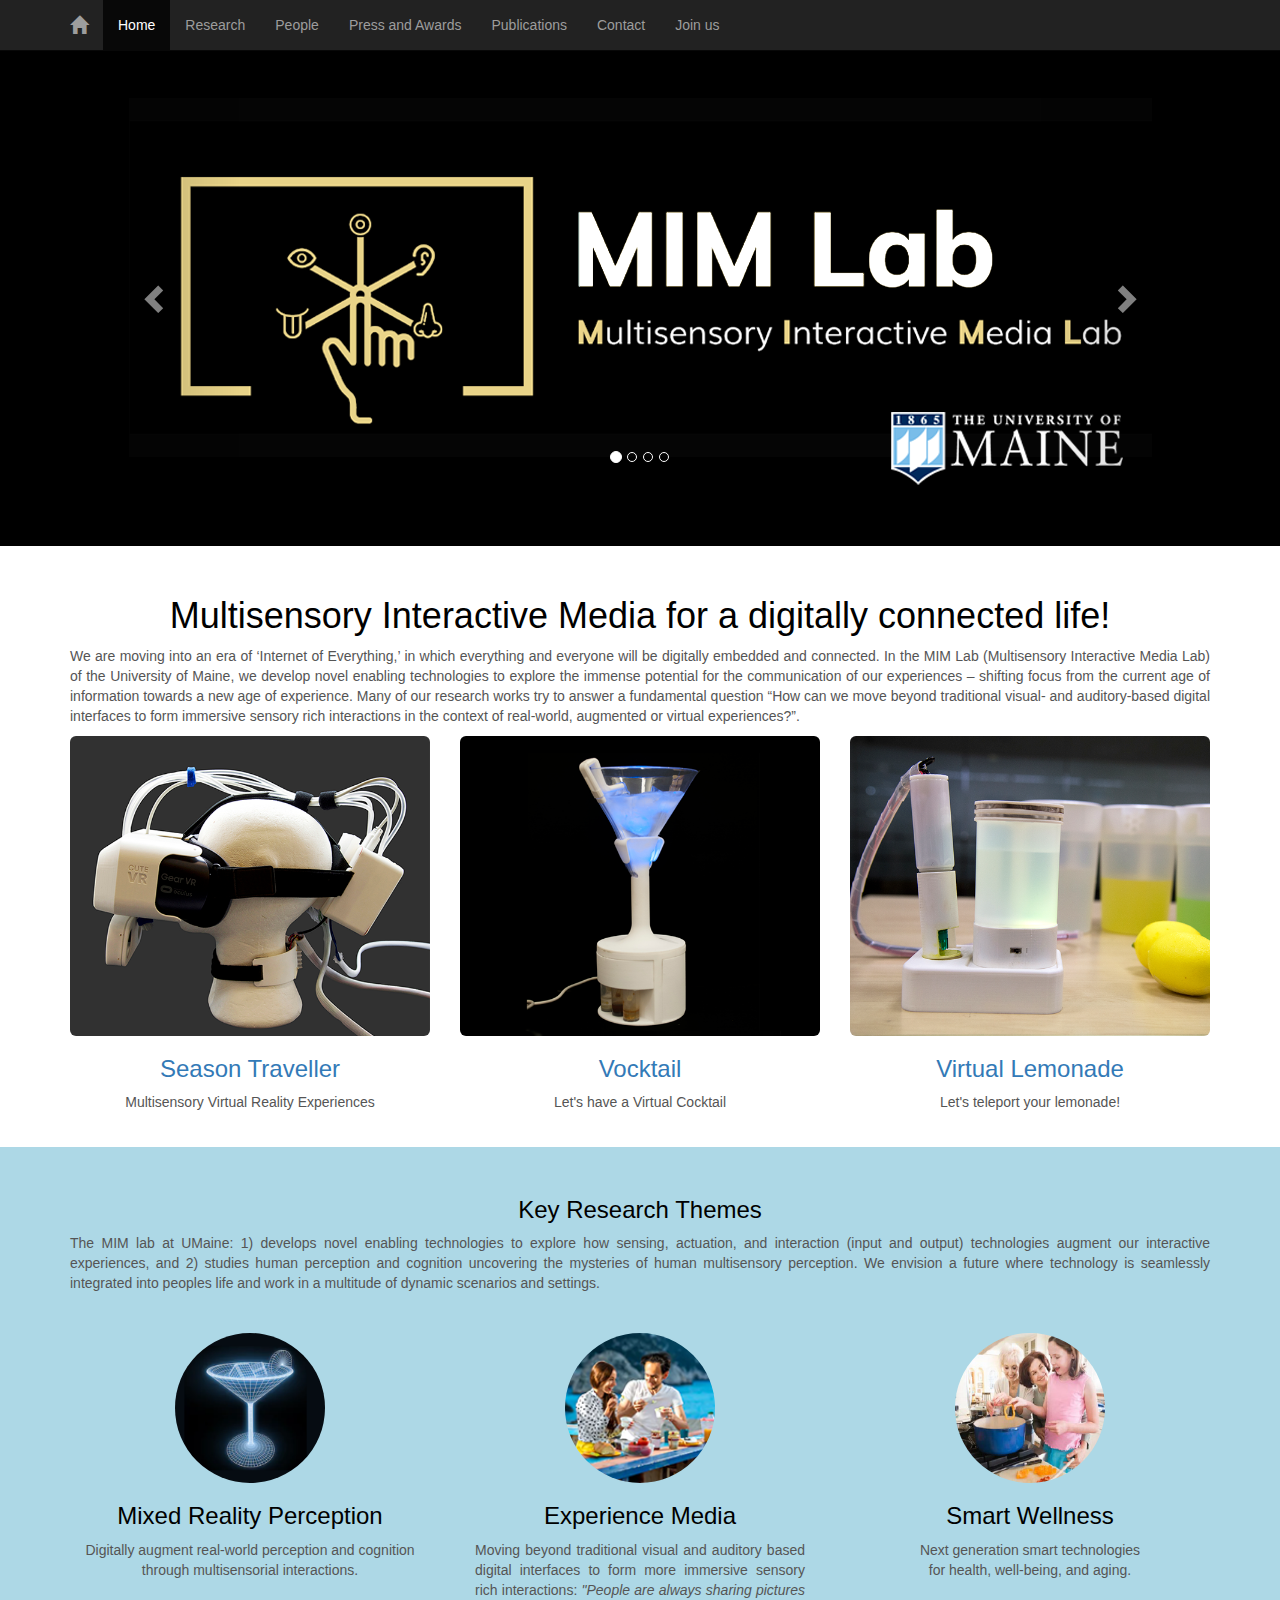
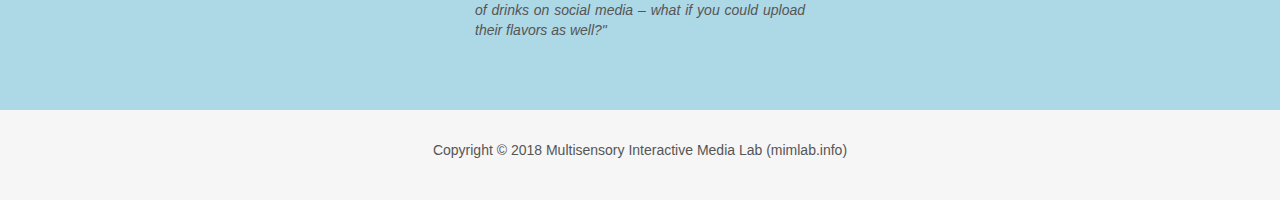
<file: index.html>
<!DOCTYPE html>

<html lang="en">
<head>
    <meta charset="utf-8">
    <meta http-equiv="X-UA-Compatible" content="IE=edge">
	<meta name="description" content="Multisensory Interactive Media Lab, School of Computing and Information Science, University of Maine">
  	<meta name="keywords" content="Multisensory,Interactive,Media,Computer,Electric,Thermal,Virtual Reality,Augmented Reality,Flavor,Taste,Human computer Interaction, HCI,VR,AR,nimesha,ranasinghe">
  	<meta name="author" content="Nimesha Ranasinghe">
    <meta name="viewport" content="width=device-width, initial-scale=1">
    <!-- The above 3 meta tags *must* come first in the head; any other head content must come *after* these tags -->

    <title>Multisensory Interactive Media Lab, University of Maine</title>
	<link rel="shortcut icon" type="image/x-icon" href="http://www.nimesha.info/mimlab/imgs/favicon.ico" />

    <!-- Bootstrap Core CSS -->
    <link href="css/bootstrap.min.css" rel="stylesheet">

    <!-- Custom CSS: You can use this stylesheet to override any Bootstrap styles and/or apply your own styles -->
    <link href="css/custom.css" rel="stylesheet">

    <!-- HTML5 Shim and Respond.js IE8 support of HTML5 elements and media queries -->
    <!-- WARNING: Respond.js doesn't work if you view the page via file:// -->
    <!--[if lt IE 9]>
        <script src="https://oss.maxcdn.com/libs/html5shiv/3.7.0/html5shiv.js"></script>
        <script src="https://oss.maxcdn.com/libs/respond.js/1.4.2/respond.min.js"></script>
    <![endif]-->
    
    <!-- Global site tag (gtag.js) - Google Analytics -->
    <script async src="https://www.googletagmanager.com/gtag/js?id=UA-132328666-1"></script>
    <script>
        window.dataLayer = window.dataLayer || [];
        function gtag(){dataLayer.push(arguments);}
        gtag('js', new Date());
        
        gtag('config', 'UA-132328666-1');
        </script>

</head>

<body>

    <!-- Navigation -->
    <nav class="navbar navbar-inverse navbar-fixed-top" role="navigation">
        <div class="container">
            <!-- Logo and responsive toggle -->
            <div class="navbar-header">
                <button type="button" class="navbar-toggle" data-toggle="collapse" data-target="#navbar">
                    <span class="sr-only">Toggle navigation</span>
                    <span class="icon-bar"></span>
                    <span class="icon-bar"></span>
                    <span class="icon-bar"></span>
                </button>
                <a class="navbar-brand" href="#">
                	<span class="glyphicon glyphicon-home"></span> 
                	
                </a>
            </div>
            <!-- Navbar links -->
            <div class="collapse navbar-collapse" id="navbar">
                <ul class="nav navbar-nav">
                    <li class="active">
                        <a href="#">Home</a>
                    </li>
                    <li>
                        <a target="_blank" rel="noopener noreferrer" href="https://scholar.google.com.sg/citations?user=WvHWUXoAAAAJ&hl=en">Research</a>
                    </li>
                    <li>
                        <a target="_blank" rel="noopener noreferrer" href="mim/nimesha/">People</a>
                    </li>
					<li>
                        <a href="#">Press and Awards</a>
                    </li>
					<li>
                        <a  target="_blank" rel="noopener noreferrer" href="https://scholar.google.com.sg/citations?user=WvHWUXoAAAAJ&hl=en">Publications</a>
                    </li>
					<li>
                        <a href="#">Contact</a>
                    </li>
					<li>
                        <a href="#">Join us</a>
                    </li>
					<!--<li class="dropdown">
						<a href="#" class="dropdown-toggle" data-toggle="dropdown" role="button" aria-haspopup="true" aria-expanded="false">Services <span class="caret"></span></a>
						<ul class="dropdown-menu" aria-labelledby="about-us">
							<li><a href="#">Engage</a></li>
							<li><a href="#">Pontificate</a></li>
							<li><a href="#">Synergize</a></li>
						</ul>
					</li>-->
                </ul>

				<!-- Search -->
            </div>
            <!-- /.navbar-collapse -->
        </div>
        <!-- /.container -->
    </nav>

	<div class="jumbotron feature">
		<div class="container">
		
		<div id="feature-carousel" class="carousel slide" data-ride="carousel">
			<ol class="carousel-indicators">
			  <li data-target="#feature-carousel" data-slide-to="0" class="active"></li>
			  <li data-target="#feature-carousel" data-slide-to="1"></li>
			  <li data-target="#feature-carousel" data-slide-to="2"></li>
			  <li data-target="#feature-carousel" data-slide-to="3"></li>
			</ol>
			<div class="carousel-inner" role="listbox">
				<div class="item active">
					<a href="#">
                    	<img class="img-responsive" src="imgs/lab-mim.png" alt="">
                	</a>
                	
				</div>
				<div class="item">
					<a href="#">
                    	<img class="img-responsive" src="imgs/lab-areas.png" alt="">
                	</a>
                	<!--<div class="carousel-caption">
						<h3>Efficiently Unleash</h3>
						<p>Dramatically maintain clicks-and-mortar solutions without functional solutions.</p>
					</div>-->
				</div>
				<div class="item">
					<a href="#">
                    	<img class="img-responsive" src="imgs/lab-keys.png" alt="">
                	</a>
				</div>	
				<div class="item">
					<a href="#">
                    	<img class="img-responsive" src="imgs/lab-wordart.png" alt="">
                	</a>
				</div>
			</div>
			<a class="left carousel-control" href="#feature-carousel" role="button" data-slide="prev">
			  <span class="glyphicon glyphicon-chevron-left" aria-hidden="true"></span>
			  <span class="sr-only">Previous</span>
			</a>
			<a class="right carousel-control" href="#feature-carousel" role="button" data-slide="next">
			  <span class="glyphicon glyphicon-chevron-right" aria-hidden="true"></span>
			  <span class="sr-only">Next</span>
			</a>
		  </div>

		</div>
	</div>



    <!-- Content -->
    <div class="container">

        <!-- Page Intro -->
        <div class="row page-intro">
            <div class="col-lg-12">
                <h1>Multisensory Interactive Media for a digitally connected life!                    
                </h1>
                <p align="justify">We are moving into an era of ‘Internet of Everything,’ in which everything and everyone will be digitally embedded and connected. In the MIM Lab (Multisensory Interactive Media Lab) of the University of Maine, we develop novel enabling technologies to explore the immense potential for the communication of our experiences – shifting focus from the current age of information towards a new age of experience. Many of our research works try to answer a fundamental question “How can we move beyond traditional visual- and auditory-based digital interfaces to form immersive sensory rich interactions in the context of real-world, augmented or virtual experiences?”. </p>
            </div>
        </div>
        <!-- /.row -->

        <!-- Feature Row -->
        <div class="row">
            <article class="col-md-4 article-intro">
                <div class="projectcontainer">
                  <img class="img-responsive img-rounded image" src="imgs/projects/SeasonTraveller.png" alt="">
					<div class="middle">
					<div class="text-title"><b>Season Traveller</b></div>
					<div class="text"><a href="https://www.youtube.com/watch?v=nx0lmx-Dkts" target="_blank">Video</a></div><div class="text"><a href="https://dl.acm.org/citation.cfm?id=3174151" target="_blank">Paper</a>
				  	</div></div>
				</div>
				<h3><a href="#">Season Traveller</a></h3>
                <p>Multisensory Virtual Reality Experiences</p>
            </article>
				
            <article class="col-md-4 article-intro">
				<div class="projectcontainer">
                  <img class="img-responsive img-rounded image" src="imgs/projects/vocktail.png" alt="">
					<div class="middle">
					<div class="text-title"><b>Vocktail</b></div>
					<div class="text"><a href="https://www.youtube.com/watch?v=RQI6UDP1kOQ&t=4s" target="_blank">Video</a></div><div class="text"><a href="https://dl.acm.org/citation.cfm?id=3123440" target="_blank">Paper</a>
				  	</div></div>
				</div>
                <h3><a href="#">Vocktail</a></h3>
                <p>Let's have a Virtual Cocktail</p>
            </article>

            <article class="col-md-4 article-intro">
				<div class="projectcontainer">
                  <img class="img-responsive img-rounded image" src="imgs/projects/vlemonade.png" alt="">
					<div class="middle">
					<div class="text-title"><b>Virtual Lemonade</b></div>
					<div class="text"><a href="https://www.youtube.com/watch?v=w8gTsGr2JpA" target="_blank">Video</a></div><div class="text"><a href="https://dl.acm.org/citation.cfm?id=3024977" target="_blank">Paper</a>
				  	</div></div>
				</div>
                <h3><a href="#">Virtual Lemonade</a></h3>
                <p>Let's teleport your lemonade!</p>
            </article>
			
        </div>
        <!-- /.row -->

    </div>
    <!-- /.container -->
	
	<footer>
		<div class="footer-blurb">
			<div class="container">
				<h3>Key Research Themes</h3>
				<p align="justify">The MIM lab at UMaine: 1) develops novel enabling technologies to explore how sensing, actuation, and interaction (input and output) technologies augment our interactive experiences, and 2) studies human perception and cognition uncovering the mysteries of human multisensory perception. We envision a future where technology is seamlessly integrated into peoples life and work in a multitude of dynamic scenarios and settings.</p>
				<div class="row">
					<div class="col-sm-4 footer-blurb-item">
						<img class="img-circle" src="imgs/theme-mixedreality.png" alt="" width="150" height="150">
						<h3>Mixed Reality Perception</h3>
						<p>Digitally augment real-world perception and cognition through multisensorial interactions.</p>
						<!--<p><a class="btn btn-default" href="#">more</a></p>-->
					</div>
					<div class="col-sm-4 footer-blurb-item">
						<img class="img-circle" src="imgs/theme-experience.png" alt="" width="150" height="150">
						<h3>Experience Media</h3>
						<p align="justify">Moving beyond traditional visual and auditory based digital interfaces to form more immersive sensory rich interactions: <I>"People are always sharing pictures of drinks on social media – what if you could upload their flavors as well?"</I></p>
						<!--<p><a class="btn btn-default" href="#">more</a></p>-->
					</div>
					<div class="col-sm-4 footer-blurb-item">
						<img class="img-circle" src="imgs/theme-aging.png" alt="" width="150" height="150">
						<h3>Smart Wellness</h3>
						<p>Next generation smart technologies <br>for health, well-being, and aging.</p>
						<!--<p><a class="btn btn-default" href="#">more</a></p>-->
					</div>

				</div>
				<!-- /.row -->	
			</div>
        </div>
        
        <div class="small-print">
        	<div class="container">
        		<!--<p><a href="#">Terms &amp; Conditions</a> | <a href="#">Privacy Policy</a> | <a href="#">Contact</a></p>-->
        		<p>Copyright &copy; 2018 Multisensory Interactive Media Lab (mimlab.info)</p>
        	</div>
        </div>
	</footer>

	
    <!-- jQuery -->
    <script src="js/jquery-1.11.3.min.js"></script>

    <!-- Bootstrap Core JavaScript -->
    <script src="js/bootstrap.min.js"></script>
	
	<!-- IE10 viewport bug workaround -->
	<script src="js/ie10-viewport-bug-workaround.js"></script>
	
	<!-- Placeholder Images -->
	<script src="js/holder.min.js"></script>
	
</body>

</html>
</file>
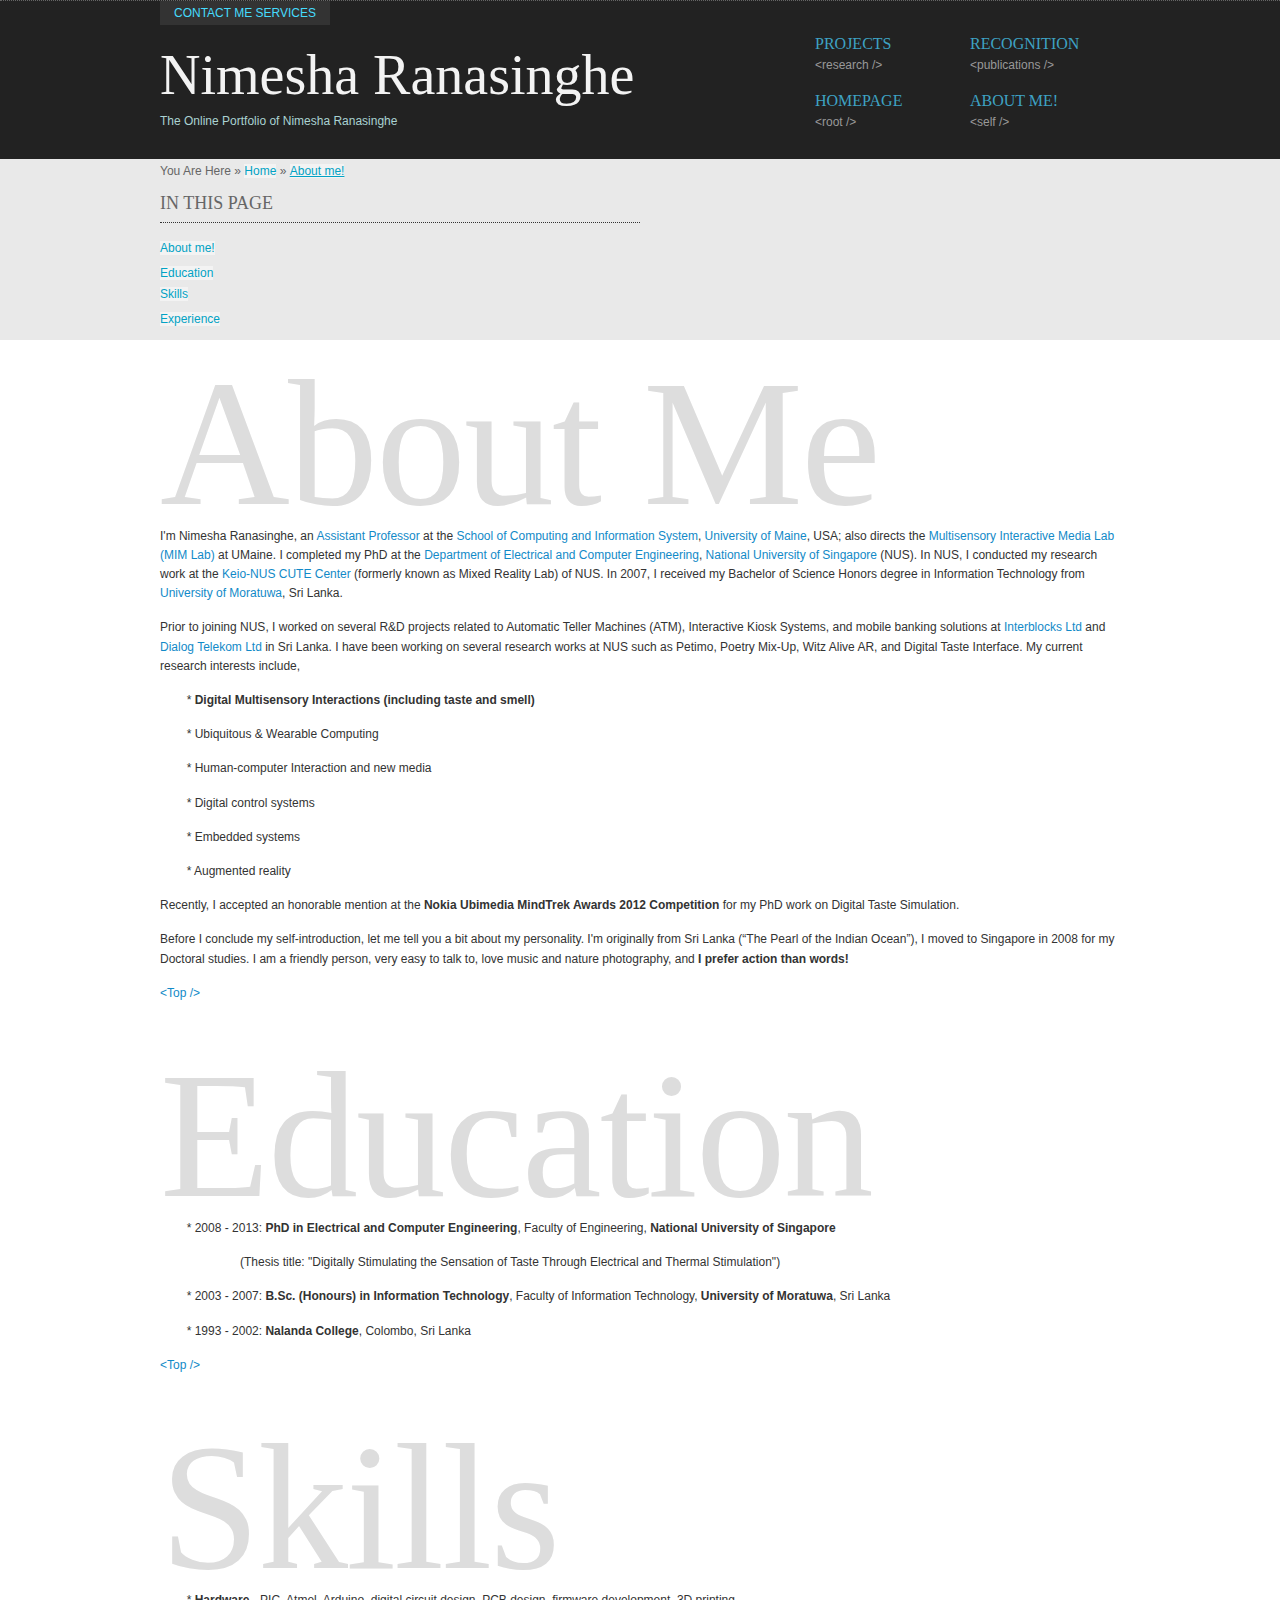
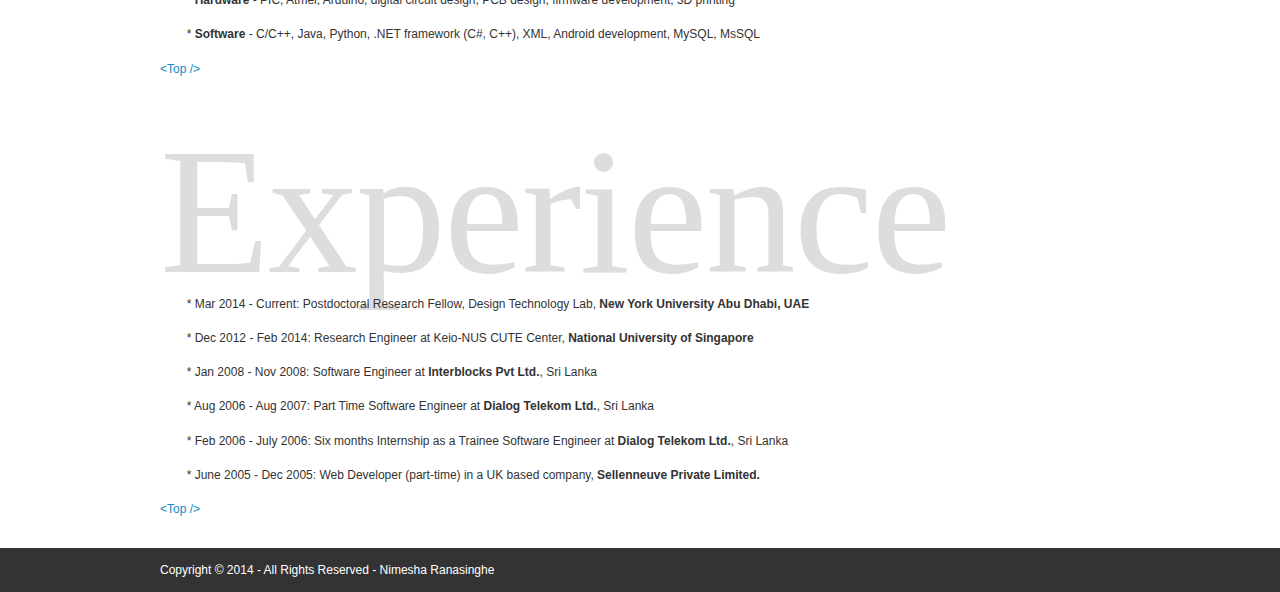
<file: nimesha/about.html>
<!DOCTYPE html PUBLIC "-//W3C//DTD XHTML 1.0 Transitional//EN" "http://www.w3.org/TR/xhtml1/DTD/xhtml1-transitional.dtd">
<html xmlns="http://www.w3.org/1999/xhtml" xml:lang="EN" lang="EN" dir="ltr">
<head profile="http://gmpg.org/xfn/11">
<link rel="shortcut icon" type="image/x-icon" href="/favicon.ico">
<title>Portfolio of Nimesha Ranasinghe</title>
<META NAME="Description" CONTENT="This is the online portfolio of Nimesha Ranasinghe (The person who develops the Digital Taste Interface)">

<script type="text/javascript">

  var _gaq = _gaq || [];
  _gaq.push(['_setAccount', 'UA-38306237-1']);
  _gaq.push(['_trackPageview']);

  (function() {
    var ga = document.createElement('script'); ga.type = 'text/javascript'; ga.async = true;
    ga.src = ('https:' == document.location.protocol ? 'https://ssl' : 'http://www') + '.google-analytics.com/ga.js';
    var s = document.getElementsByTagName('script')[0]; s.parentNode.insertBefore(ga, s);
  })();

</script>

<meta http-equiv="Content-Type" content="text/html; charset=iso-8859-1" />
<meta http-equiv="imagetoolbar" content="no" />
<link rel="stylesheet" href="styles/layout.css" type="text/css" />
<script type="text/javascript" src="scripts/mootools.js"></script>
</head>
<body id="top">
<div class="wrapper col1">
  <div class="accordion">
    <div id="socialise">
      <ul>
      	<li><a href="mailto:nimesha82@gmail.com" target="_blank"><img src="images/email.jpg" alt="" /><span>E-mail</span></a></li>
        <li><a href="http://www.linkedin.com/in/nimesha" target="_blank"><img src="images/linkedin.gif" alt="" /><span>Linked In</span></a></li>
        <li><a href="https://www.facebook.com/rannimesha" target="_blank"><img src="images/facebook.gif" alt="" /><span>Facebook</span></a></li>
        <li class="last"><a href="https://twitter.com/rannimesha" target="_blank"><img src="images/twitter.gif" alt="" /><span>Twitter</span></a></li>
        <li><a href="http://www.youtube.com/user/nimesha82/videos?flow=grid&view=0" target="_blank"><img src="images/youtube.png" alt="" /><span>YouTube</span></a></li>
      </ul>
      <br class="clear" />
    </div>
  </div>
</div>
<!-- ####################################################################################################### -->
<div class="wrapper col2">
  <div id="header">
    <p class="toggler"><a href="#socialise">Contact Me Services</a></p>
    <div id="logo">
      <h1><a href="index.html">Nimesha&nbsp;Ranasinghe</a></h1>
      <p>The&nbsp;Online&nbsp;Portfolio&nbsp;of&nbsp;Nimesha&nbsp;Ranasinghe</p>
    </div>
    <div id="topnav">
      <ul>
        <li><a href="projects.html">Projects</a><span>&lt;research /&gt;</span></li>
        <li class="last"><a href="publications.html">Recognition</a><span>&lt;publications /&gt;</span></li>
        <li><a href="index.html">Homepage</a><span>&lt;root /&gt;</span></li>
        <li class="last"><a href="about.html">About me!</a><span>&lt;self /&gt;</span></li>
      </ul>
    </div>
    <br class="clear" />
  </div>
</div>
<!-- ####################################################################################################### -->
<div class="wrapper col3">
<div id="breadcrumb">
    <ul>
      <li class="first">You Are Here</li>
      <li>&#187;</li>
      <li><a href="index.html">Home</a></li>
      <li>&#187;</li>
      <li class="current"><a href="about.html">About me!</a></li>
    </ul>
  </div>
  
  <div id="intro">
    <div class="box1">
      <h2>IN THIS PAGE</h2>
      
      <ul>
        <li><a href="#aboutme">About me!</a></li>
        <li class="last"><a href="#education">Education</a></li>
        <li class="active"><a href="#skills">Skills</a></li>
        <li class="last"><a href="#industry">Experience</a></li>
      </ul>
    
    </div>
    <div class="box">
      <div class="imgholder"></div>
    </div>
    
    <br class="clear" /> 
  </div>
</div>
<!-- ####################################################################################################### -->
<div class="wrapper col4">
  <div class="overview">
    <a id="aboutme"></a><h1 id="title">About Me</h1>
        <p>I'm Nimesha Ranasinghe, an <a href="https://umaine.edu/scis/faculty-and-staff/nimesha-ranasinghe/" target="_blank">Assistant Professor</a> at the <a href="https://umaine.edu/scis/" target="_blank">School of Computing and Information System</a>, <a href="https://umaine.edu/" target="_blank">University of Maine</a>, USA; also directs the <a href="http://www.mimlab.info/" target="_blank">Multisensory Interactive Media Lab (MIM Lab)</a> at UMaine. I completed my PhD at the <a href="http://www.ece.nus.edu.sg/" target="_blank">Department of Electrical and Computer Engineering</a>, <a href="http://www.nus.edu.sg/" target="_blank">National University of Singapore</a> (NUS). In NUS, I conducted my research work at the <a href="http://cutecenter.nus.edu.sg/" target="_blank">Keio-NUS CUTE Center</a> (formerly known as Mixed Reality Lab) of NUS. In 2007, I received my Bachelor of Science Honors degree in Information Technology from <a href="http://www.mrt.ac.lk/web/" target="_blank">University of Moratuwa</a>, Sri Lanka.</p>
        
        <p>Prior to joining NUS, I worked on several R&D projects related to Automatic Teller Machines (ATM), Interactive Kiosk Systems, and mobile banking solutions at <a href="http://www.interblocks.com/" target="_blank">Interblocks Ltd</a> and <a href="http://www.dialog.lk/" target="_blank">Dialog Telekom Ltd</a> in Sri Lanka. I have been working on several research works at NUS such as Petimo, Poetry Mix-Up, Witz Alive AR, and Digital Taste Interface. My current research interests include,</p>
        
        <p>&nbsp;&nbsp;&nbsp;&nbsp;&nbsp;&nbsp;&nbsp;&nbsp;* <b>Digital Multisensory Interactions (including taste and smell)</b></p>
        <p>&nbsp;&nbsp;&nbsp;&nbsp;&nbsp;&nbsp;&nbsp;&nbsp;* Ubiquitous & Wearable Computing</p>
        <p>&nbsp;&nbsp;&nbsp;&nbsp;&nbsp;&nbsp;&nbsp;&nbsp;* Human-computer Interaction and new media</p>
        <p>&nbsp;&nbsp;&nbsp;&nbsp;&nbsp;&nbsp;&nbsp;&nbsp;* Digital control systems</p>
        <p>&nbsp;&nbsp;&nbsp;&nbsp;&nbsp;&nbsp;&nbsp;&nbsp;* Embedded systems</p>
        <p>&nbsp;&nbsp;&nbsp;&nbsp;&nbsp;&nbsp;&nbsp;&nbsp;* Augmented reality</p>
        
        <p>Recently, I accepted an honorable mention at the <b>Nokia Ubimedia MindTrek Awards 2012 Competition</b> for my PhD work on Digital Taste Simulation. </p>
        
        <p>Before I conclude my self-introduction, let me tell you a bit about my personality. I'm originally from Sri Lanka (�The Pearl of the Indian Ocean�), I moved to Singapore in 2008 for my Doctoral studies. I am a friendly person, very easy to talk to, love music and nature photography, and <b>I prefer action than words!</b> 
        </p>
        <p><a href="#top">&lt;Top /&gt;</a></p>
        <br class="clear" />
        
    <a id="education"></a><h1 id="title">Education</h1>
    <p>&nbsp;&nbsp;&nbsp;&nbsp;&nbsp;&nbsp;&nbsp;&nbsp;* 2008 - 2013: <b>PhD in Electrical and Computer Engineering</b>, Faculty of Engineering, <b>National University of Singapore</b></p> 
    <p>&nbsp;&nbsp;&nbsp;&nbsp;&nbsp;&nbsp;&nbsp;&nbsp;&nbsp;&nbsp;&nbsp;&nbsp;&nbsp;&nbsp;&nbsp;&nbsp;&nbsp;&nbsp;&nbsp;&nbsp;&nbsp;&nbsp;&nbsp;&nbsp;(Thesis title: "Digitally Stimulating the Sensation of Taste Through Electrical and Thermal Stimulation")</p>
    <p>&nbsp;&nbsp;&nbsp;&nbsp;&nbsp;&nbsp;&nbsp;&nbsp;* 2003 - 2007: <b>B.Sc. (Honours) in Information Technology</b>, Faculty of Information Technology, <b>University of Moratuwa</b>, Sri Lanka</p>
	<p>&nbsp;&nbsp;&nbsp;&nbsp;&nbsp;&nbsp;&nbsp;&nbsp;* 1993 - 2002: <b>Nalanda College</b>, Colombo, Sri Lanka</p>
    <p><a href="#top">&lt;Top /&gt;</a></p>
    <br class="clear" />
    
    <a id="skills"></a><h1 id="title">Skills</h1>
    <p>&nbsp;&nbsp;&nbsp;&nbsp;&nbsp;&nbsp;&nbsp;&nbsp;* <b>Hardware</b> - PIC, Atmel, Arduino, digital circuit design, PCB design, firmware development, 3D printing</p>
    <p>&nbsp;&nbsp;&nbsp;&nbsp;&nbsp;&nbsp;&nbsp;&nbsp;* <b>Software</b> - C/C++, Java, Python, .NET framework (C#, C++), XML, Android development, MySQL, MsSQL</p>
    <p><a href="#top">&lt;Top /&gt;</a></p>
    <br class="clear" />
    
    <a id="industry"></a><h1 id="title">Experience</h1>
    <p>&nbsp;&nbsp;&nbsp;&nbsp;&nbsp;&nbsp;&nbsp;&nbsp;* Mar 2014 - Current: Postdoctoral Research Fellow, Design Technology Lab, <b>New York University Abu Dhabi, UAE</b></p>
    <p>&nbsp;&nbsp;&nbsp;&nbsp;&nbsp;&nbsp;&nbsp;&nbsp;* Dec 2012 - Feb 2014: Research Engineer at Keio-NUS CUTE Center, <b>National University of Singapore</b></p>
    <p>&nbsp;&nbsp;&nbsp;&nbsp;&nbsp;&nbsp;&nbsp;&nbsp;* Jan 2008 - Nov 2008: Software Engineer at <b>Interblocks Pvt Ltd.</b>, Sri Lanka</p>
    <p>&nbsp;&nbsp;&nbsp;&nbsp;&nbsp;&nbsp;&nbsp;&nbsp;* Aug 2006 - Aug 2007: Part Time Software Engineer at <b>Dialog Telekom Ltd.</b>, Sri Lanka</p>
    <p>&nbsp;&nbsp;&nbsp;&nbsp;&nbsp;&nbsp;&nbsp;&nbsp;* Feb 2006 - July 2006: Six months Internship as a Trainee Software Engineer at <b>Dialog Telekom Ltd.</b>, Sri Lanka</p>
    <p>&nbsp;&nbsp;&nbsp;&nbsp;&nbsp;&nbsp;&nbsp;&nbsp;* June 2005 - Dec 2005: Web Developer (part-time) in a UK based company, <b>Sellenneuve Private Limited.</b></p>
    <p><a href="#top">&lt;Top /&gt;</a></p>
    <br class="clear" />
  </div>
</div>
<!-- ####################################################################################################### -->
<!-- <div class="wrapper col5">
  <div id="footer">
    <div class="box1">
      <h2>A Little Something About Myself !</h2>
      <img class="imgl" src="images/demo/imgl.gif" alt="" />
      <p>Morbitincidunt maurisque eros molest nunc anteget sed vel lacus mus semper. Anterdumnullam interdum eros dui urna consequam ac nisl nullam ligula vestassa. Condimentumfelis et amet tellent quisquet a leo lacus nec augue</p>
      <p>Portortornec condimenterdum eget consectetuer condis consequam pretium pellus sed mauris.</p>
    </div>
    <div class="box contactdetails">
      <h2>My Contact Details !</h2>
      <ul>
        <li>Company Name</li>
        <li>Street Name &amp; Number</li>
        <li>Town</li>
        <li>Postcode/Zip</li>
        <li>Tel: xxxxx xxxxxxxxxx</li>
        <li>Fax: xxxxx xxxxxxxxxx</li>
        <li>Email: info@domain.com</li>
        <li class="last">LinkedIn: <a href="#">Company Profile</a></li>
      </ul>
    </div>
    <div class="box flickrbox">
      <h2>Latest Flickr Images !</h2>
      <div class="wrap">
        <div class="fix"></div>
        <div class="flickr_badge_image" id="flickr_badge_image1"><a href="#"><img src="images/demo/80x80.gif" alt="" /></a></div>
        <div class="flickr_badge_image" id="flickr_badge_image2"><a href="#"><img src="images/demo/80x80.gif" alt="" /></a></div>
        <div class="flickr_badge_image" id="flickr_badge_image3"><a href="#"><img src="images/demo/80x80.gif" alt="" /></a></div>
        <div class="flickr_badge_image" id="flickr_badge_image4"><a href="#"><img src="images/demo/80x80.gif" alt="" /></a></div>
        <div class="flickr_badge_image" id="flickr_badge_image5"><a href="#"><img src="images/demo/80x80.gif" alt="" /></a></div>
        <div class="flickr_badge_image" id="flickr_badge_image6"><a href="#"><img src="images/demo/80x80.gif" alt="" /></a></div>
        <div class="fix"></div>
      </div>
    </div>
    <br class="clear" />
  </div>
</div> -->
<!-- ####################################################################################################### -->
<div class="wrapper col6">
  <div id="copyright">
    <p class="fl_left">Copyright &copy; 2014 - All Rights Reserved - <a href="http://www.nimesha.info">Nimesha Ranasinghe</a></p>
    <!-- <p class="fl_right">Template by <a href="http://www.os-templates.com/" title="Free Website Templates">OS Templates</a></p> -->
    <br class="clear" />
  </div>
</div>
<!-- ####################################################################################################### -->
<script type="text/javascript" src="scripts/toggle.js"></script>
</body>
</html>
</file>
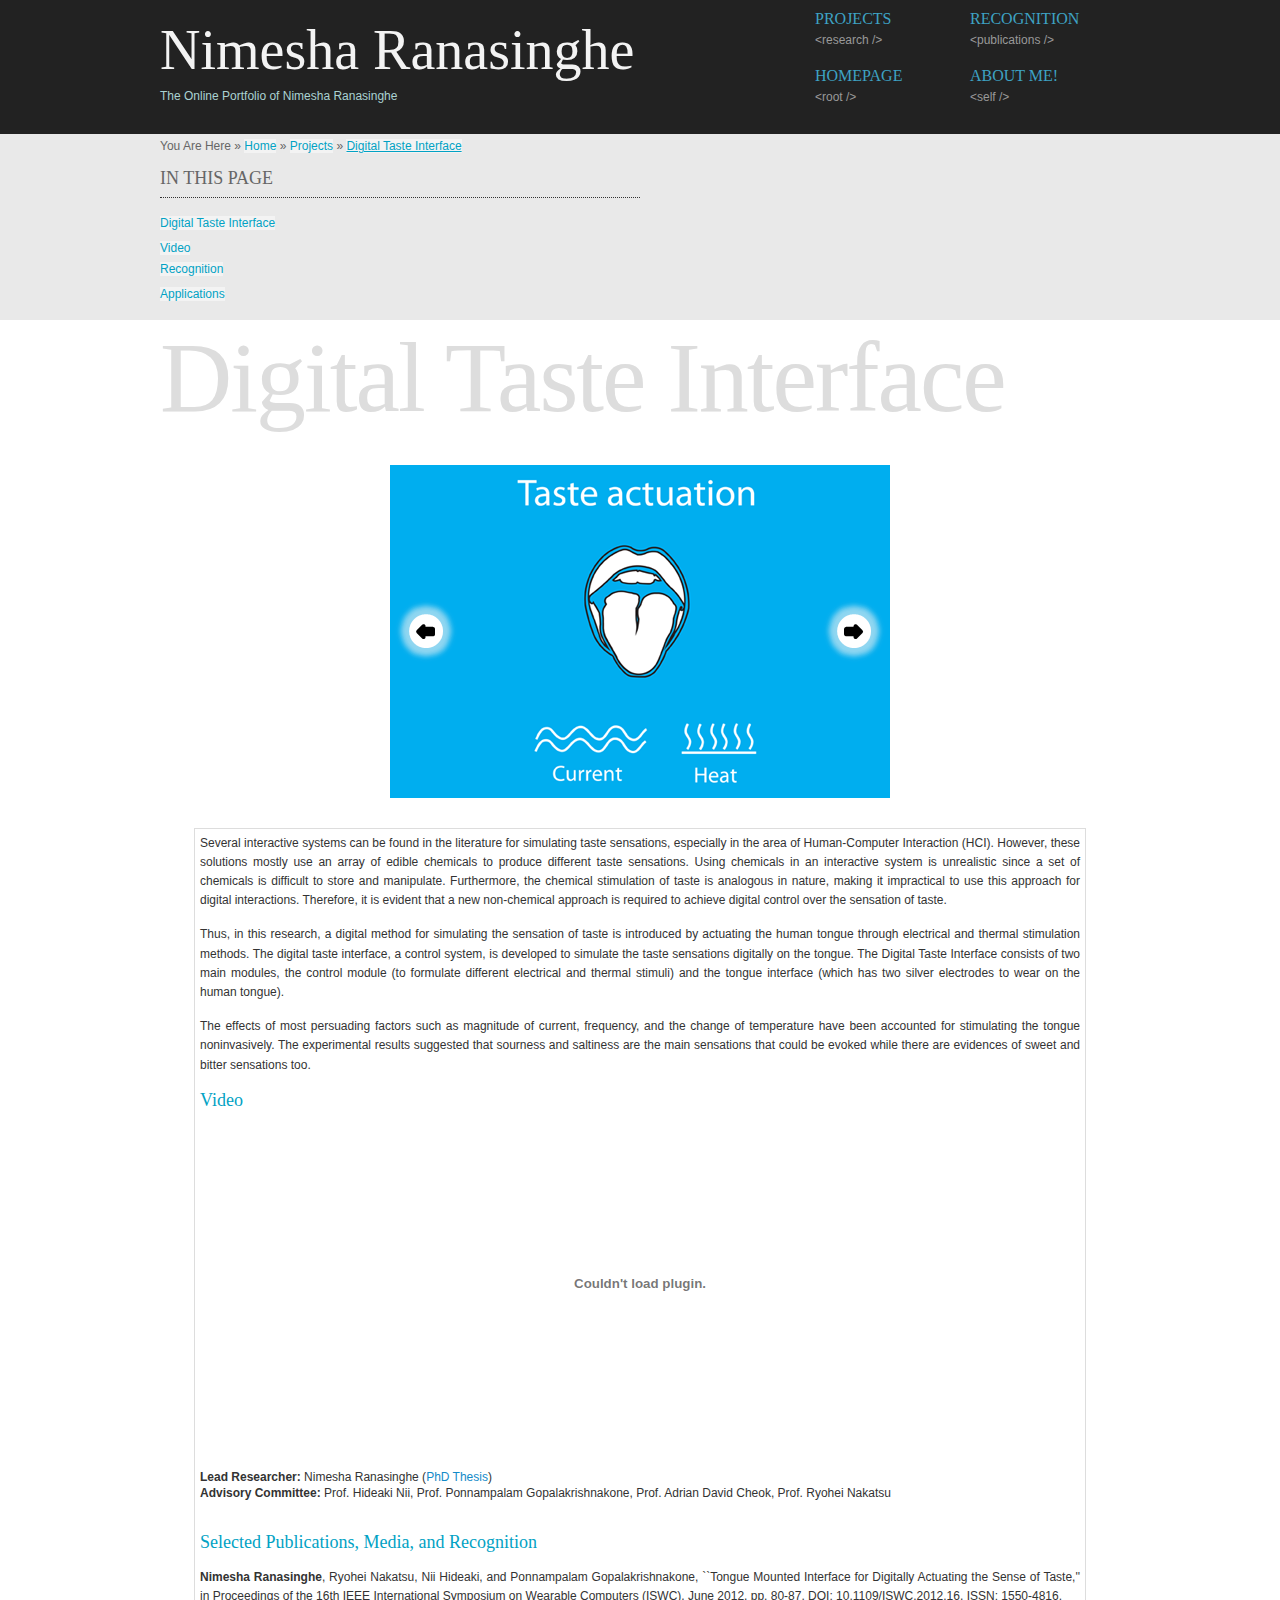
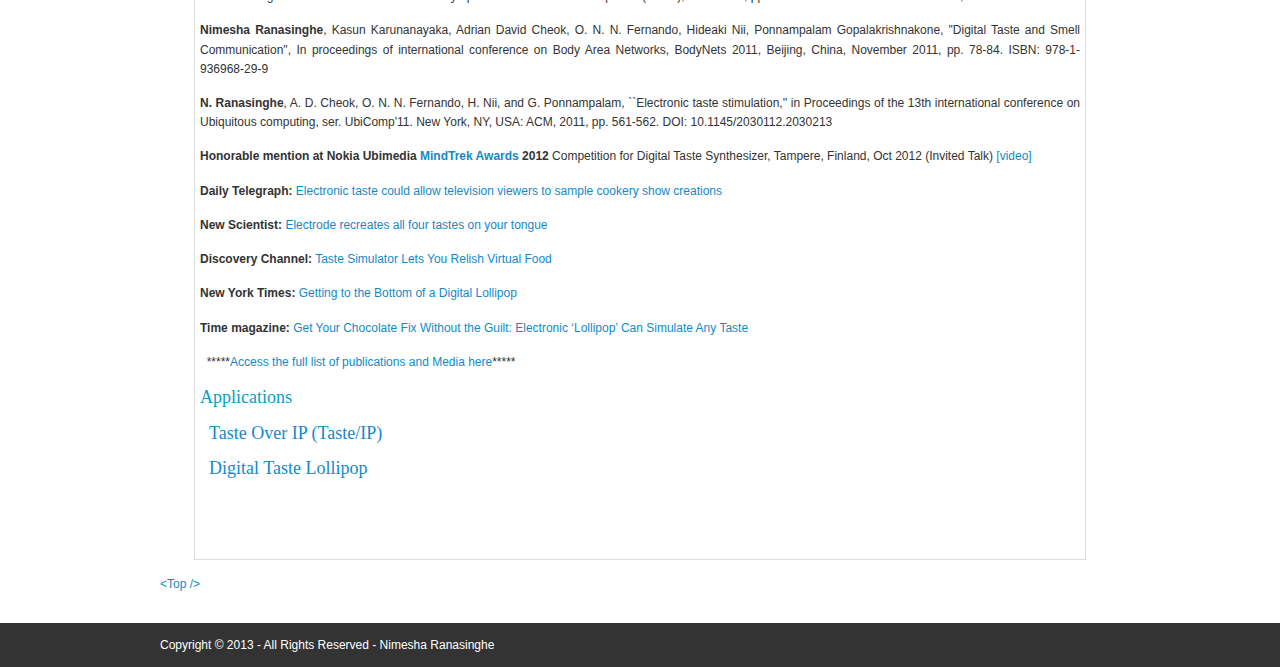
<file: nimesha/digitaltaste.html>
<!DOCTYPE html PUBLIC "-//W3C//DTD XHTML 1.0 Transitional//EN" "http://www.w3.org/TR/xhtml1/DTD/xhtml1-transitional.dtd">
<html xmlns="http://www.w3.org/1999/xhtml" xml:lang="EN" lang="EN" dir="ltr">
<head profile="http://gmpg.org/xfn/11">
<link rel="shortcut icon" type="image/x-icon" href="/favicon.ico">
<title>Portfolio of Nimesha Ranasinghe</title>
<META NAME="Description" CONTENT="Nimesha has been conducting research on digitally simulating the sensation of taste during his PhD. He developed three prototype systems the Digital Taste Interface, the Digital Lollipop (electronic lollipop), and the Taste Over IP (Taste/IP)">

<script type="text/javascript">

  var _gaq = _gaq || [];
  _gaq.push(['_setAccount', 'UA-38306237-1']);
  _gaq.push(['_trackPageview']);

  (function() {
    var ga = document.createElement('script'); ga.type = 'text/javascript'; ga.async = true;
    ga.src = ('https:' == document.location.protocol ? 'https://ssl' : 'http://www') + '.google-analytics.com/ga.js';
    var s = document.getElementsByTagName('script')[0]; s.parentNode.insertBefore(ga, s);
  })();

</script>

<meta http-equiv="Content-Type" content="text/html; charset=iso-8859-1" />
<meta http-equiv="imagetoolbar" content="no" />
<link rel="stylesheet" href="styles/layout.css" type="text/css" />
<link rel="stylesheet" type="text/css" href="cssstyles.css" />


</head>
<body id="top">

<!-- ####################################################################################################### -->
<div class="wrapper col2">
  <div id="header">
    
    <div id="logo">
      <h1><a href="index.html">Nimesha&nbsp;Ranasinghe</a></h1>
      <p>The&nbsp;Online&nbsp;Portfolio&nbsp;of&nbsp;Nimesha&nbsp;Ranasinghe</p>
    </div>
    <div id="topnav">
      <ul>
        <li><a href="projects.html">Projects</a><span>&lt;research /&gt;</span></li>
        <li class="last"><a href="publications.html">Recognition</a><span>&lt;publications /&gt;</span></li>
        <li><a href="index.html">Homepage</a><span>&lt;root /&gt;</span></li>
        <li class="last"><a href="about.html">About me!</a><span>&lt;self /&gt;</span></li>
      </ul>
    </div>
    <br class="clear" />
  </div>
</div>
<!-- ####################################################################################################### -->
<div class="wrapper col3">
<div id="breadcrumb">
    <ul>
      <li class="first">You Are Here</li>
      <li>&#187;</li>
      <li><a href="index.html">Home</a></li>
      <li>&#187;</li>
      <li><a href="projects.html">Projects</a></li>
      <li>&#187;</li>
      <li class="current"><a href="digitaltaste.html">Digital Taste Interface</a></li>
    </ul>
  </div>
  
  <div id="intro">
    <div class="box1">
      <h2>IN THIS PAGE</h2>
      
      <ul>
        <li><a href="#dti">Digital Taste Interface</a></li>
        <li class="last"><a href="#video">Video</a></li>
        <li class="active"><a href="#rec">Recognition</a></li>
        <li class="active"><a href="#apps">Applications</a></li>
      </ul>
    
    </div>
    <div class="box">
      <div class="imgholder"></div>
    </div>
    
    <br class="clear" /> 
  </div>
</div>
<!-- ####################################################################################################### -->
<div class="wrapper col4">
  <div class="overviewR">
    <a id="dti"></a><h1 id="title">Digital Taste Interface</h1>
        
        <div id="container">
        <ul>
        <li><img src="images/projects/dti/taste0.png" width="500" height="333" /></li>
        <li><img src="images/projects/dti/taste1.jpg" width="500" height="333" /></li>
        <li><img src="images/projects/dti/taste2.jpg" width="500" height="333" /></li>
        <li><img src="images/projects/dti/taste3.jpg" width="500" height="333" /></li>
        <li><img src="images/projects/dti/taste4.jpg" width="500" height="333" /></li>
        <li><img src="images/projects/dti/taste5.png" width="500" height="333" /></li>
        <li><img src="images/projects/dti/taste6.png" width="500" height="333" /></li>
        </ul>
        <span class="button prevButton"></span>
        <span class="button nextButton"></span>
        </div>
            
        <div align="center">
        <div class="textbox1" align="justify">
        <p>Several interactive systems can be found in the literature for simulating taste sensations, especially in the area of Human-Computer Interaction (HCI). However, these solutions mostly use an array of edible chemicals to produce different taste sensations. Using chemicals in an interactive system is unrealistic since a set of chemicals is difficult to store and manipulate. Furthermore, the chemical stimulation of taste is analogous in nature, making it impractical to use this approach for digital interactions. Therefore, it is evident that a new non-chemical approach is required to achieve digital control over the sensation of taste.</p>

<p>Thus, in this research, a digital method for simulating the sensation of taste is introduced by actuating the human tongue through electrical and thermal stimulation methods. The digital taste interface, a control system, is developed to simulate the taste sensations digitally on the tongue. The Digital Taste Interface consists of two main modules, the control module (to formulate different electrical and thermal stimuli) and the tongue interface (which has two silver electrodes to wear on the human tongue). </p>

<p>The effects of most persuading factors such as magnitude of current, frequency, and the change of temperature have been accounted for stimulating the tongue noninvasively. The experimental results suggested that sourness and saltiness are the main sensations that could be evoked while there are evidences of sweet and bitter sensations too. 
</p>

<a id="video"></a><h2>Video</h2>
<p align="center">
<object width="560" height="315"><param name="movie" value="http://www.youtube.com/v/7HMDIIWgAhc?hl=en_US&amp;version=3"></param><param name="allowFullScreen" value="true"></param><param name="allowscriptaccess" value="always"></param><embed src="http://www.youtube.com/v/7HMDIIWgAhc?hl=en_US&amp;version=3" type="application/x-shockwave-flash" width="560" height="315" allowscriptaccess="always" allowfullscreen="true"></embed></object>
</p>

<br class="clear" />
<b>Lead Researcher:</b> Nimesha Ranasinghe (<a href="http://scholarbank.nus.edu.sg/handle/10635/37546">PhD Thesis</a>)
<p><b>Advisory Committee:</b> Prof. Hideaki Nii, Prof. Ponnampalam Gopalakrishnakone, Prof. Adrian David Cheok, Prof. Ryohei Nakatsu
</p>

<br class="clear" />
<a id="rec"></a><h2>Selected Publications, Media, and Recognition</h2>

<p><b>Nimesha Ranasinghe</b>, Ryohei Nakatsu, Nii Hideaki, and Ponnampalam Gopalakrishnakone, ``Tongue Mounted Interface for Digitally Actuating the Sense of Taste,'' in Proceedings of the 16th IEEE International Symposium on Wearable Computers (ISWC), June 2012, pp. 80-87. DOI: 10.1109/ISWC.2012.16, ISSN: 1550-4816.</p>

<p><b>Nimesha Ranasinghe</b>, Kasun Karunanayaka, Adrian David Cheok, O. N. N. Fernando, Hideaki Nii, Ponnampalam Gopalakrishnakone, "Digital Taste and Smell Communication", In proceedings of international conference on Body Area Networks, BodyNets 2011, Beijing, China, November 2011, pp. 78-84. ISBN: 978-1-936968-29-9</p>

<p><b>N. Ranasinghe</b>, A. D. Cheok, O. N. N. Fernando, H. Nii, and G. Ponnampalam, ``Electronic taste stimulation,'' in Proceedings of the 13th international conference on Ubiquitous computing, ser. UbiComp'11. New York, NY, USA: ACM, 2011, pp. 561-562. DOI: 10.1145/2030112.2030213</p>

<p><b>Honorable mention at Nokia Ubimedia <a href="http://www.numa.fi/" target="_blank">MindTrek Awards</a> 2012</b> Competition for Digital Taste Synthesizer, Tampere, Finland, Oct 2012 (Invited Talk) <a href="http://youtu.be/CpQjwwWPgQI" target="_blank">[video]</a></p>

<p><b>Daily Telegraph:</b> <a href="http://www.telegraph.co.uk/science/science-news/10465142/Electronic-taste-could-allow-television-viewers-to-sample-cookery-show-creations.html">Electronic taste could allow television viewers to sample cookery show creations</a></p>

<p><b>New Scientist:</b> <a href="http://www.newscientist.com/article/mg22029444.500-electrode-recreates-all-four-tastes-on-your-tongue.html#.UpL-gWSSDt6">Electrode recreates all four tastes on your tongue</a></p>

<p><b>Discovery Channel:</b> <a href="http://news.discovery.com/tech/gear-and-gadgets/taste-simulator-lets-you-relish-virtual-food-131121.htm">Taste Simulator Lets You Relish Virtual Food</a></p>

<p><b>New York Times:</b> <a href="http://bits.blogs.nytimes.com/2013/11/22/getting-to-the-bottom-of-a-digital-lollipop/?_r=0">Getting to the Bottom of a Digital Lollipop</a></p>

<p><b>Time magazine:</b> <a href="http://newsfeed.time.com/2013/11/23/get-your-chocolate-fix-without-the-guilt-electronic-lollipop-can-simulate-any-taste/#ixzz2lzJJ1vkw">Get Your Chocolate Fix Without the Guilt: Electronic �Lollipop� Can Simulate Any Taste</a></p>

<p>&nbsp;&nbsp;*****<a href="publications.html">Access the full list of publications and Media here</a>*****</p>

<a id="apps"></a><h2>Applications</h2>
<a href="tasteip.html#toip" target="_blank"><h4 id="title1">&nbsp;&nbsp;Taste Over IP (Taste/IP)</h4></a>
<br class="clear" />
<a href="lollipop.html#dtl" target="_blank"><h4 id="title1">&nbsp;&nbsp;Digital Taste Lollipop</h4></a>

        </div>
        </div>
        
        
        <p><a href="#top">&lt;Top /&gt;</a></p>
        <br class="clear" />
        
    
  </div>
</div>
<!-- ####################################################################################################### -->
<!-- <div class="wrapper col5">
  <div id="footer">
    <div class="box1">
      <h2>A Little Something About Myself !</h2>
      <img class="imgl" src="images/demo/imgl.gif" alt="" />
      <p>Morbitincidunt maurisque eros molest nunc anteget sed vel lacus mus semper. Anterdumnullam interdum eros dui urna consequam ac nisl nullam ligula vestassa. Condimentumfelis et amet tellent quisquet a leo lacus nec augue</p>
      <p>Portortornec condimenterdum eget consectetuer condis consequam pretium pellus sed mauris.</p>
    </div>
    <div class="box contactdetails">
      <h2>My Contact Details !</h2>
      <ul>
        <li>Company Name</li>
        <li>Street Name &amp; Number</li>
        <li>Town</li>
        <li>Postcode/Zip</li>
        <li>Tel: xxxxx xxxxxxxxxx</li>
        <li>Fax: xxxxx xxxxxxxxxx</li>
        <li>Email: info@domain.com</li>
        <li class="last">LinkedIn: <a href="#">Company Profile</a></li>
      </ul>
    </div>
    <div class="box flickrbox">
      <h2>Latest Flickr Images !</h2>
      <div class="wrap">
        <div class="fix"></div>
        <div class="flickr_badge_image" id="flickr_badge_image1"><a href="#"><img src="images/demo/80x80.gif" alt="" /></a></div>
        <div class="flickr_badge_image" id="flickr_badge_image2"><a href="#"><img src="images/demo/80x80.gif" alt="" /></a></div>
        <div class="flickr_badge_image" id="flickr_badge_image3"><a href="#"><img src="images/demo/80x80.gif" alt="" /></a></div>
        <div class="flickr_badge_image" id="flickr_badge_image4"><a href="#"><img src="images/demo/80x80.gif" alt="" /></a></div>
        <div class="flickr_badge_image" id="flickr_badge_image5"><a href="#"><img src="images/demo/80x80.gif" alt="" /></a></div>
        <div class="flickr_badge_image" id="flickr_badge_image6"><a href="#"><img src="images/demo/80x80.gif" alt="" /></a></div>
        <div class="fix"></div>
      </div>
    </div>
    <br class="clear" />
  </div>
</div> -->
<!-- ####################################################################################################### -->
<div class="wrapper col6">
  <div id="copyright">
    <p class="fl_left">Copyright &copy; 2013 - All Rights Reserved - <a href="http://www.nimesha.info">Nimesha Ranasinghe</a></p>
    <!-- <p class="fl_right">Template by <a href="http://www.os-templates.com/" title="Free Website Templates">OS Templates</a></p> -->
    <br class="clear" />
  </div>
</div>
<!-- ####################################################################################################### -->

<script type="text/javascript" src="jquery-1.4.2.min.js"></script>
<script>
$(window).load(function(){
		var pages = $('#container li'), current=0;
		var currentPage,nextPage;
		var timeoutID;
		var buttonClicked=0;

		var handler1=function(){
			buttonClicked=1;
			$('#container .button').unbind('click');
			currentPage= pages.eq(current);
			if($(this).hasClass('prevButton'))
			{
				if (current <= 0)
					current=pages.length-1;
					else
					current=current-1;
			}
			else
			{

				if (current >= pages.length-1)
					current=0;
				else
					current=current+1;
			}
			nextPage = pages.eq(current);	
			currentPage.fadeTo('slow',0.3,function(){
				nextPage.fadeIn('slow',function(){
					nextPage.css("opacity",1);
					currentPage.hide();
					currentPage.css("opacity",1);
					$('#container .button').bind('click',handler1);
				});	
			});			
		}

		var handler2=function(){
			if (buttonClicked==0)
			{
			$('#container .button').unbind('click');
			currentPage= pages.eq(current);
			if (current >= pages.length-1)
				current=0;
			else
				current=current+1;
			nextPage = pages.eq(current);	
			currentPage.fadeTo('slow',0.3,function(){
				nextPage.fadeIn('slow',function(){
					nextPage.css("opacity",1);
					currentPage.hide();
					currentPage.css("opacity",1);
					$('#container .button').bind('click',handler1);				
				});	
			});
			timeoutID=setTimeout(function(){
				handler2();	
			}, 3000);
			}
		}

		$('#container .button').click(function(){
			clearTimeout(timeoutID);
			handler1();
		});

		timeoutID=setTimeout(function(){
			handler2();	
			}, 3000);
		
});

</script>

</body>
</html>
</file>
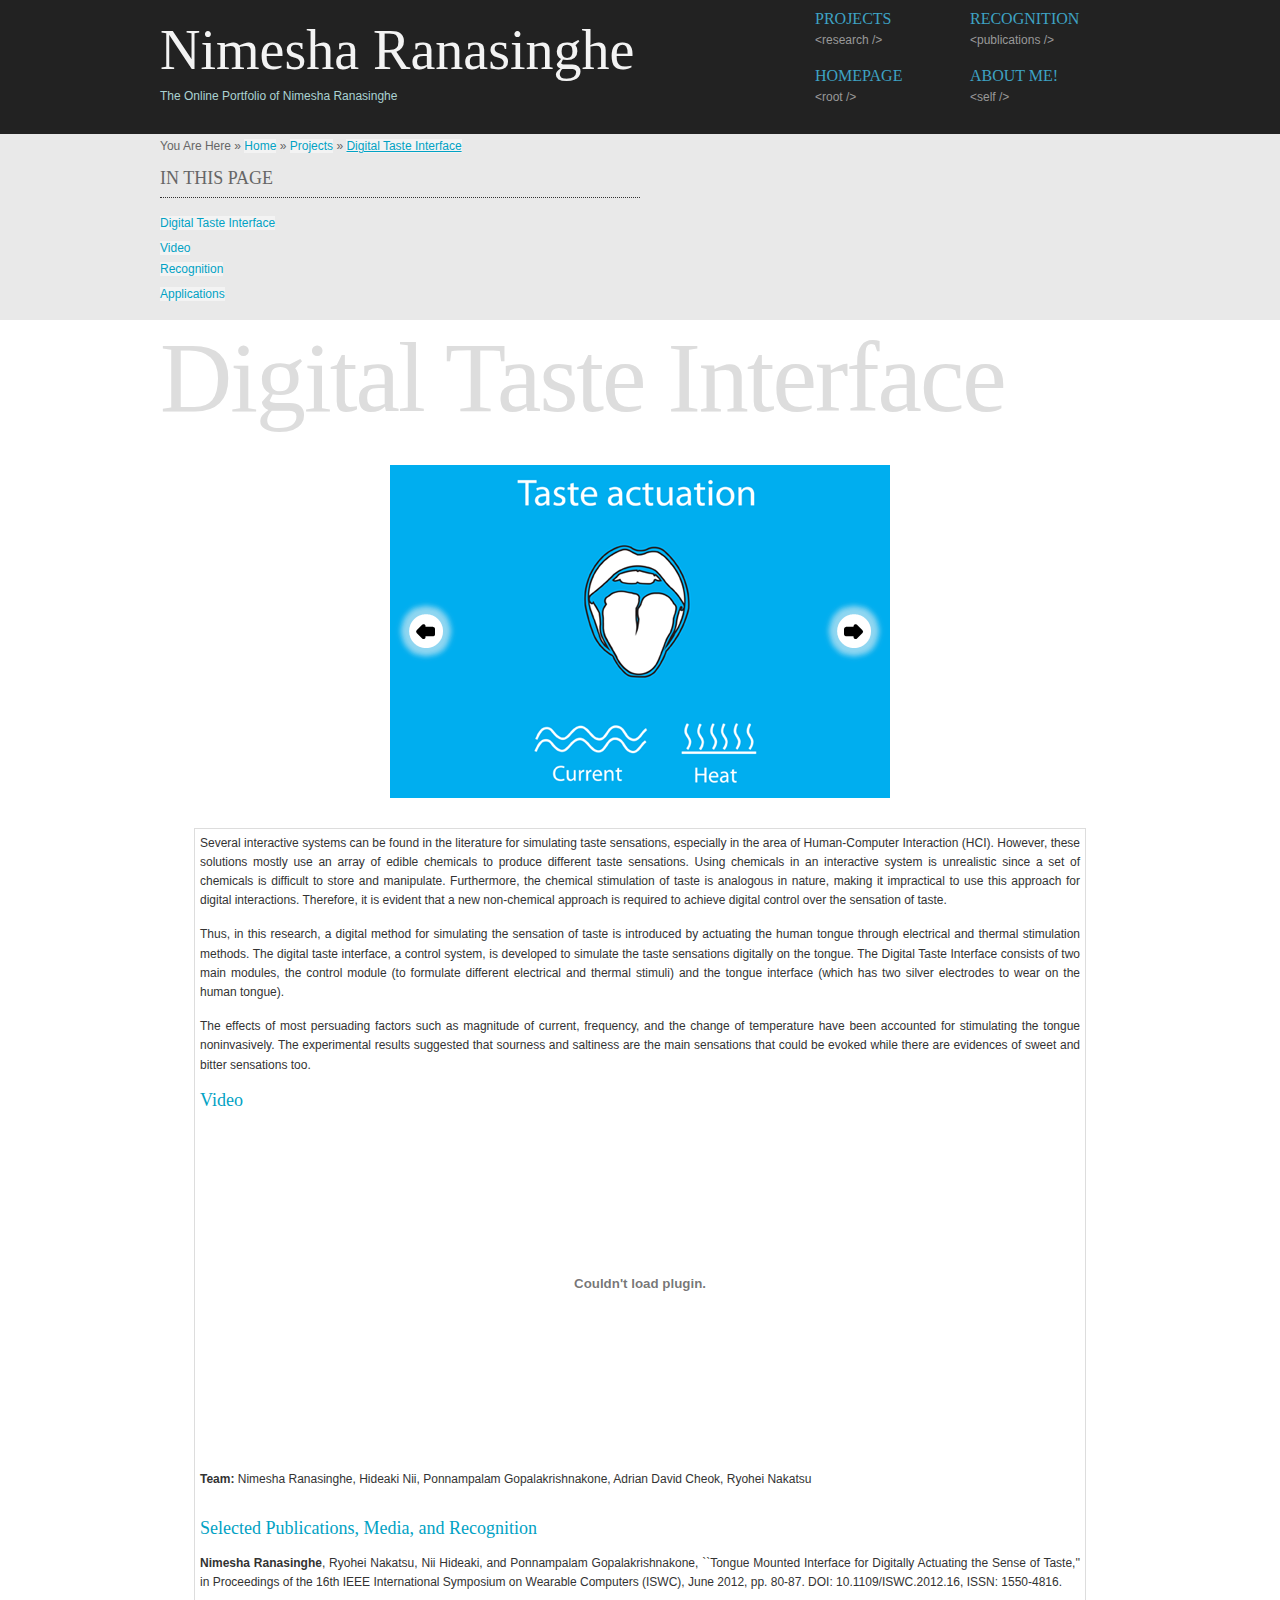
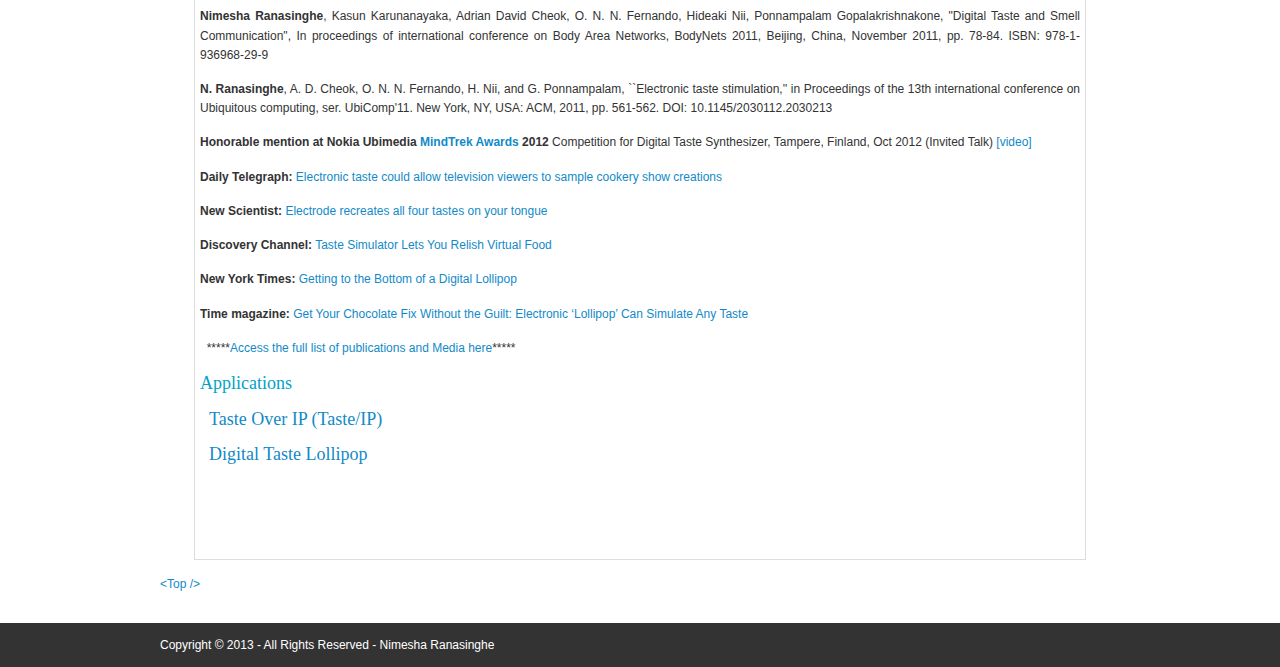
<file: nimesha/digitaltaste2.html>
<!DOCTYPE html PUBLIC "-//W3C//DTD XHTML 1.0 Transitional//EN" "http://www.w3.org/TR/xhtml1/DTD/xhtml1-transitional.dtd">
<html xmlns="http://www.w3.org/1999/xhtml" xml:lang="EN" lang="EN" dir="ltr">
<head profile="http://gmpg.org/xfn/11">
<link rel="shortcut icon" type="image/x-icon" href="/favicon.ico">
<title>Portfolio of Nimesha Ranasinghe</title>
<META NAME="Description" CONTENT="Nimesha has been conducting research on digitally simulating the sensation of taste during his PhD. He developed three prototype systems the Digital Taste Interface, the Digital Lollipop (electronic lollipop), and the Taste Over IP (Taste/IP)">

<script type="text/javascript">

  var _gaq = _gaq || [];
  _gaq.push(['_setAccount', 'UA-38306237-1']);
  _gaq.push(['_trackPageview']);

  (function() {
    var ga = document.createElement('script'); ga.type = 'text/javascript'; ga.async = true;
    ga.src = ('https:' == document.location.protocol ? 'https://ssl' : 'http://www') + '.google-analytics.com/ga.js';
    var s = document.getElementsByTagName('script')[0]; s.parentNode.insertBefore(ga, s);
  })();

</script>

<meta http-equiv="Content-Type" content="text/html; charset=iso-8859-1" />
<meta http-equiv="imagetoolbar" content="no" />
<link rel="stylesheet" href="styles/layout.css" type="text/css" />
<link rel="stylesheet" type="text/css" href="cssstyles.css" />


</head>
<body id="top">

<!-- ####################################################################################################### -->
<div class="wrapper col2">
  <div id="header">
    
    <div id="logo">
      <h1><a href="index.html">Nimesha&nbsp;Ranasinghe</a></h1>
      <p>The&nbsp;Online&nbsp;Portfolio&nbsp;of&nbsp;Nimesha&nbsp;Ranasinghe</p>
    </div>
    <div id="topnav">
      <ul>
        <li><a href="projects.html">Projects</a><span>&lt;research /&gt;</span></li>
        <li class="last"><a href="publications.html">Recognition</a><span>&lt;publications /&gt;</span></li>
        <li><a href="index.html">Homepage</a><span>&lt;root /&gt;</span></li>
        <li class="last"><a href="about.html">About me!</a><span>&lt;self /&gt;</span></li>
      </ul>
    </div>
    <br class="clear" />
  </div>
</div>
<!-- ####################################################################################################### -->
<div class="wrapper col3">
<div id="breadcrumb">
    <ul>
      <li class="first">You Are Here</li>
      <li>&#187;</li>
      <li><a href="index.html">Home</a></li>
      <li>&#187;</li>
      <li><a href="projects.html">Projects</a></li>
      <li>&#187;</li>
      <li class="current"><a href="digitaltaste.html">Digital Taste Interface</a></li>
    </ul>
  </div>
  
  <div id="intro">
    <div class="box1">
      <h2>IN THIS PAGE</h2>
      
      <ul>
        <li><a href="#dti">Digital Taste Interface</a></li>
        <li class="last"><a href="#video">Video</a></li>
        <li class="active"><a href="#rec">Recognition</a></li>
        <li class="active"><a href="#apps">Applications</a></li>
      </ul>
    
    </div>
    <div class="box">
      <div class="imgholder"></div>
    </div>
    
    <br class="clear" /> 
  </div>
</div>
<!-- ####################################################################################################### -->
<div class="wrapper col4">
  <div class="overviewR">
    <a id="dti"></a><h1 id="title">Digital Taste Interface</h1>
        
        <div id="container">
        <ul>
        <li><img src="images/projects/dti/taste0.png" width="500" height="333" /></li>
        <li><img src="images/projects/dti/taste1.jpg" width="500" height="333" /></li>
        <li><img src="images/projects/dti/taste2.jpg" width="500" height="333" /></li>
        <li><img src="images/projects/dti/taste3.jpg" width="500" height="333" /></li>
        <li><img src="images/projects/dti/taste4.jpg" width="500" height="333" /></li>
        <li><img src="images/projects/dti/taste5.png" width="500" height="333" /></li>
        <li><img src="images/projects/dti/taste6.png" width="500" height="333" /></li>
        </ul>
        <span class="button prevButton"></span>
        <span class="button nextButton"></span>
        </div>
            
        <div align="center">
        <div class="textbox1" align="justify">
        <p>Several interactive systems can be found in the literature for simulating taste sensations, especially in the area of Human-Computer Interaction (HCI). However, these solutions mostly use an array of edible chemicals to produce different taste sensations. Using chemicals in an interactive system is unrealistic since a set of chemicals is difficult to store and manipulate. Furthermore, the chemical stimulation of taste is analogous in nature, making it impractical to use this approach for digital interactions. Therefore, it is evident that a new non-chemical approach is required to achieve digital control over the sensation of taste.</p>

<p>Thus, in this research, a digital method for simulating the sensation of taste is introduced by actuating the human tongue through electrical and thermal stimulation methods. The digital taste interface, a control system, is developed to simulate the taste sensations digitally on the tongue. The Digital Taste Interface consists of two main modules, the control module (to formulate different electrical and thermal stimuli) and the tongue interface (which has two silver electrodes to wear on the human tongue). </p>

<p>The effects of most persuading factors such as magnitude of current, frequency, and the change of temperature have been accounted for stimulating the tongue noninvasively. The experimental results suggested that sourness and saltiness are the main sensations that could be evoked while there are evidences of sweet and bitter sensations too. 
</p>

<a id="video"></a><h2>Video</h2>
<p align="center">
<object width="560" height="315"><param name="movie" value="http://www.youtube.com/v/7HMDIIWgAhc?hl=en_US&amp;version=3"></param><param name="allowFullScreen" value="true"></param><param name="allowscriptaccess" value="always"></param><embed src="http://www.youtube.com/v/7HMDIIWgAhc?hl=en_US&amp;version=3" type="application/x-shockwave-flash" width="560" height="315" allowscriptaccess="always" allowfullscreen="true"></embed></object>
</p>

<br class="clear" />
<p><b>Team:</b> Nimesha Ranasinghe, Hideaki Nii, Ponnampalam Gopalakrishnakone, Adrian David Cheok, Ryohei Nakatsu
</p>

<br class="clear" />
<a id="rec"></a><h2>Selected Publications, Media, and Recognition</h2>

<p><b>Nimesha Ranasinghe</b>, Ryohei Nakatsu, Nii Hideaki, and Ponnampalam Gopalakrishnakone, ``Tongue Mounted Interface for Digitally Actuating the Sense of Taste,'' in Proceedings of the 16th IEEE International Symposium on Wearable Computers (ISWC), June 2012, pp. 80-87. DOI: 10.1109/ISWC.2012.16, ISSN: 1550-4816.</p>

<p><b>Nimesha Ranasinghe</b>, Kasun Karunanayaka, Adrian David Cheok, O. N. N. Fernando, Hideaki Nii, Ponnampalam Gopalakrishnakone, "Digital Taste and Smell Communication", In proceedings of international conference on Body Area Networks, BodyNets 2011, Beijing, China, November 2011, pp. 78-84. ISBN: 978-1-936968-29-9</p>

<p><b>N. Ranasinghe</b>, A. D. Cheok, O. N. N. Fernando, H. Nii, and G. Ponnampalam, ``Electronic taste stimulation,'' in Proceedings of the 13th international conference on Ubiquitous computing, ser. UbiComp'11. New York, NY, USA: ACM, 2011, pp. 561-562. DOI: 10.1145/2030112.2030213</p>

<p><b>Honorable mention at Nokia Ubimedia <a href="http://www.numa.fi/" target="_blank">MindTrek Awards</a> 2012</b> Competition for Digital Taste Synthesizer, Tampere, Finland, Oct 2012 (Invited Talk) <a href="http://youtu.be/CpQjwwWPgQI" target="_blank">[video]</a></p>

<p><b>Daily Telegraph:</b> <a href="http://www.telegraph.co.uk/science/science-news/10465142/Electronic-taste-could-allow-television-viewers-to-sample-cookery-show-creations.html">Electronic taste could allow television viewers to sample cookery show creations</a></p>

<p><b>New Scientist:</b> <a href="http://www.newscientist.com/article/mg22029444.500-electrode-recreates-all-four-tastes-on-your-tongue.html#.UpL-gWSSDt6">Electrode recreates all four tastes on your tongue</a></p>

<p><b>Discovery Channel:</b> <a href="http://news.discovery.com/tech/gear-and-gadgets/taste-simulator-lets-you-relish-virtual-food-131121.htm">Taste Simulator Lets You Relish Virtual Food</a></p>

<p><b>New York Times:</b> <a href="http://bits.blogs.nytimes.com/2013/11/22/getting-to-the-bottom-of-a-digital-lollipop/?_r=0">Getting to the Bottom of a Digital Lollipop</a></p>

<p><b>Time magazine:</b> <a href="http://newsfeed.time.com/2013/11/23/get-your-chocolate-fix-without-the-guilt-electronic-lollipop-can-simulate-any-taste/#ixzz2lzJJ1vkw">Get Your Chocolate Fix Without the Guilt: Electronic �Lollipop� Can Simulate Any Taste</a></p>

<p>&nbsp;&nbsp;*****<a href="publications.html">Access the full list of publications and Media here</a>*****</p>

<a id="apps"></a><h2>Applications</h2>
<a href="tasteip.html#toip" target="_blank"><h4 id="title1">&nbsp;&nbsp;Taste Over IP (Taste/IP)</h4></a>
<br class="clear" />
<a href="lollipop.html#dtl" target="_blank"><h4 id="title1">&nbsp;&nbsp;Digital Taste Lollipop</h4></a>

        </div>
        </div>
        
        
        <p><a href="#top">&lt;Top /&gt;</a></p>
        <br class="clear" />
        
    
  </div>
</div>
<!-- ####################################################################################################### -->
<!-- <div class="wrapper col5">
  <div id="footer">
    <div class="box1">
      <h2>A Little Something About Myself !</h2>
      <img class="imgl" src="images/demo/imgl.gif" alt="" />
      <p>Morbitincidunt maurisque eros molest nunc anteget sed vel lacus mus semper. Anterdumnullam interdum eros dui urna consequam ac nisl nullam ligula vestassa. Condimentumfelis et amet tellent quisquet a leo lacus nec augue</p>
      <p>Portortornec condimenterdum eget consectetuer condis consequam pretium pellus sed mauris.</p>
    </div>
    <div class="box contactdetails">
      <h2>My Contact Details !</h2>
      <ul>
        <li>Company Name</li>
        <li>Street Name &amp; Number</li>
        <li>Town</li>
        <li>Postcode/Zip</li>
        <li>Tel: xxxxx xxxxxxxxxx</li>
        <li>Fax: xxxxx xxxxxxxxxx</li>
        <li>Email: info@domain.com</li>
        <li class="last">LinkedIn: <a href="#">Company Profile</a></li>
      </ul>
    </div>
    <div class="box flickrbox">
      <h2>Latest Flickr Images !</h2>
      <div class="wrap">
        <div class="fix"></div>
        <div class="flickr_badge_image" id="flickr_badge_image1"><a href="#"><img src="images/demo/80x80.gif" alt="" /></a></div>
        <div class="flickr_badge_image" id="flickr_badge_image2"><a href="#"><img src="images/demo/80x80.gif" alt="" /></a></div>
        <div class="flickr_badge_image" id="flickr_badge_image3"><a href="#"><img src="images/demo/80x80.gif" alt="" /></a></div>
        <div class="flickr_badge_image" id="flickr_badge_image4"><a href="#"><img src="images/demo/80x80.gif" alt="" /></a></div>
        <div class="flickr_badge_image" id="flickr_badge_image5"><a href="#"><img src="images/demo/80x80.gif" alt="" /></a></div>
        <div class="flickr_badge_image" id="flickr_badge_image6"><a href="#"><img src="images/demo/80x80.gif" alt="" /></a></div>
        <div class="fix"></div>
      </div>
    </div>
    <br class="clear" />
  </div>
</div> -->
<!-- ####################################################################################################### -->
<div class="wrapper col6">
  <div id="copyright">
    <p class="fl_left">Copyright &copy; 2013 - All Rights Reserved - <a href="http://www.nimesha.info">Nimesha Ranasinghe</a></p>
    <!-- <p class="fl_right">Template by <a href="http://www.os-templates.com/" title="Free Website Templates">OS Templates</a></p> -->
    <br class="clear" />
  </div>
</div>
<!-- ####################################################################################################### -->

<script type="text/javascript" src="jquery-1.4.2.min.js"></script>
<script>
$(window).load(function(){
		var pages = $('#container li'), current=0;
		var currentPage,nextPage;
		var timeoutID;
		var buttonClicked=0;

		var handler1=function(){
			buttonClicked=1;
			$('#container .button').unbind('click');
			currentPage= pages.eq(current);
			if($(this).hasClass('prevButton'))
			{
				if (current <= 0)
					current=pages.length-1;
					else
					current=current-1;
			}
			else
			{

				if (current >= pages.length-1)
					current=0;
				else
					current=current+1;
			}
			nextPage = pages.eq(current);	
			currentPage.fadeTo('slow',0.3,function(){
				nextPage.fadeIn('slow',function(){
					nextPage.css("opacity",1);
					currentPage.hide();
					currentPage.css("opacity",1);
					$('#container .button').bind('click',handler1);
				});	
			});			
		}

		var handler2=function(){
			if (buttonClicked==0)
			{
			$('#container .button').unbind('click');
			currentPage= pages.eq(current);
			if (current >= pages.length-1)
				current=0;
			else
				current=current+1;
			nextPage = pages.eq(current);	
			currentPage.fadeTo('slow',0.3,function(){
				nextPage.fadeIn('slow',function(){
					nextPage.css("opacity",1);
					currentPage.hide();
					currentPage.css("opacity",1);
					$('#container .button').bind('click',handler1);				
				});	
			});
			timeoutID=setTimeout(function(){
				handler2();	
			}, 3000);
			}
		}

		$('#container .button').click(function(){
			clearTimeout(timeoutID);
			handler1();
		});

		timeoutID=setTimeout(function(){
			handler2();	
			}, 3000);
		
});

</script>

</body>
</html>
</file>
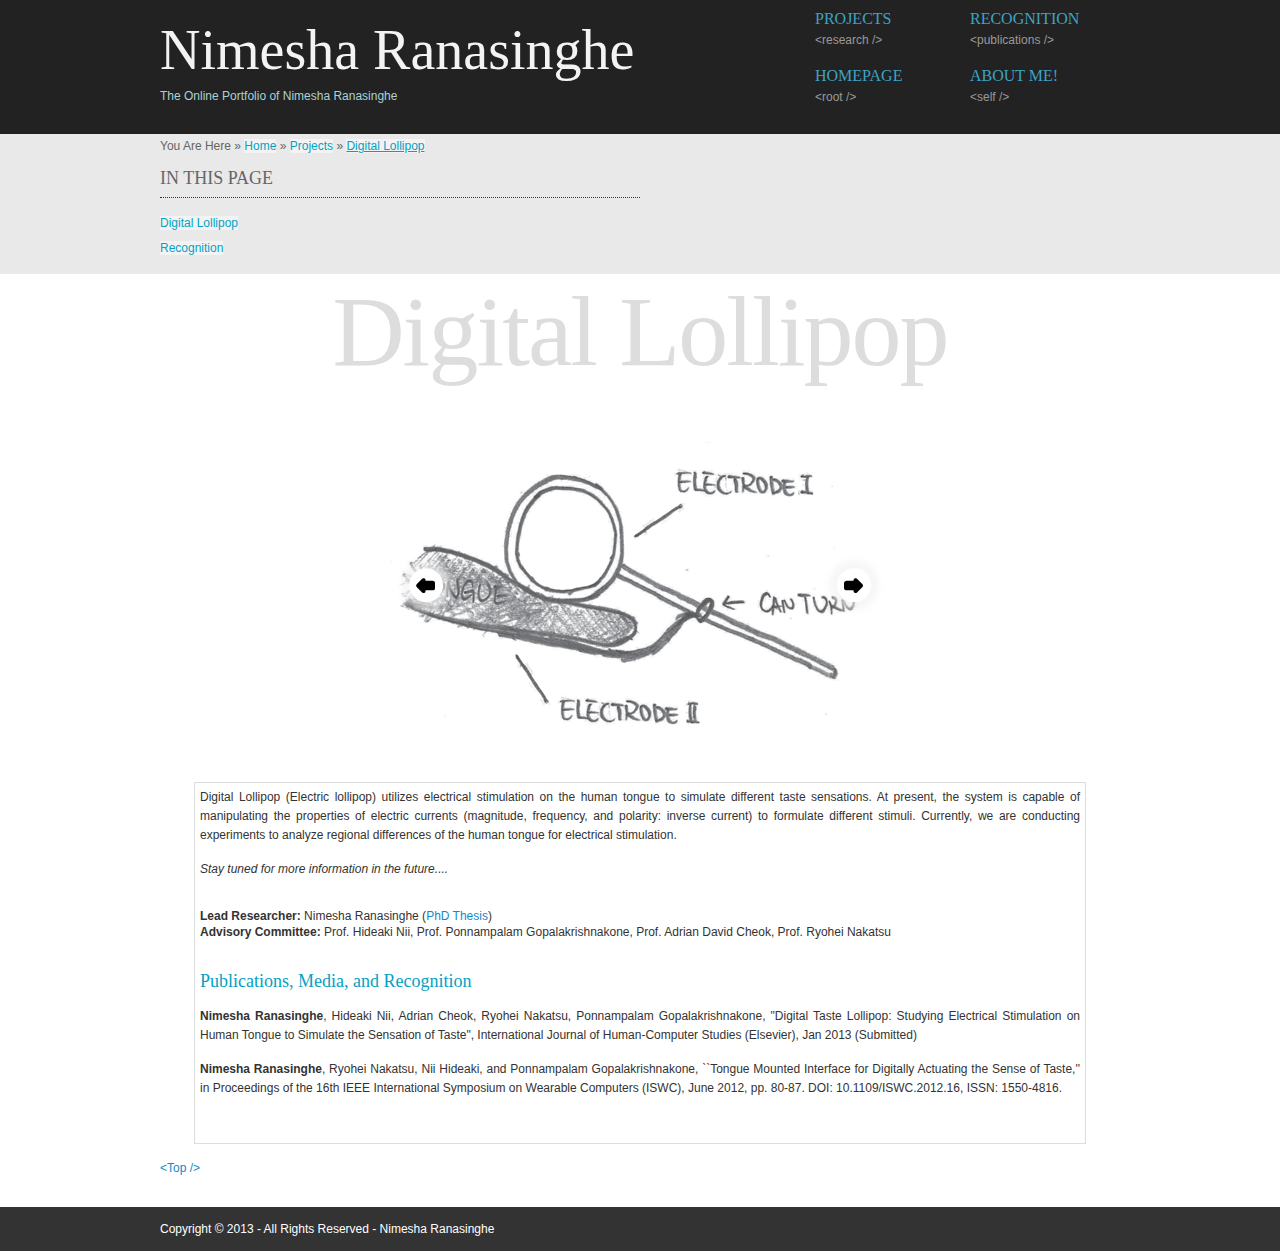
<file: nimesha/lollipop.html>
<!DOCTYPE html PUBLIC "-//W3C//DTD XHTML 1.0 Transitional//EN" "http://www.w3.org/TR/xhtml1/DTD/xhtml1-transitional.dtd">
<html xmlns="http://www.w3.org/1999/xhtml" xml:lang="EN" lang="EN" dir="ltr">
<head profile="http://gmpg.org/xfn/11">
<link rel="shortcut icon" type="image/x-icon" href="/favicon.ico">
<title>Portfolio of Nimesha Ranasinghe</title>
<META NAME="Description" CONTENT="Nimesha has been conducting research on digitally simulating the sensation of taste during his PhD. He developed three prototype systems the Digital Taste Interface, the Digital Lollipop (electronic lollipop), and the Taste Over IP (Taste/IP)">

<script type="text/javascript">

  var _gaq = _gaq || [];
  _gaq.push(['_setAccount', 'UA-38306237-1']);
  _gaq.push(['_trackPageview']);

  (function() {
    var ga = document.createElement('script'); ga.type = 'text/javascript'; ga.async = true;
    ga.src = ('https:' == document.location.protocol ? 'https://ssl' : 'http://www') + '.google-analytics.com/ga.js';
    var s = document.getElementsByTagName('script')[0]; s.parentNode.insertBefore(ga, s);
  })();

</script>

<meta http-equiv="Content-Type" content="text/html; charset=iso-8859-1" />
<meta http-equiv="imagetoolbar" content="no" />
<link rel="stylesheet" href="styles/layout.css" type="text/css" />
<link rel="stylesheet" type="text/css" href="cssstyles.css" />


</head>
<body id="top">

<!-- ####################################################################################################### -->
<div class="wrapper col2">
  <div id="header">
    
    <div id="logo">
      <h1><a href="index.html">Nimesha&nbsp;Ranasinghe</a></h1>
      <p>The&nbsp;Online&nbsp;Portfolio&nbsp;of&nbsp;Nimesha&nbsp;Ranasinghe</p>
    </div>
    <div id="topnav">
      <ul>
        <li><a href="projects.html">Projects</a><span>&lt;research /&gt;</span></li>
        <li class="last"><a href="publications.html">Recognition</a><span>&lt;publications /&gt;</span></li>
        <li><a href="index.html">Homepage</a><span>&lt;root /&gt;</span></li>
        <li class="last"><a href="about.html">About me!</a><span>&lt;self /&gt;</span></li>
      </ul>
    </div>
    <br class="clear" />
  </div>
</div>
<!-- ####################################################################################################### -->
<div class="wrapper col3">
<div id="breadcrumb">
    <ul>
      <li class="first">You Are Here</li>
      <li>&#187;</li>
      <li><a href="index.html">Home</a></li>
      <li>&#187;</li>
      <li><a href="projects.html">Projects</a></li>
      <li>&#187;</li>
      <li class="current"><a href="lollipop.html">Digital Lollipop</a></li>
    </ul>
  </div>
  
  <div id="intro">
    <div class="box1">
      <h2>IN THIS PAGE</h2>
      
      <ul>
        <li><a href="#dtl">Digital Lollipop</a></li>
        <li class="active"><a href="#rec">Recognition</a></li>
      </ul>
    
    </div>
    <div class="box">
      <div class="imgholder"></div>
    </div>
    
    <br class="clear" /> 
  </div>
</div>
<!-- ####################################################################################################### -->
<div class="wrapper col4">
  <div class="overviewR">
    <a id="dtl"></a><h1 id="title" align="center">Digital Lollipop</h1>
        
        <div id="container">
        <ul>
        <li><img src="images/projects/dtl/dtl1.png" width="500" height="333" /></li>
        <li><img src="images/projects/dtl/dtl2.png" width="500" height="333" /></li>
        <li><img src="images/projects/dtl/dtl3.png" width="500" height="333" /></li>
        </ul>
        <span class="button prevButton"></span>
        <span class="button nextButton"></span>
        </div>
            
        <div align="center">
        <div class="textbox1" align="justify" style="height:350px">
        <p>Digital Lollipop (Electric lollipop) utilizes electrical stimulation on the human tongue to simulate different taste sensations. At present, the system is capable of manipulating the properties of electric currents (magnitude, frequency, and polarity: inverse current) to formulate different stimuli. Currently, we are conducting experiments to analyze regional differences of the human tongue for electrical stimulation.  </p>

<p><i>Stay tuned for more information in the future....</p></i>

<br class="clear" />
<b>Lead Researcher:</b> Nimesha Ranasinghe (<a href="http://scholarbank.nus.edu.sg/handle/10635/37546">PhD Thesis</a>)
<p><b>Advisory Committee:</b> Prof. Hideaki Nii, Prof. Ponnampalam Gopalakrishnakone, Prof. Adrian David Cheok, Prof. Ryohei Nakatsu
</p>

<br class="clear" />
<a id="rec"></a><h2>Publications, Media, and Recognition</h2>

<p><b>Nimesha Ranasinghe</b>, Hideaki Nii, Adrian Cheok, Ryohei Nakatsu, Ponnampalam Gopalakrishnakone, "Digital Taste Lollipop: Studying Electrical Stimulation on Human Tongue to Simulate the Sensation of Taste", International Journal of Human-Computer Studies (Elsevier), Jan 2013 (Submitted) </p>

<p><b>Nimesha Ranasinghe</b>, Ryohei Nakatsu, Nii Hideaki, and Ponnampalam Gopalakrishnakone, ``Tongue Mounted Interface for Digitally Actuating the Sense of Taste,'' in Proceedings of the 16th IEEE International Symposium on Wearable Computers (ISWC), June 2012, pp. 80-87. DOI: 10.1109/ISWC.2012.16, ISSN: 1550-4816.</p>


        </div>
        </div>
        
        
        <p><a href="#top">&lt;Top /&gt;</a></p>
        <br class="clear" />
        
    
  </div>
</div>
<!-- ####################################################################################################### -->
<!-- <div class="wrapper col5">
  <div id="footer">
    <div class="box1">
      <h2>A Little Something About Myself !</h2>
      <img class="imgl" src="images/demo/imgl.gif" alt="" />
      <p>Morbitincidunt maurisque eros molest nunc anteget sed vel lacus mus semper. Anterdumnullam interdum eros dui urna consequam ac nisl nullam ligula vestassa. Condimentumfelis et amet tellent quisquet a leo lacus nec augue</p>
      <p>Portortornec condimenterdum eget consectetuer condis consequam pretium pellus sed mauris.</p>
    </div>
    <div class="box contactdetails">
      <h2>My Contact Details !</h2>
      <ul>
        <li>Company Name</li>
        <li>Street Name &amp; Number</li>
        <li>Town</li>
        <li>Postcode/Zip</li>
        <li>Tel: xxxxx xxxxxxxxxx</li>
        <li>Fax: xxxxx xxxxxxxxxx</li>
        <li>Email: info@domain.com</li>
        <li class="last">LinkedIn: <a href="#">Company Profile</a></li>
      </ul>
    </div>
    <div class="box flickrbox">
      <h2>Latest Flickr Images !</h2>
      <div class="wrap">
        <div class="fix"></div>
        <div class="flickr_badge_image" id="flickr_badge_image1"><a href="#"><img src="images/demo/80x80.gif" alt="" /></a></div>
        <div class="flickr_badge_image" id="flickr_badge_image2"><a href="#"><img src="images/demo/80x80.gif" alt="" /></a></div>
        <div class="flickr_badge_image" id="flickr_badge_image3"><a href="#"><img src="images/demo/80x80.gif" alt="" /></a></div>
        <div class="flickr_badge_image" id="flickr_badge_image4"><a href="#"><img src="images/demo/80x80.gif" alt="" /></a></div>
        <div class="flickr_badge_image" id="flickr_badge_image5"><a href="#"><img src="images/demo/80x80.gif" alt="" /></a></div>
        <div class="flickr_badge_image" id="flickr_badge_image6"><a href="#"><img src="images/demo/80x80.gif" alt="" /></a></div>
        <div class="fix"></div>
      </div>
    </div>
    <br class="clear" />
  </div>
</div> -->
<!-- ####################################################################################################### -->
<div class="wrapper col6">
  <div id="copyright">
    <p class="fl_left">Copyright &copy; 2013 - All Rights Reserved - <a href="http://www.nimesha.info">Nimesha Ranasinghe</a></p>
    <!-- <p class="fl_right">Template by <a href="http://www.os-templates.com/" title="Free Website Templates">OS Templates</a></p> -->
    <br class="clear" />
  </div>
</div>
<!-- ####################################################################################################### -->

<script type="text/javascript" src="jquery-1.4.2.min.js"></script>
<script>
$(window).load(function(){
		var pages = $('#container li'), current=0;
		var currentPage,nextPage;
		var timeoutID;
		var buttonClicked=0;

		var handler1=function(){
			buttonClicked=1;
			$('#container .button').unbind('click');
			currentPage= pages.eq(current);
			if($(this).hasClass('prevButton'))
			{
				if (current <= 0)
					current=pages.length-1;
					else
					current=current-1;
			}
			else
			{

				if (current >= pages.length-1)
					current=0;
				else
					current=current+1;
			}
			nextPage = pages.eq(current);	
			currentPage.fadeTo('slow',0.3,function(){
				nextPage.fadeIn('slow',function(){
					nextPage.css("opacity",1);
					currentPage.hide();
					currentPage.css("opacity",1);
					$('#container .button').bind('click',handler1);
				});	
			});			
		}

		var handler2=function(){
			if (buttonClicked==0)
			{
			$('#container .button').unbind('click');
			currentPage= pages.eq(current);
			if (current >= pages.length-1)
				current=0;
			else
				current=current+1;
			nextPage = pages.eq(current);	
			currentPage.fadeTo('slow',0.3,function(){
				nextPage.fadeIn('slow',function(){
					nextPage.css("opacity",1);
					currentPage.hide();
					currentPage.css("opacity",1);
					$('#container .button').bind('click',handler1);				
				});	
			});
			timeoutID=setTimeout(function(){
				handler2();	
			}, 3000);
			}
		}

		$('#container .button').click(function(){
			clearTimeout(timeoutID);
			handler1();
		});

		timeoutID=setTimeout(function(){
			handler2();	
			}, 3000);
		
});

</script>

</body>
</html>
</file>
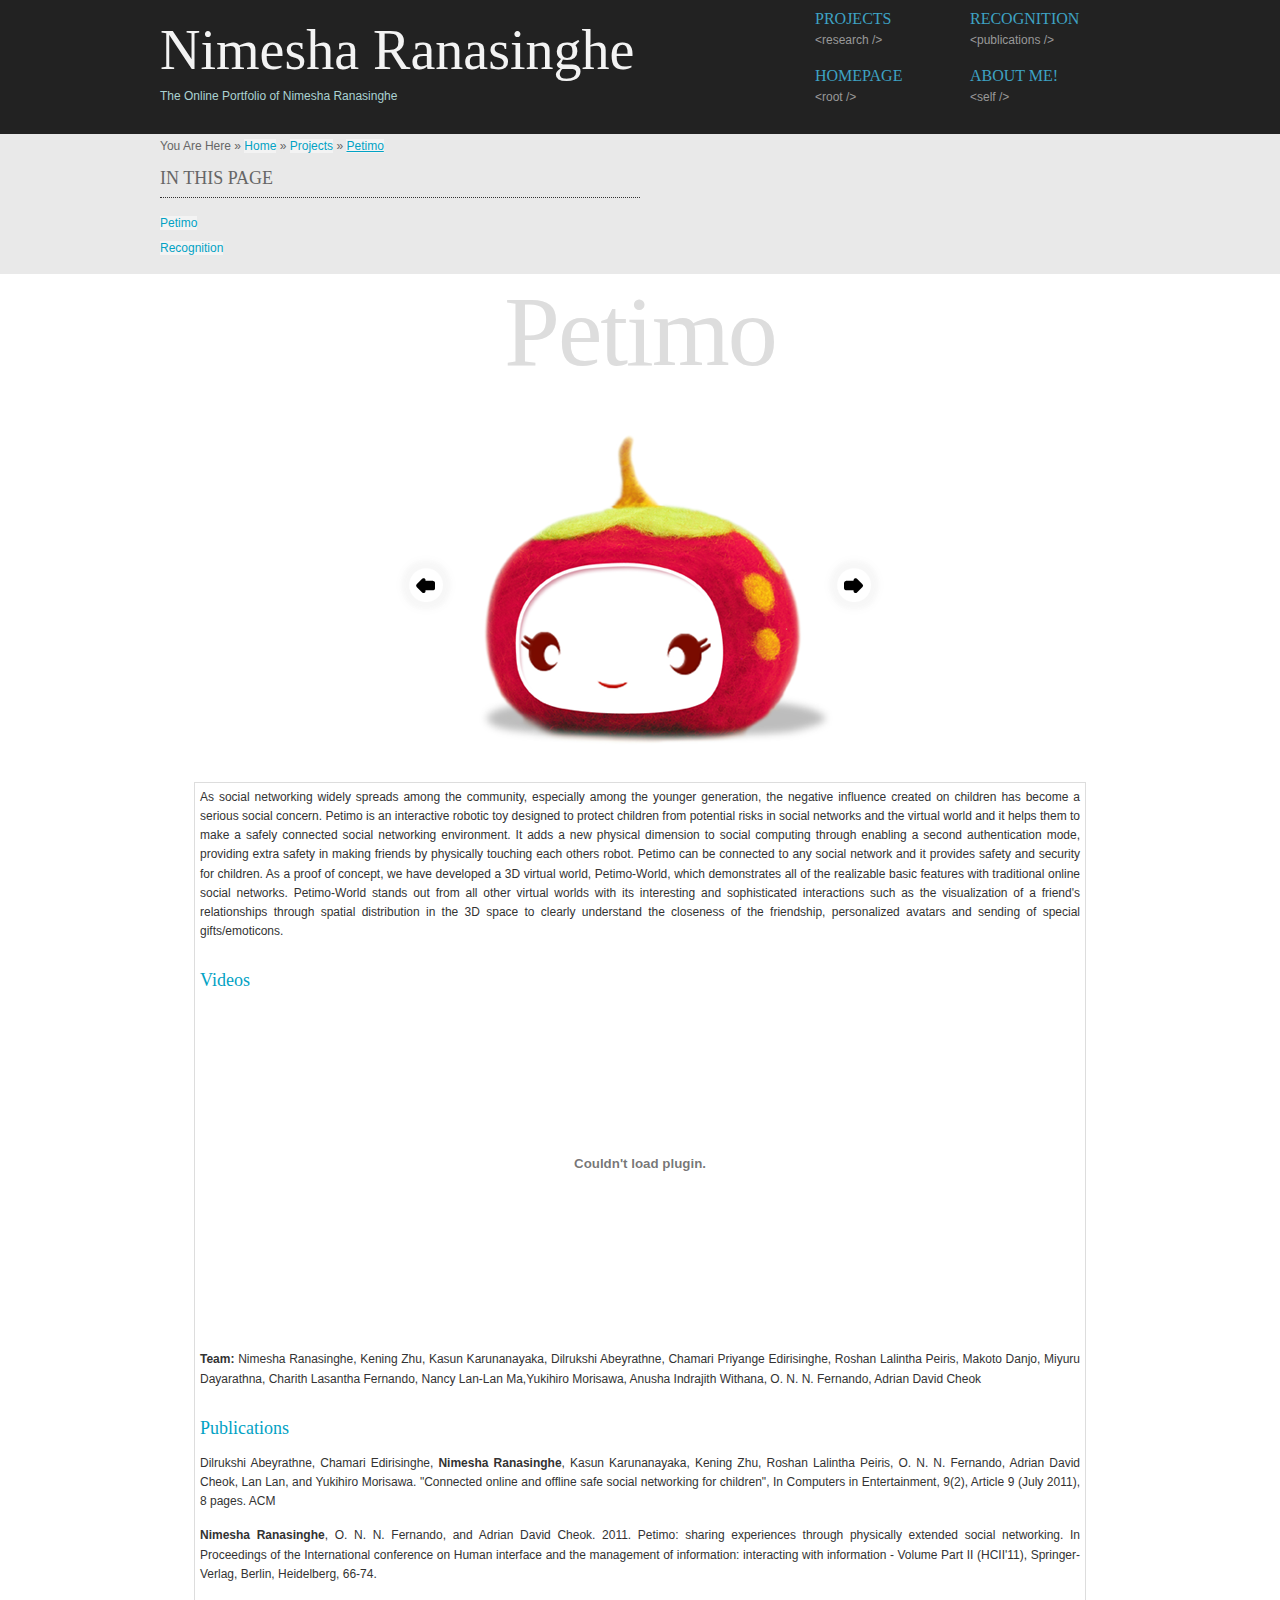
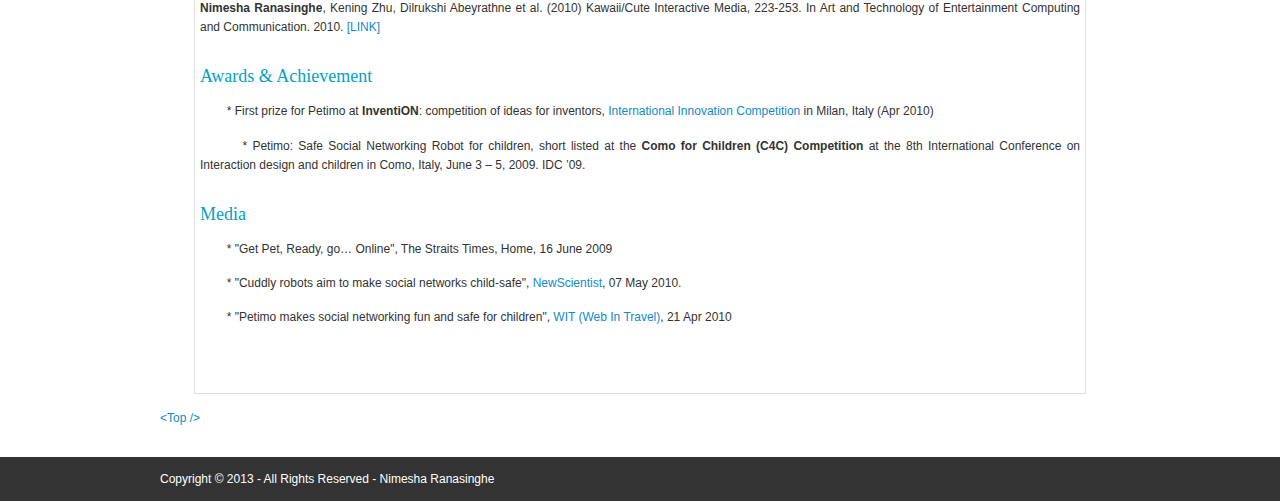
<file: nimesha/petimo.html>
<!DOCTYPE html PUBLIC "-//W3C//DTD XHTML 1.0 Transitional//EN" "http://www.w3.org/TR/xhtml1/DTD/xhtml1-transitional.dtd">
<html xmlns="http://www.w3.org/1999/xhtml" xml:lang="EN" lang="EN" dir="ltr">
<head profile="http://gmpg.org/xfn/11">
<link rel="shortcut icon" type="image/x-icon" href="/favicon.ico">
<title>Portfolio of Nimesha Ranasinghe</title>
<META NAME="Description" CONTENT="Petimo">

<script type="text/javascript">

  var _gaq = _gaq || [];
  _gaq.push(['_setAccount', 'UA-38306237-1']);
  _gaq.push(['_trackPageview']);

  (function() {
    var ga = document.createElement('script'); ga.type = 'text/javascript'; ga.async = true;
    ga.src = ('https:' == document.location.protocol ? 'https://ssl' : 'http://www') + '.google-analytics.com/ga.js';
    var s = document.getElementsByTagName('script')[0]; s.parentNode.insertBefore(ga, s);
  })();

</script>

<meta http-equiv="Content-Type" content="text/html; charset=iso-8859-1" />
<meta http-equiv="imagetoolbar" content="no" />
<link rel="stylesheet" href="styles/layout.css" type="text/css" />
<link rel="stylesheet" type="text/css" href="cssstyles.css" />


</head>
<body id="top">

<!-- ####################################################################################################### -->
<div class="wrapper col2">
  <div id="header">
    
    <div id="logo">
      <h1><a href="index.html">Nimesha&nbsp;Ranasinghe</a></h1>
      <p>The&nbsp;Online&nbsp;Portfolio&nbsp;of&nbsp;Nimesha&nbsp;Ranasinghe</p>
    </div>
    <div id="topnav">
      <ul>
        <li><a href="projects.html">Projects</a><span>&lt;research /&gt;</span></li>
        <li class="last"><a href="publications.html">Recognition</a><span>&lt;publications /&gt;</span></li>
        <li><a href="index.html">Homepage</a><span>&lt;root /&gt;</span></li>
        <li class="last"><a href="about.html">About me!</a><span>&lt;self /&gt;</span></li>
      </ul>
    </div>
    <br class="clear" />
  </div>
</div>
<!-- ####################################################################################################### -->
<div class="wrapper col3">

<div id="breadcrumb">
    <ul>
      <li class="first">You Are Here</li>
      <li>&#187;</li>
      <li><a href="index.html">Home</a></li>
      <li>&#187;</li>
      <li><a href="projects.html">Projects</a></li>
      <li>&#187;</li>
      <li class="current"><a href="petimo.html">Petimo</a></li>
    </ul>
  </div>


  <div id="intro">
    <div class="box1">
      <h2>IN THIS PAGE</h2>
      
      <ul>
        <li><a href="#petimo">Petimo</a></li>
        <li class="active"><a href="#rec">Recognition</a></li>
      </ul>
    
    </div>
    <div class="box">
      <div class="imgholder"></div>
    </div>
    
    <br class="clear" /> 
  </div>
</div>
<!-- ####################################################################################################### -->
<div class="wrapper col4">
  <div class="overviewR">
    <a id="petimo"></a><h1 id="title" align="center">Petimo</h1>
        
        <div id="container">
        <ul>
        <li><img src="images/projects/petimo/petimo1.png" width="500" height="333" /></li>
        <li><img src="images/projects/petimo/petimo2.png" width="500" height="333" /></li>
        <li><img src="images/projects/petimo/petimo3.png" width="500" height="333" /></li>
        <li><img src="images/projects/petimo/petimo4.png" width="500" height="333" /></li>
        <li><img src="images/projects/petimo/petimo5.png" width="500" height="333" /></li>
        </ul>
        <span class="button prevButton"></span>
        <span class="button nextButton"></span>
        </div>
            
        <div align="center">
        <div class="textbox1" align="justify" style="height:1200px">
        <p>As social networking widely spreads among the community,
especially among the younger generation, the negative influence
created on children has become a serious social concern. Petimo is an interactive robotic toy designed to protect children from
potential risks in social networks and the virtual world and it
helps them to make a safely connected social networking
environment. It adds a new physical dimension to social
computing through enabling a second authentication mode,
providing extra safety in making friends by physically touching
each others robot. Petimo can be connected to any social network
and it provides safety and security for children. As a proof of
concept, we have developed a 3D virtual world, Petimo-World,
which demonstrates all of the realizable basic features with
traditional online social networks. Petimo-World stands out from
all other virtual worlds with its interesting and sophisticated
interactions such as the visualization of a friend's relationships
through spatial distribution in the 3D space to clearly understand
the closeness of the friendship, personalized avatars and sending
of special gifts/emoticons.
</p>

<br class="clear" />
<a id="videos"></a><h2>Videos</h2>
<p align="center">
<object width="560" height="315"><param name="movie" value="http://www.youtube.com/v/Q9yZKEq00S8?hl=en_US&amp;version=3"></param><param name="allowFullScreen" value="true"></param><param name="allowscriptaccess" value="always"></param><embed src="http://www.youtube.com/v/Q9yZKEq00S8?hl=en_US&amp;version=3" type="application/x-shockwave-flash" width="560" height="315" allowscriptaccess="always" allowfullscreen="true"></embed></object>
</p>

<br class="clear" />
<p><b>Team:</b> Nimesha Ranasinghe, Kening Zhu, Kasun Karunanayaka, Dilrukshi Abeyrathne, Chamari Priyange Edirisinghe, Roshan Lalintha Peiris, Makoto Danjo, Miyuru Dayarathna, Charith Lasantha Fernando, Nancy Lan-Lan Ma,Yukihiro Morisawa, Anusha Indrajith Withana, O. N. N. Fernando, Adrian David Cheok
</p>


<br class="clear" />
<a id="rec"></a><h2>Publications</h2>

<p>Dilrukshi Abeyrathne, Chamari Edirisinghe, <b>Nimesha Ranasinghe</b>, Kasun Karunanayaka, Kening Zhu, Roshan Lalintha Peiris, O. N. N. Fernando, Adrian David Cheok, Lan Lan, and Yukihiro Morisawa. "Connected online and offline safe social networking for children", In Computers in Entertainment, 9(2), Article 9 (July 2011), 8 pages. ACM</p>

<p><b>Nimesha Ranasinghe</b>, O. N. N. Fernando, and Adrian David Cheok. 2011. Petimo: sharing experiences through physically extended social networking. In Proceedings of the International conference on Human interface and the management of information: interacting with information - Volume Part II (HCII'11), Springer-Verlag, Berlin, Heidelberg, 66-74.</p>

<p><b>Nimesha Ranasinghe</b>, Kening Zhu, Dilrukshi Abeyrathne et al. (2010) Kawaii/Cute Interactive Media, 223-253. In Art and Technology of Entertainment Computing and Communication. 2010. <a href="http://www.springer.com/computer/information+systems+and+applications/book/978-1-84996-136-3" target="_blank">[LINK]</a></p>

<br class="clear" />
<a id="rec"></a><h2>Awards & Achievement</h2>

<p>&nbsp;&nbsp;&nbsp;&nbsp;&nbsp;&nbsp;&nbsp;&nbsp;* First prize for Petimo at <b>InventiON</b>: competition of ideas for inventors, <a href="http://www.innovationcircus.it" target="_blank">International Innovation Competition</a> in Milan, Italy (Apr 2010)</p>
    <p>&nbsp;&nbsp;&nbsp;&nbsp;&nbsp;&nbsp;&nbsp;&nbsp;* Petimo: Safe Social Networking Robot for children, short listed at the <b>Como for Children (C4C) Competition</b> at the  8th International Conference on Interaction design and children in Como, Italy, June 3 � 5, 2009. IDC �09.</p>
    
    <br class="clear" />
<a id="rec"></a><h2>Media</h2>
    
    <p>&nbsp;&nbsp;&nbsp;&nbsp;&nbsp;&nbsp;&nbsp;&nbsp;* "Get Pet, Ready, go� Online", The Straits Times, Home, 16 June 2009</p>
    <p>&nbsp;&nbsp;&nbsp;&nbsp;&nbsp;&nbsp;&nbsp;&nbsp;* "Cuddly robots aim to make social networks child-safe", <a href="http://www.newscientist.com/article/mg20627595.600-cuddly-robots-aim-to-make-social-networks-childsafe.html" target="_blank">NewScientist</a>, 07 May 2010.</p>
    <p>&nbsp;&nbsp;&nbsp;&nbsp;&nbsp;&nbsp;&nbsp;&nbsp;* "Petimo makes social networking fun and safe for children", <a href="http://www.webintravel.com/news/petimo-makes-social-networking-fun-and-safe-for-children_25" target="_blank">WIT (Web In Travel)</a>, 21 Apr 2010</p>
        </div>
        </div>
        
        
        <p><a href="#top">&lt;Top /&gt;</a></p>
        <br class="clear" />
        
    
  </div>
</div>
<!-- ####################################################################################################### -->
<!-- <div class="wrapper col5">
  <div id="footer">
    <div class="box1">
      <h2>A Little Something About Myself !</h2>
      <img class="imgl" src="images/demo/imgl.gif" alt="" />
      <p>Morbitincidunt maurisque eros molest nunc anteget sed vel lacus mus semper. Anterdumnullam interdum eros dui urna consequam ac nisl nullam ligula vestassa. Condimentumfelis et amet tellent quisquet a leo lacus nec augue</p>
      <p>Portortornec condimenterdum eget consectetuer condis consequam pretium pellus sed mauris.</p>
    </div>
    <div class="box contactdetails">
      <h2>My Contact Details !</h2>
      <ul>
        <li>Company Name</li>
        <li>Street Name &amp; Number</li>
        <li>Town</li>
        <li>Postcode/Zip</li>
        <li>Tel: xxxxx xxxxxxxxxx</li>
        <li>Fax: xxxxx xxxxxxxxxx</li>
        <li>Email: info@domain.com</li>
        <li class="last">LinkedIn: <a href="#">Company Profile</a></li>
      </ul>
    </div>
    <div class="box flickrbox">
      <h2>Latest Flickr Images !</h2>
      <div class="wrap">
        <div class="fix"></div>
        <div class="flickr_badge_image" id="flickr_badge_image1"><a href="#"><img src="images/demo/80x80.gif" alt="" /></a></div>
        <div class="flickr_badge_image" id="flickr_badge_image2"><a href="#"><img src="images/demo/80x80.gif" alt="" /></a></div>
        <div class="flickr_badge_image" id="flickr_badge_image3"><a href="#"><img src="images/demo/80x80.gif" alt="" /></a></div>
        <div class="flickr_badge_image" id="flickr_badge_image4"><a href="#"><img src="images/demo/80x80.gif" alt="" /></a></div>
        <div class="flickr_badge_image" id="flickr_badge_image5"><a href="#"><img src="images/demo/80x80.gif" alt="" /></a></div>
        <div class="flickr_badge_image" id="flickr_badge_image6"><a href="#"><img src="images/demo/80x80.gif" alt="" /></a></div>
        <div class="fix"></div>
      </div>
    </div>
    <br class="clear" />
  </div>
</div> -->
<!-- ####################################################################################################### -->
<div class="wrapper col6">
  <div id="copyright">
    <p class="fl_left">Copyright &copy; 2013 - All Rights Reserved - <a href="http://www.nimesha.info">Nimesha Ranasinghe</a></p>
    <!-- <p class="fl_right">Template by <a href="http://www.os-templates.com/" title="Free Website Templates">OS Templates</a></p> -->
    <br class="clear" />
  </div>
</div>
<!-- ####################################################################################################### -->

<script type="text/javascript" src="jquery-1.4.2.min.js"></script>
<script>
$(window).load(function(){
		var pages = $('#container li'), current=0;
		var currentPage,nextPage;
		var timeoutID;
		var buttonClicked=0;

		var handler1=function(){
			buttonClicked=1;
			$('#container .button').unbind('click');
			currentPage= pages.eq(current);
			if($(this).hasClass('prevButton'))
			{
				if (current <= 0)
					current=pages.length-1;
					else
					current=current-1;
			}
			else
			{

				if (current >= pages.length-1)
					current=0;
				else
					current=current+1;
			}
			nextPage = pages.eq(current);	
			currentPage.fadeTo('slow',0.3,function(){
				nextPage.fadeIn('slow',function(){
					nextPage.css("opacity",1);
					currentPage.hide();
					currentPage.css("opacity",1);
					$('#container .button').bind('click',handler1);
				});	
			});			
		}

		var handler2=function(){
			if (buttonClicked==0)
			{
			$('#container .button').unbind('click');
			currentPage= pages.eq(current);
			if (current >= pages.length-1)
				current=0;
			else
				current=current+1;
			nextPage = pages.eq(current);	
			currentPage.fadeTo('slow',0.3,function(){
				nextPage.fadeIn('slow',function(){
					nextPage.css("opacity",1);
					currentPage.hide();
					currentPage.css("opacity",1);
					$('#container .button').bind('click',handler1);				
				});	
			});
			timeoutID=setTimeout(function(){
				handler2();	
			}, 3000);
			}
		}

		$('#container .button').click(function(){
			clearTimeout(timeoutID);
			handler1();
		});

		timeoutID=setTimeout(function(){
			handler2();	
			}, 3000);
		
});

</script>

</body>
</html>
</file>
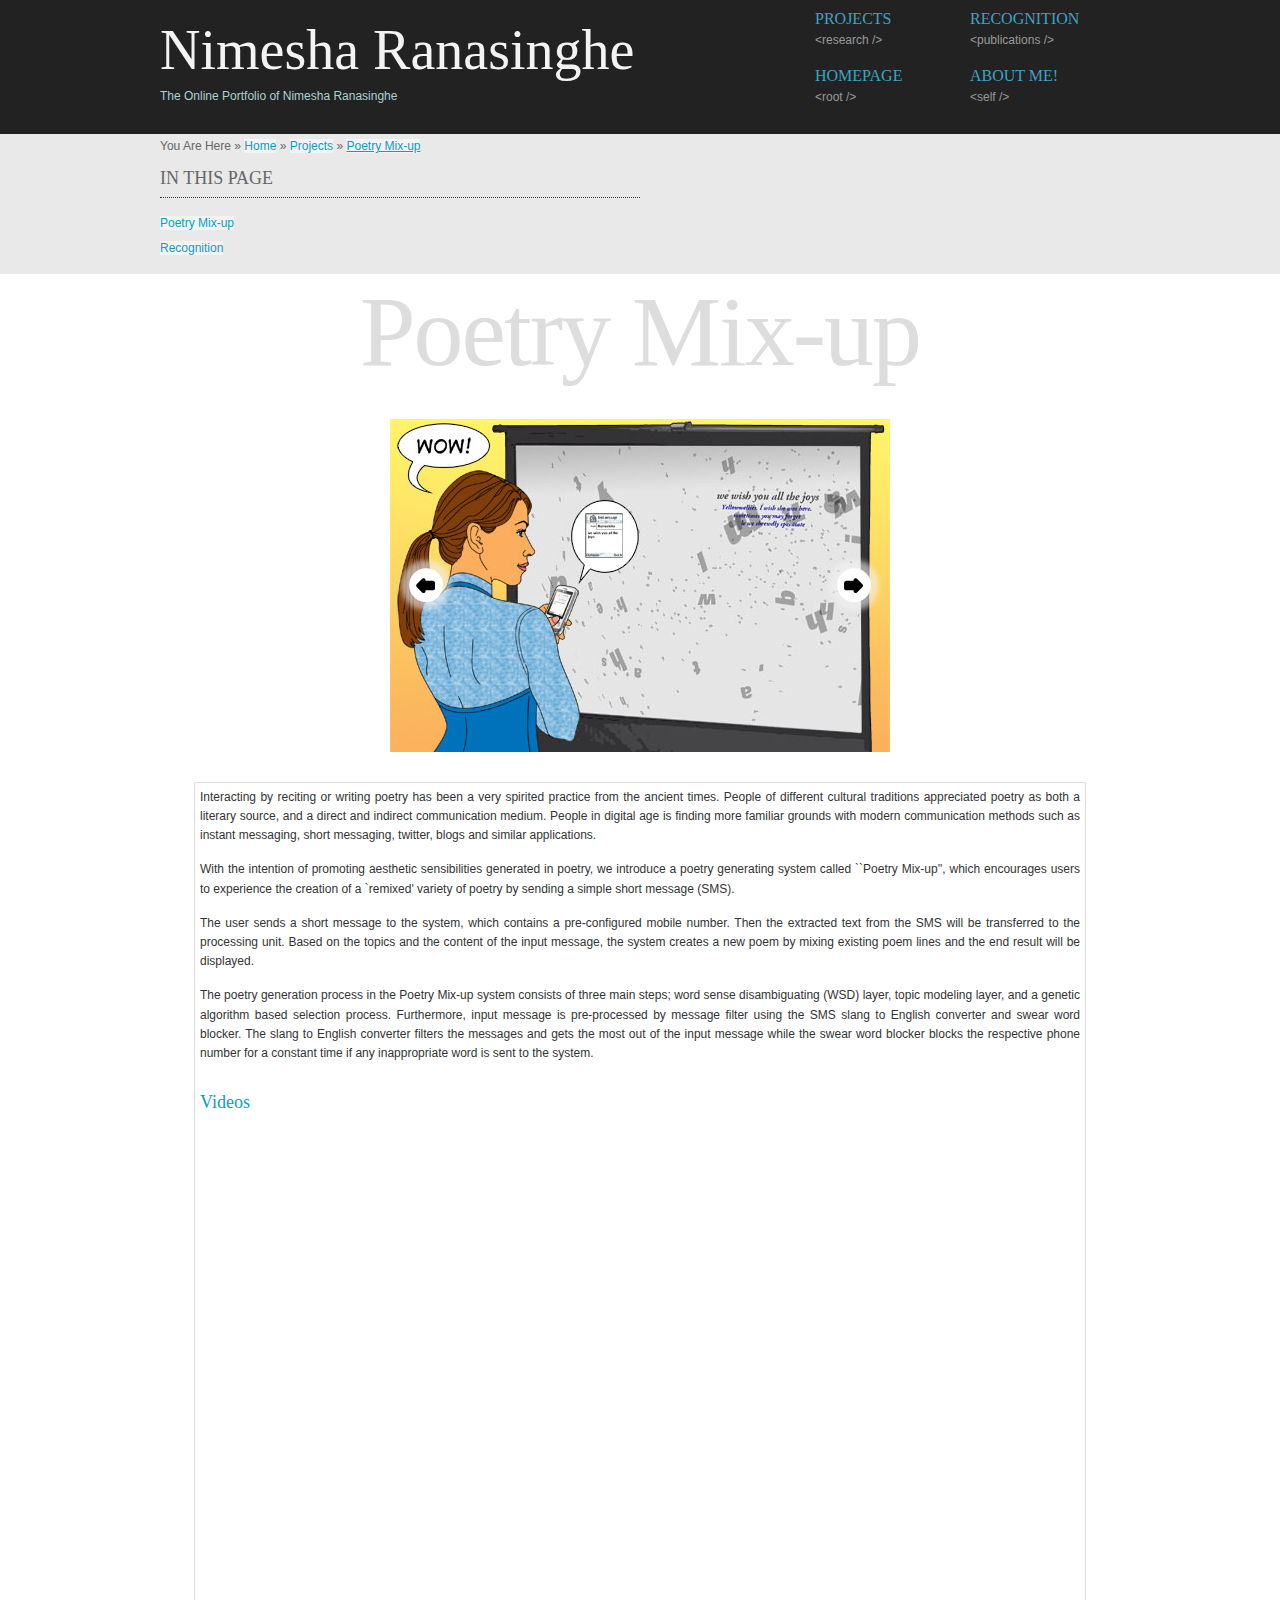
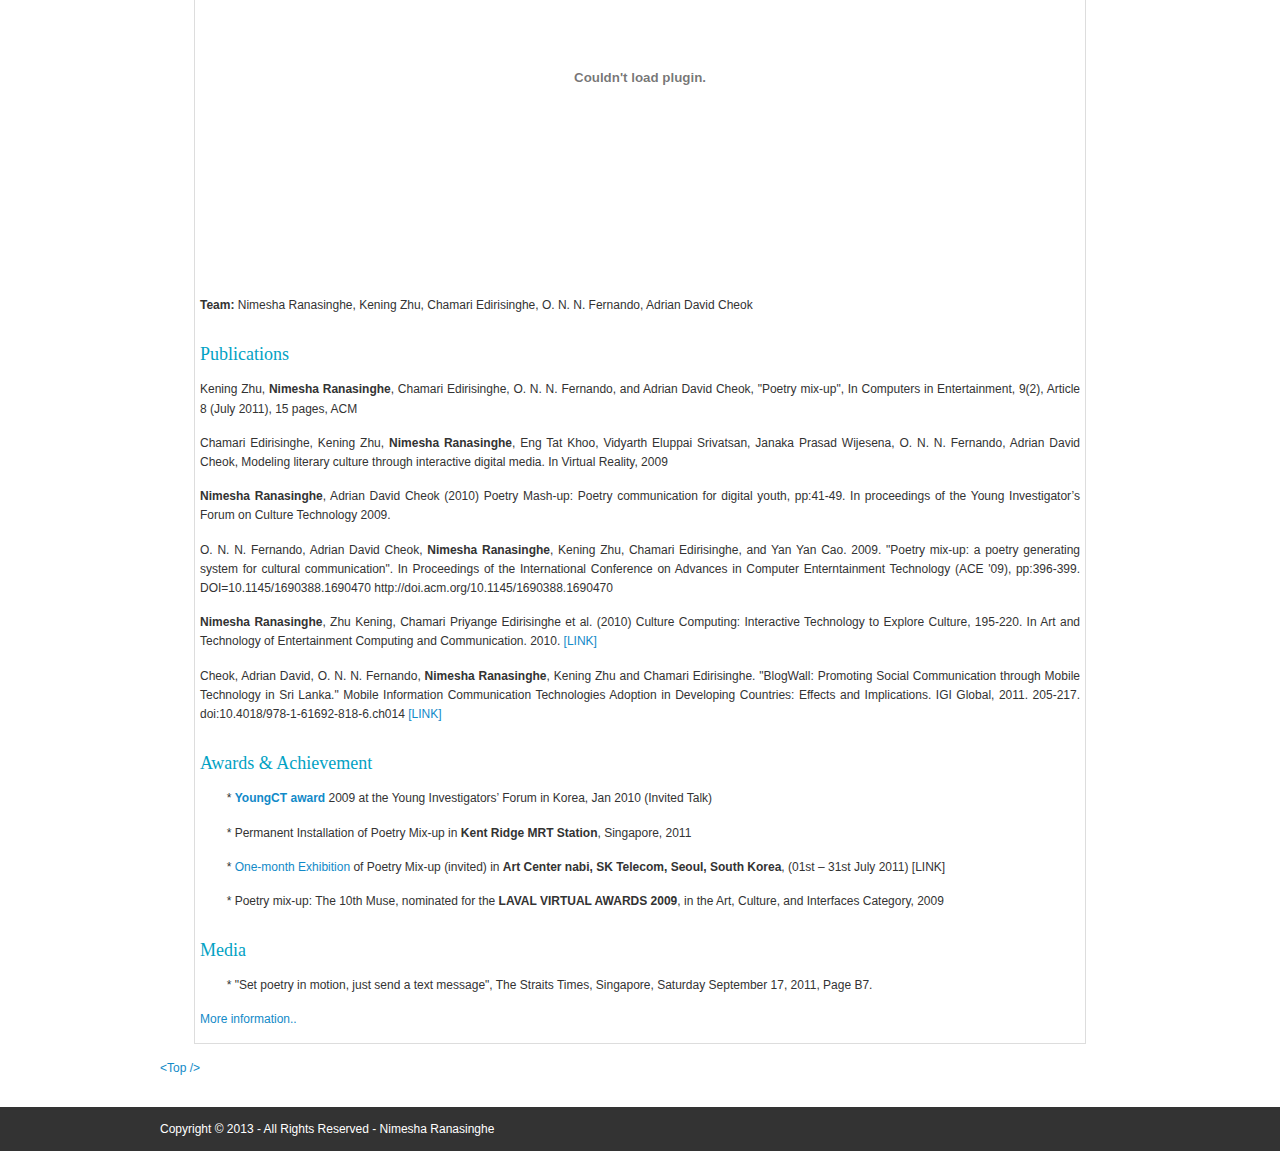
<file: nimesha/poetrymixup.html>
<!DOCTYPE html PUBLIC "-//W3C//DTD XHTML 1.0 Transitional//EN" "http://www.w3.org/TR/xhtml1/DTD/xhtml1-transitional.dtd">
<html xmlns="http://www.w3.org/1999/xhtml" xml:lang="EN" lang="EN" dir="ltr">
<head profile="http://gmpg.org/xfn/11">
<link rel="shortcut icon" type="image/x-icon" href="/favicon.ico">
<title>Portfolio of Nimesha Ranasinghe</title>
<META NAME="Description" CONTENT="Poetry Mix-up, BlogWall, Kent Ridge, Art center nabi, South Korea">

<script type="text/javascript">

  var _gaq = _gaq || [];
  _gaq.push(['_setAccount', 'UA-38306237-1']);
  _gaq.push(['_trackPageview']);

  (function() {
    var ga = document.createElement('script'); ga.type = 'text/javascript'; ga.async = true;
    ga.src = ('https:' == document.location.protocol ? 'https://ssl' : 'http://www') + '.google-analytics.com/ga.js';
    var s = document.getElementsByTagName('script')[0]; s.parentNode.insertBefore(ga, s);
  })();

</script>

<meta http-equiv="Content-Type" content="text/html; charset=iso-8859-1" />
<meta http-equiv="imagetoolbar" content="no" />
<link rel="stylesheet" href="styles/layout.css" type="text/css" />
<link rel="stylesheet" type="text/css" href="cssstyles.css" />


</head>
<body id="top">

<!-- ####################################################################################################### -->
<div class="wrapper col2">
  <div id="header">
    
    <div id="logo">
      <h1><a href="index.html">Nimesha&nbsp;Ranasinghe</a></h1>
      <p>The&nbsp;Online&nbsp;Portfolio&nbsp;of&nbsp;Nimesha&nbsp;Ranasinghe</p>
    </div>
    <div id="topnav">
      <ul>
        <li><a href="projects.html">Projects</a><span>&lt;research /&gt;</span></li>
        <li class="last"><a href="publications.html">Recognition</a><span>&lt;publications /&gt;</span></li>
        <li><a href="index.html">Homepage</a><span>&lt;root /&gt;</span></li>
        <li class="last"><a href="about.html">About me!</a><span>&lt;self /&gt;</span></li>
      </ul>
    </div>
    <br class="clear" />
  </div>
</div>
<!-- ####################################################################################################### -->
<div class="wrapper col3">
<div id="breadcrumb">
    <ul>
      <li class="first">You Are Here</li>
      <li>&#187;</li>
      <li><a href="index.html">Home</a></li>
      <li>&#187;</li>
      <li><a href="projects.html">Projects</a></li>
      <li>&#187;</li>
      <li class="current"><a href="poetrymixup.html">Poetry Mix-up</a></li>
    </ul>
  </div>
  
  
  <div id="intro">
    <div class="box1">
      <h2>IN THIS PAGE</h2>
      
      <ul>
        <li><a href="#pmu">Poetry Mix-up</a></li>
        <li class="active"><a href="#rec">Recognition</a></li>
      </ul>
    
    </div>
    <div class="box">
      <div class="imgholder"></div>
    </div>
    
    <br class="clear" /> 
  </div>
</div>
<!-- ####################################################################################################### -->
<div class="wrapper col4">
  <div class="overviewR">
    <a id="pmu"></a><h1 id="title" align="center">Poetry Mix-up</h1>
        
        <div id="container">
        <ul>
        <li><img src="images/projects/pmu/pmu1.png" width="500" height="333" /></li>
        <li><img src="images/projects/pmu/pmu2.png" width="500" height="333" /></li>
        <li><img src="images/projects/pmu/pmu3.png" width="500" height="333" /></li>
        <li><img src="images/projects/pmu/pmu4.png" width="500" height="333" /></li>
        <li><img src="images/projects/pmu/pmu5.png" width="500" height="333" /></li>
        <li><img src="images/projects/pmu/pmu6.png" width="500" height="333" /></li>
        <li><img src="images/projects/pmu/pmu7.png" width="500" height="333" /></li>
        <li><img src="images/projects/pmu/pmu8.png" width="500" height="333" /></li>
        <li><img src="images/projects/pmu/pmu9.png" width="500" height="333" /></li>
        <li><img src="images/projects/pmu/pmu10.png" width="500" height="333" /></li>
        </ul>
        <span class="button prevButton"></span>
        <span class="button nextButton"></span>
        </div>
            
        <div align="center">
        <div class="textbox1" align="justify" style="height:1850px">
        <p>Interacting by reciting or writing poetry has been a very spirited practice from the ancient times. People of different cultural traditions appreciated poetry as both a literary source, and a direct and indirect communication medium. People in digital age is finding more familiar grounds with modern communication methods such as instant messaging, short messaging, twitter, blogs and similar applications. </p>

<p>With the intention of promoting aesthetic sensibilities generated in poetry, we introduce a poetry generating system called ``Poetry Mix-up'', which encourages users to experience the creation of a `remixed' variety of poetry by sending a simple short message (SMS). </p>

<p>The user sends a short message to the system, which contains a pre-configured mobile number. Then the extracted text from the SMS will be transferred to the processing unit. Based on the topics and the content of the input message, the system creates a new poem by mixing existing poem lines and the end result will be displayed. </p>

<p>The poetry generation process in the Poetry Mix-up system consists of three main steps; word sense disambiguating (WSD) layer, topic modeling layer, and a genetic algorithm based selection process. Furthermore, input message is pre-processed by message filter using the SMS slang to English converter and swear word blocker. The slang to English converter filters the messages and gets the most out of the input message while the swear word blocker blocks the respective phone number for a constant time if any inappropriate word is sent to the system. 
</p>

<br class="clear" />
<a id="videos"></a><h2>Videos</h2>
<p align="center">
<iframe width="480" height="360" src="http://www.youtube.com/embed/tFylcWux6gE" frameborder="0" allowfullscreen></iframe>

<br class="clear" />

<object classid='clsid:d27cdb6e-ae6d-11cf-96b8-444553540000' width='674' height='379'><param name='movie' value='http://nabi.or.kr/player/videoPlayer_5.swf?m1=http://www.nabi.or.kr/upload/preupload/flv/blank.flv&m2=http://www.nabi.or.kr/upload/project/361/[1]2011_07.flv&m3=http://www.nabi.or.kr/upload/preupload/flv/trailer.flv'></param><param name='allowFullScreen' value='true'></param><param name='allowscriptaccess' value='always'></param><param name='FlashVars' value='_copyURL=http://www.nabi.or.kr/english/project/past_read.nab?idx=361'></param><embed src='http://nabi.or.kr/player/videoPlayer_5.swf?m1=http://www.nabi.or.kr/upload/preupload/flv/blank.flv&m2=http://www.nabi.or.kr/upload/project/361/[1]2011_07.flv&m3=http://www.nabi.or.kr/upload/preupload/flv/trailer.flv' type='application/x-shockwave-flash' allowscriptaccess='always' allowfullscreen='true' width='674' height='379'></embed></object>

</p>


<br class="clear" />
<p><b>Team:</b> Nimesha Ranasinghe, Kening Zhu, Chamari Edirisinghe, O. N. N. Fernando, Adrian David Cheok
</p>


<br class="clear" />
<a id="rec"></a><h2>Publications</h2>

<p>Kening Zhu, <b>Nimesha Ranasinghe</b>, Chamari Edirisinghe, O. N. N. Fernando, and Adrian David Cheok, "Poetry mix-up", In Computers in Entertainment, 9(2), Article 8 (July 2011), 15 pages, ACM</p> 

<p>Chamari Edirisinghe, Kening Zhu, <b>Nimesha Ranasinghe</b>, Eng Tat Khoo, Vidyarth Eluppai Srivatsan, Janaka Prasad Wijesena, O. N. N. Fernando, Adrian David Cheok, Modeling literary culture through interactive digital media. In Virtual Reality, 2009</p>

<p><b>Nimesha Ranasinghe</b>, Adrian David Cheok (2010) Poetry Mash-up: Poetry communication for digital youth, pp:41-49. In proceedings of the Young Investigator�s Forum on Culture Technology 2009.</p>

<p>O. N. N. Fernando, Adrian David Cheok, <b>Nimesha Ranasinghe</b>, Kening Zhu, Chamari Edirisinghe, and Yan Yan Cao. 2009. "Poetry mix-up: a poetry generating system for cultural communication". In Proceedings of the International Conference on Advances in Computer Enterntainment Technology (ACE '09), pp:396-399. DOI=10.1145/1690388.1690470 http://doi.acm.org/10.1145/1690388.1690470</p>

<p><b>Nimesha Ranasinghe</b>, Zhu Kening, Chamari Priyange Edirisinghe et al. (2010) Culture Computing: Interactive Technology to Explore Culture, 195-220. In Art and Technology of Entertainment Computing and Communication. 2010. <a href="http://www.springer.com/computer/information+systems+and+applications/book/978-1-84996-136-3" target="_blank">[LINK]</a>
		
<p>Cheok, Adrian David, O. N. N. Fernando, <b>Nimesha Ranasinghe</b>, Kening Zhu and Chamari Edirisinghe. "BlogWall: Promoting Social Communication through Mobile Technology in Sri Lanka." Mobile Information Communication Technologies Adoption in Developing Countries: Effects and Implications. IGI Global, 2011. 205-217. doi:10.4018/978-1-61692-818-6.ch014 <a href="http://www.igi-global.com/chapter/blogwall-promoting-social-communication-through/46493" target="_blank">[LINK]</a></p>

<br class="clear" />
<a id="rec"></a><h2>Awards & Achievement</h2>

<p>&nbsp;&nbsp;&nbsp;&nbsp;&nbsp;&nbsp;&nbsp;&nbsp;* <b><a href="http://ct.kaist.ac.kr/" target="_blank">YoungCT award</a></b> 2009 at the Young Investigators� Forum in Korea, Jan 2010 (Invited Talk)</p>
    <p>&nbsp;&nbsp;&nbsp;&nbsp;&nbsp;&nbsp;&nbsp;&nbsp;* Permanent Installation of Poetry Mix-up in <b>Kent Ridge MRT Station</b>, Singapore, 2011</p>
    <p>&nbsp;&nbsp;&nbsp;&nbsp;&nbsp;&nbsp;&nbsp;&nbsp;* <a href="http://www.nabi.or.kr/english/project/past_read.nab?list_num=85&idx=361&" target="_blank">One-month Exhibition</a> of Poetry Mix-up (invited) in <b>Art Center nabi, SK Telecom, Seoul, South Korea</b>, (01st � 31st July 2011) [LINK]</a></p>
    <p>&nbsp;&nbsp;&nbsp;&nbsp;&nbsp;&nbsp;&nbsp;&nbsp;* Poetry mix-up: The 10th Muse, nominated for the <b>LAVAL VIRTUAL AWARDS 2009</b>, in the Art, Culture, and Interfaces Category, 2009</p>
    
    <br class="clear" />
<a id="rec"></a><h2>Media</h2>
    <p>&nbsp;&nbsp;&nbsp;&nbsp;&nbsp;&nbsp;&nbsp;&nbsp;* "Set poetry in motion, just send a text message", The Straits Times, Singapore, Saturday September 17, 2011, Page B7.</p>
    
    
<a href="http://mixedrealitylab.org/projects/all-projects/poetry-mix-up-blogwall/" target="_blank"><p>More information..</p></a>
        </div>
        </div>
        
        
        <p><a href="#top">&lt;Top /&gt;</a></p>
        <br class="clear" />
        
    
  </div>
</div>
<!-- ####################################################################################################### -->
<!-- <div class="wrapper col5">
  <div id="footer">
    <div class="box1">
      <h2>A Little Something About Myself !</h2>
      <img class="imgl" src="images/demo/imgl.gif" alt="" />
      <p>Morbitincidunt maurisque eros molest nunc anteget sed vel lacus mus semper. Anterdumnullam interdum eros dui urna consequam ac nisl nullam ligula vestassa. Condimentumfelis et amet tellent quisquet a leo lacus nec augue</p>
      <p>Portortornec condimenterdum eget consectetuer condis consequam pretium pellus sed mauris.</p>
    </div>
    <div class="box contactdetails">
      <h2>My Contact Details !</h2>
      <ul>
        <li>Company Name</li>
        <li>Street Name &amp; Number</li>
        <li>Town</li>
        <li>Postcode/Zip</li>
        <li>Tel: xxxxx xxxxxxxxxx</li>
        <li>Fax: xxxxx xxxxxxxxxx</li>
        <li>Email: info@domain.com</li>
        <li class="last">LinkedIn: <a href="#">Company Profile</a></li>
      </ul>
    </div>
    <div class="box flickrbox">
      <h2>Latest Flickr Images !</h2>
      <div class="wrap">
        <div class="fix"></div>
        <div class="flickr_badge_image" id="flickr_badge_image1"><a href="#"><img src="images/demo/80x80.gif" alt="" /></a></div>
        <div class="flickr_badge_image" id="flickr_badge_image2"><a href="#"><img src="images/demo/80x80.gif" alt="" /></a></div>
        <div class="flickr_badge_image" id="flickr_badge_image3"><a href="#"><img src="images/demo/80x80.gif" alt="" /></a></div>
        <div class="flickr_badge_image" id="flickr_badge_image4"><a href="#"><img src="images/demo/80x80.gif" alt="" /></a></div>
        <div class="flickr_badge_image" id="flickr_badge_image5"><a href="#"><img src="images/demo/80x80.gif" alt="" /></a></div>
        <div class="flickr_badge_image" id="flickr_badge_image6"><a href="#"><img src="images/demo/80x80.gif" alt="" /></a></div>
        <div class="fix"></div>
      </div>
    </div>
    <br class="clear" />
  </div>
</div> -->
<!-- ####################################################################################################### -->
<div class="wrapper col6">
  <div id="copyright">
    <p class="fl_left">Copyright &copy; 2013 - All Rights Reserved - <a href="http://www.nimesha.info">Nimesha Ranasinghe</a></p>
    <!-- <p class="fl_right">Template by <a href="http://www.os-templates.com/" title="Free Website Templates">OS Templates</a></p> -->
    <br class="clear" />
  </div>
</div>
<!-- ####################################################################################################### -->

<script type="text/javascript" src="jquery-1.4.2.min.js"></script>
<script>
$(window).load(function(){
		var pages = $('#container li'), current=0;
		var currentPage,nextPage;
		var timeoutID;
		var buttonClicked=0;

		var handler1=function(){
			buttonClicked=1;
			$('#container .button').unbind('click');
			currentPage= pages.eq(current);
			if($(this).hasClass('prevButton'))
			{
				if (current <= 0)
					current=pages.length-1;
					else
					current=current-1;
			}
			else
			{

				if (current >= pages.length-1)
					current=0;
				else
					current=current+1;
			}
			nextPage = pages.eq(current);	
			currentPage.fadeTo('slow',0.3,function(){
				nextPage.fadeIn('slow',function(){
					nextPage.css("opacity",1);
					currentPage.hide();
					currentPage.css("opacity",1);
					$('#container .button').bind('click',handler1);
				});	
			});			
		}

		var handler2=function(){
			if (buttonClicked==0)
			{
			$('#container .button').unbind('click');
			currentPage= pages.eq(current);
			if (current >= pages.length-1)
				current=0;
			else
				current=current+1;
			nextPage = pages.eq(current);	
			currentPage.fadeTo('slow',0.3,function(){
				nextPage.fadeIn('slow',function(){
					nextPage.css("opacity",1);
					currentPage.hide();
					currentPage.css("opacity",1);
					$('#container .button').bind('click',handler1);				
				});	
			});
			timeoutID=setTimeout(function(){
				handler2();	
			}, 3000);
			}
		}

		$('#container .button').click(function(){
			clearTimeout(timeoutID);
			handler1();
		});

		timeoutID=setTimeout(function(){
			handler2();	
			}, 3000);
		
});

</script>

</body>
</html>
</file>
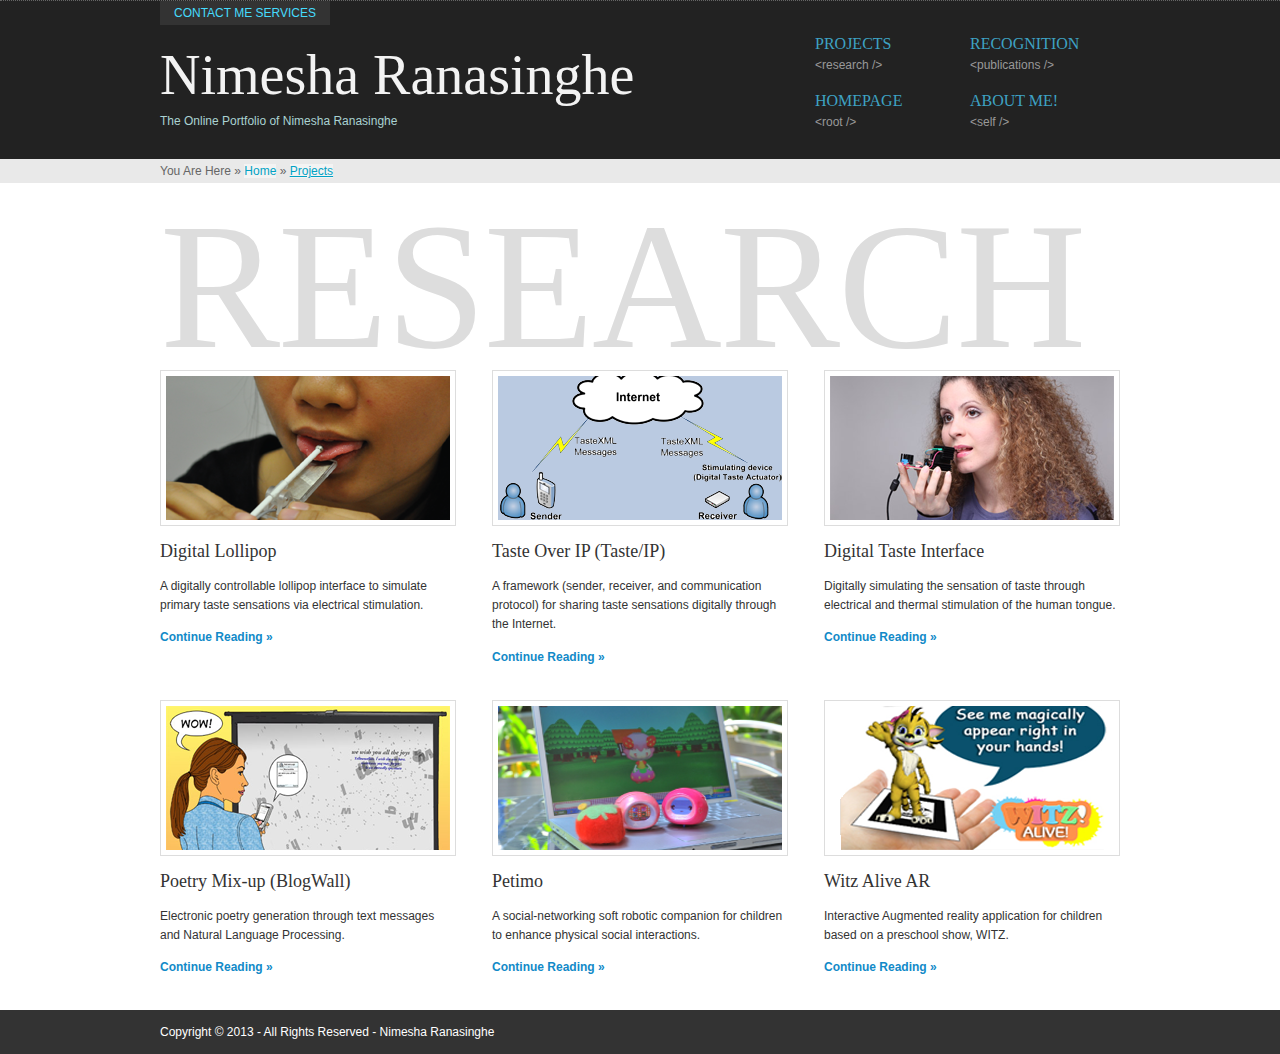
<file: nimesha/projects.html>
<!DOCTYPE html PUBLIC "-//W3C//DTD XHTML 1.0 Transitional//EN" "http://www.w3.org/TR/xhtml1/DTD/xhtml1-transitional.dtd">
<html xmlns="http://www.w3.org/1999/xhtml" xml:lang="EN" lang="EN" dir="ltr">
<head profile="http://gmpg.org/xfn/11">
<link rel="shortcut icon" type="image/x-icon" href="/favicon.ico">
<title>Portfolio of Nimesha Ranasinghe</title>
<META NAME="Description" CONTENT="Nimesha has been conducting research on digitally simulating the sensation of taste during his PhD. He developed three prototype systems the Digital Taste Interface, the Digital Lollipop (electronic lollipop), and the Taste Over IP (Taste/IP)">

<script type="text/javascript">

  var _gaq = _gaq || [];
  _gaq.push(['_setAccount', 'UA-38306237-1']);
  _gaq.push(['_trackPageview']);

  (function() {
    var ga = document.createElement('script'); ga.type = 'text/javascript'; ga.async = true;
    ga.src = ('https:' == document.location.protocol ? 'https://ssl' : 'http://www') + '.google-analytics.com/ga.js';
    var s = document.getElementsByTagName('script')[0]; s.parentNode.insertBefore(ga, s);
  })();

</script>

<meta http-equiv="Content-Type" content="text/html; charset=iso-8859-1" />
<meta http-equiv="imagetoolbar" content="no" />
<link rel="stylesheet" href="styles/layout.css" type="text/css" />
<script type="text/javascript" src="scripts/mootools.js"></script>
</head>
<body id="top">
<div class="wrapper col1">
  <div class="accordion">
    <div id="socialise">
      <ul>
      	<li><a href="mailto:nimesha82@gmail.com" target="_blank"><img src="images/email.jpg" alt="" /><span>E-mail</span></a></li>
        <li><a href="http://www.linkedin.com/in/nimesha" target="_blank"><img src="images/linkedin.gif" alt="" /><span>Linked In</span></a></li>
        <li><a href="https://www.facebook.com/rannimesha" target="_blank"><img src="images/facebook.gif" alt="" /><span>Facebook</span></a></li>
        <li class="last"><a href="https://twitter.com/rannimesha" target="_blank"><img src="images/twitter.gif" alt="" /><span>Twitter</span></a></li>
        <li><a href="http://www.youtube.com/user/nimesha82/videos?flow=grid&view=0" target="_blank"><img src="images/youtube.png" alt="" /><span>YouTube</span></a></li>
      </ul>
      <br class="clear" />
    </div>
  </div>
</div>
<!-- ####################################################################################################### -->
<div class="wrapper col2">
  <div id="header">
    <p class="toggler"><a href="#socialise">Contact Me Services</a></p>
    <div id="logo">
      <h1><a href="index.html">Nimesha&nbsp;Ranasinghe</a></h1>
      <p>The&nbsp;Online&nbsp;Portfolio&nbsp;of&nbsp;Nimesha&nbsp;Ranasinghe</p>
    </div>
    <div id="topnav">
      <ul>
        <li><a href="projects.html">Projects</a><span>&lt;research /&gt;</span></li>
        <li class="last"><a href="publications.html">Recognition</a><span>&lt;publications /&gt;</span></li>
        <li><a href="index.html">Homepage</a><span>&lt;root /&gt;</span></li>
        <li class="last"><a href="about.html">About me!</a><span>&lt;self /&gt;</span></li>
      </ul>
    </div>
    <br class="clear" />
  </div>
</div>
<!-- ####################################################################################################### -->
<div class="wrapper col3">
<div id="breadcrumb">
    <ul>
      <li class="first">You Are Here</li>
      <li>&#187;</li>
      <li><a href="index.html">Home</a></li>
      <li>&#187;</li>
      <li class="current"><a href="projects.html">Projects</a></li>
    </ul>
  </div>
  
  </div>
  <!--
  <div id="intro">
    <div class="box1">
      <h2>Welcome To My Online Portfolio..</h2>
      <p>&lt;Hello&gt; I� m Nimesha Ranasinghe, a PhD research scholar at Department of Electrical and Computer Engineering, National University of Singapore (NUS). From August 2008, I conduct my research works at the Keio-NUS CUTE Center (formerly known as Mixed Reality Lab) of NUS. My current research interests include Digital simulation of taste and smell sensations, Engineering innovative solutions for multisensory interactions, Human-computer Interaction, Augmented reality, and Embedded Systems. Recently, I accepted an honorable mention at the Nokia Ubimedia MindTrek Awards 2012 for my PhD research on Digital Taste. &lt;<a href="about.html">More info.</a> /&gt; &lt;/Hello&gt; </p>
    </div>
    <div class="box">
      <div class="imgholder"><img src="images/me/me1.png" alt="" /></div>
    </div>
    <div class="box2">
      <h2>Who am I..</h2>
      <ul>
        <li>&raquo; Researcher</li>
        <li>&raquo; Builder</li>
        <li>&raquo; Electronics lover</li>
        <li>&raquo; Photographer</li>
        <li>&raquo; Nature lover</li>
        <li class="last">&raquo; Traveler</li>
      </ul>
    </div>
   <!-- <br class="clear" /> 
  </div>
</div>-->
<!-- ####################################################################################################### -->
<div class="wrapper col4">
  <div class="overview">
    <h1 id="title">RESEARCH</h1>
    <ul>
      <li>
        <div class="imgholder"><a href="lollipop.html#dtl"><img src="images/projects/dtl.png" alt="Digital Lollipop" /></a></div>
        <h2>Digital Lollipop</h2>
        <p>A digitally controllable lollipop interface to simulate primary taste sensations via electrical stimulation.</p>
        <p class="readmore"><a href="lollipop.html#dtl">Continue Reading &raquo;</a></p>
      </li>
      <li>
        <div class="imgholder"><a href="tasteip.html#toip"><img src="images/projects/toip.png" alt="Taste Over IP (Taste/IP)" /></a></div>
        <h2>Taste Over IP (Taste/IP)</h2>
        <p>A framework (sender, receiver, and communication protocol) for sharing taste sensations digitally through the Internet.</p>
        <p class="readmore"><a href="tasteip.html#toip">Continue Reading &raquo;</a></p>
      </li>
      <li class="last">
        <div class="imgholder"><a href="digitaltaste.html#dti"><img src="images/projects/dti.png" alt="Digital Taste Interface" /></a></div>
        <h2>Digital Taste Interface</h2>
        <p>Digitally simulating the sensation of taste through electrical and thermal stimulation of the human tongue.</p>
        <p class="readmore"><a href="digitaltaste.html#dti">Continue Reading &raquo;</a></p>
      </li>
      <li>
        <div class="imgholder"><a href="poetrymixup.html#pmu"><img src="images/projects/pmu.png" alt="Poetry Mix-up (BlogWall)" /></a></div>
        <h2>Poetry Mix-up (BlogWall)</h2>
        <p>Electronic poetry generation through text messages and Natural Language Processing.</p>
        <p class="readmore"><a href="poetrymixup.html#pmu">Continue Reading &raquo;</a></p>
      </li>
      <li>
        <div class="imgholder"><a href="petimo.html#petimo"><img src="images/projects/petimo.png" alt="Petimo" /></a></div>
        <h2>Petimo</h2>
        <p>A social-networking soft robotic companion for children to enhance physical social interactions.</p>
        <p class="readmore"><a href="petimo.html#petimo">Continue Reading &raquo;</a></p>
      </li>
      <li class="last">
        <div class="imgholder"><a href="witzalive.html#waa"><img src="images/projects/witz.png" alt="Witz Alive AR" /></a></div>
        <h2>Witz Alive AR</h2>
        <p>Interactive Augmented reality application for children based on a preschool show, WITZ.</p>
        <p class="readmore"><a href="witzalive.html#waa">Continue Reading &raquo;</a></p>
      </li>
      
    </ul>
    <br class="clear" />
  </div>
</div>
<!-- ####################################################################################################### -->
<!-- <div class="wrapper col5">
  <div id="footer">
    <div class="box1">
      <h2>A Little Something About Myself !</h2>
      <img class="imgl" src="images/demo/imgl.gif" alt="" />
      <p>Morbitincidunt maurisque eros molest nunc anteget sed vel lacus mus semper. Anterdumnullam interdum eros dui urna consequam ac nisl nullam ligula vestassa. Condimentumfelis et amet tellent quisquet a leo lacus nec augue</p>
      <p>Portortornec condimenterdum eget consectetuer condis consequam pretium pellus sed mauris.</p>
    </div>
    <div class="box contactdetails">
      <h2>My Contact Details !</h2>
      <ul>
        <li>Company Name</li>
        <li>Street Name &amp; Number</li>
        <li>Town</li>
        <li>Postcode/Zip</li>
        <li>Tel: xxxxx xxxxxxxxxx</li>
        <li>Fax: xxxxx xxxxxxxxxx</li>
        <li>Email: info@domain.com</li>
        <li class="last">LinkedIn: <a href="#">Company Profile</a></li>
      </ul>
    </div>
    <div class="box flickrbox">
      <h2>Latest Flickr Images !</h2>
      <div class="wrap">
        <div class="fix"></div>
        <div class="flickr_badge_image" id="flickr_badge_image1"><a href="#"><img src="images/demo/80x80.gif" alt="" /></a></div>
        <div class="flickr_badge_image" id="flickr_badge_image2"><a href="#"><img src="images/demo/80x80.gif" alt="" /></a></div>
        <div class="flickr_badge_image" id="flickr_badge_image3"><a href="#"><img src="images/demo/80x80.gif" alt="" /></a></div>
        <div class="flickr_badge_image" id="flickr_badge_image4"><a href="#"><img src="images/demo/80x80.gif" alt="" /></a></div>
        <div class="flickr_badge_image" id="flickr_badge_image5"><a href="#"><img src="images/demo/80x80.gif" alt="" /></a></div>
        <div class="flickr_badge_image" id="flickr_badge_image6"><a href="#"><img src="images/demo/80x80.gif" alt="" /></a></div>
        <div class="fix"></div>
      </div>
    </div>
    <br class="clear" />
  </div>
</div> -->
<!-- ####################################################################################################### -->
<div class="wrapper col6">
  <div id="copyright">
    <p class="fl_left">Copyright &copy; 2013 - All Rights Reserved - <a href="http://www.nimesha.info">Nimesha Ranasinghe</a></p>
    <!-- <p class="fl_right">Template by <a href="http://www.os-templates.com/" title="Free Website Templates">OS Templates</a></p> -->
    <br class="clear" />
  </div>
</div>
<!-- ####################################################################################################### -->
<script type="text/javascript" src="scripts/toggle.js"></script>
</body>
</html>
</file>
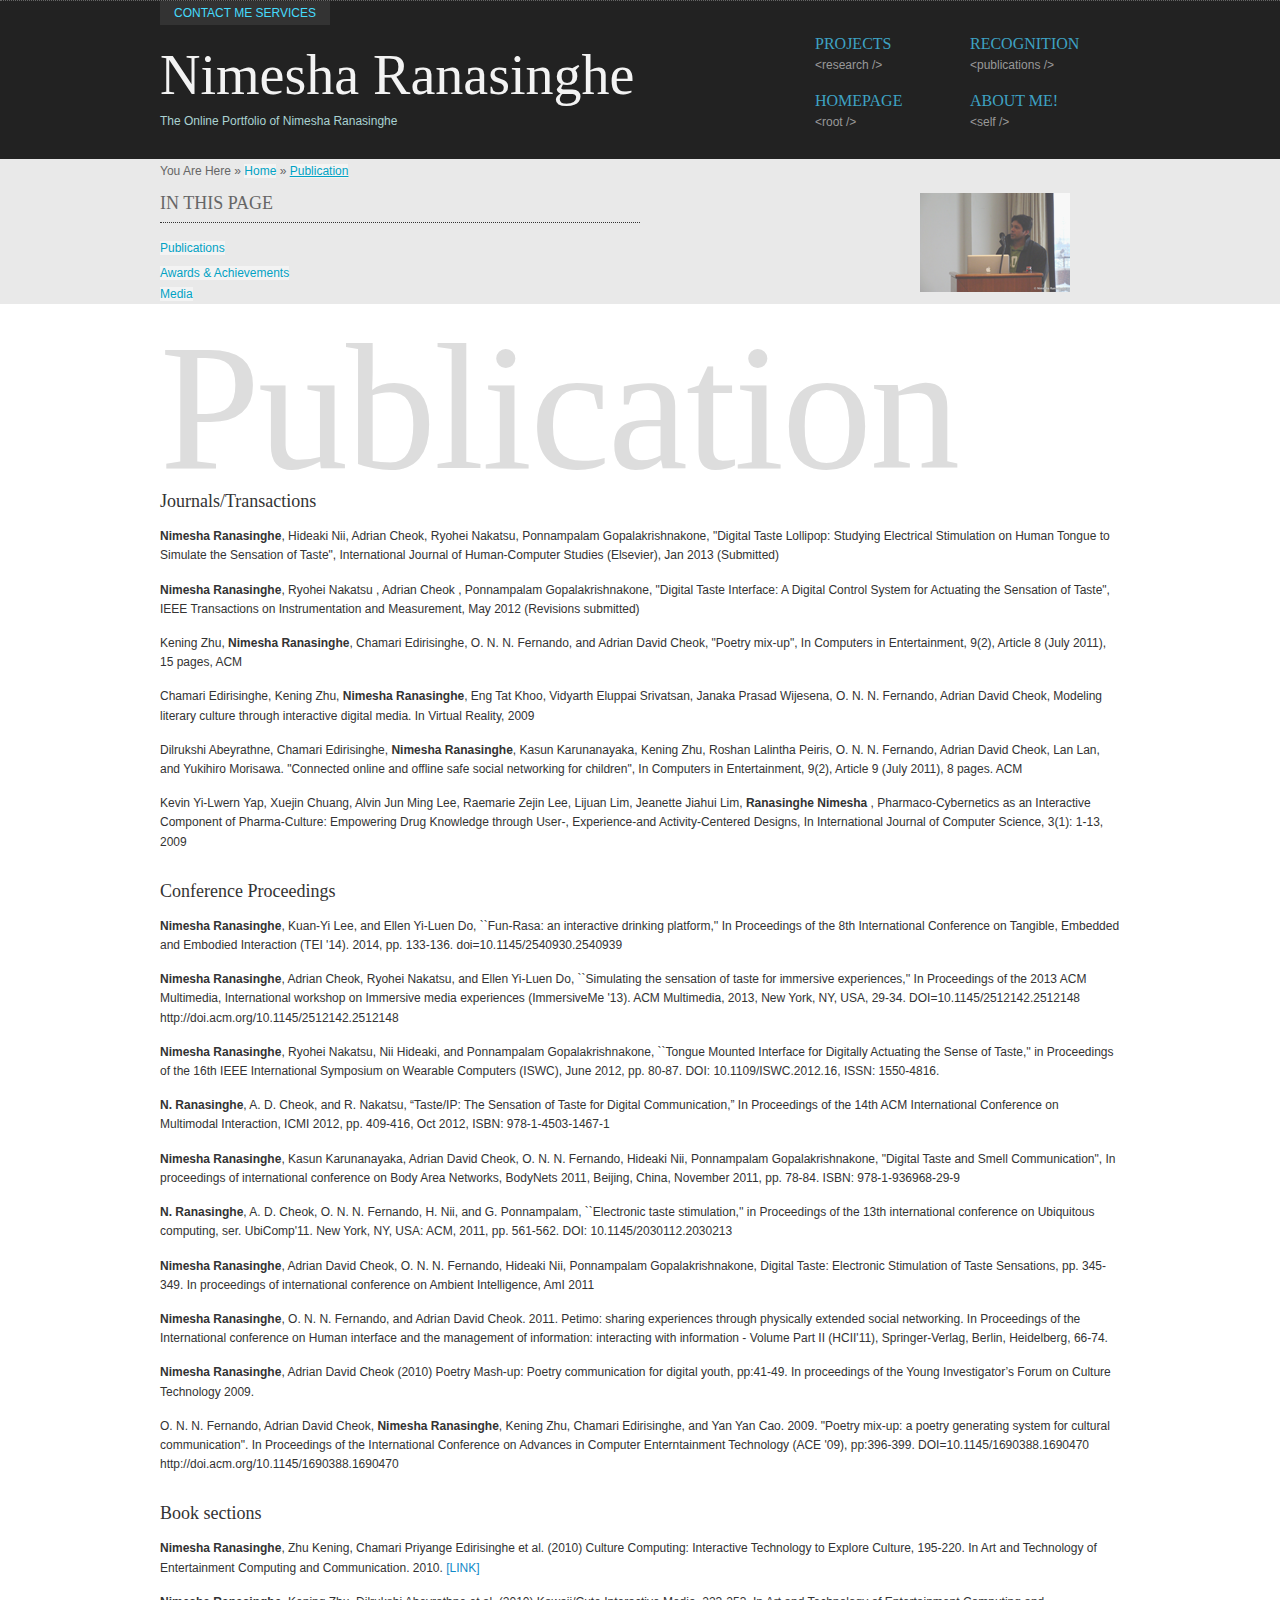
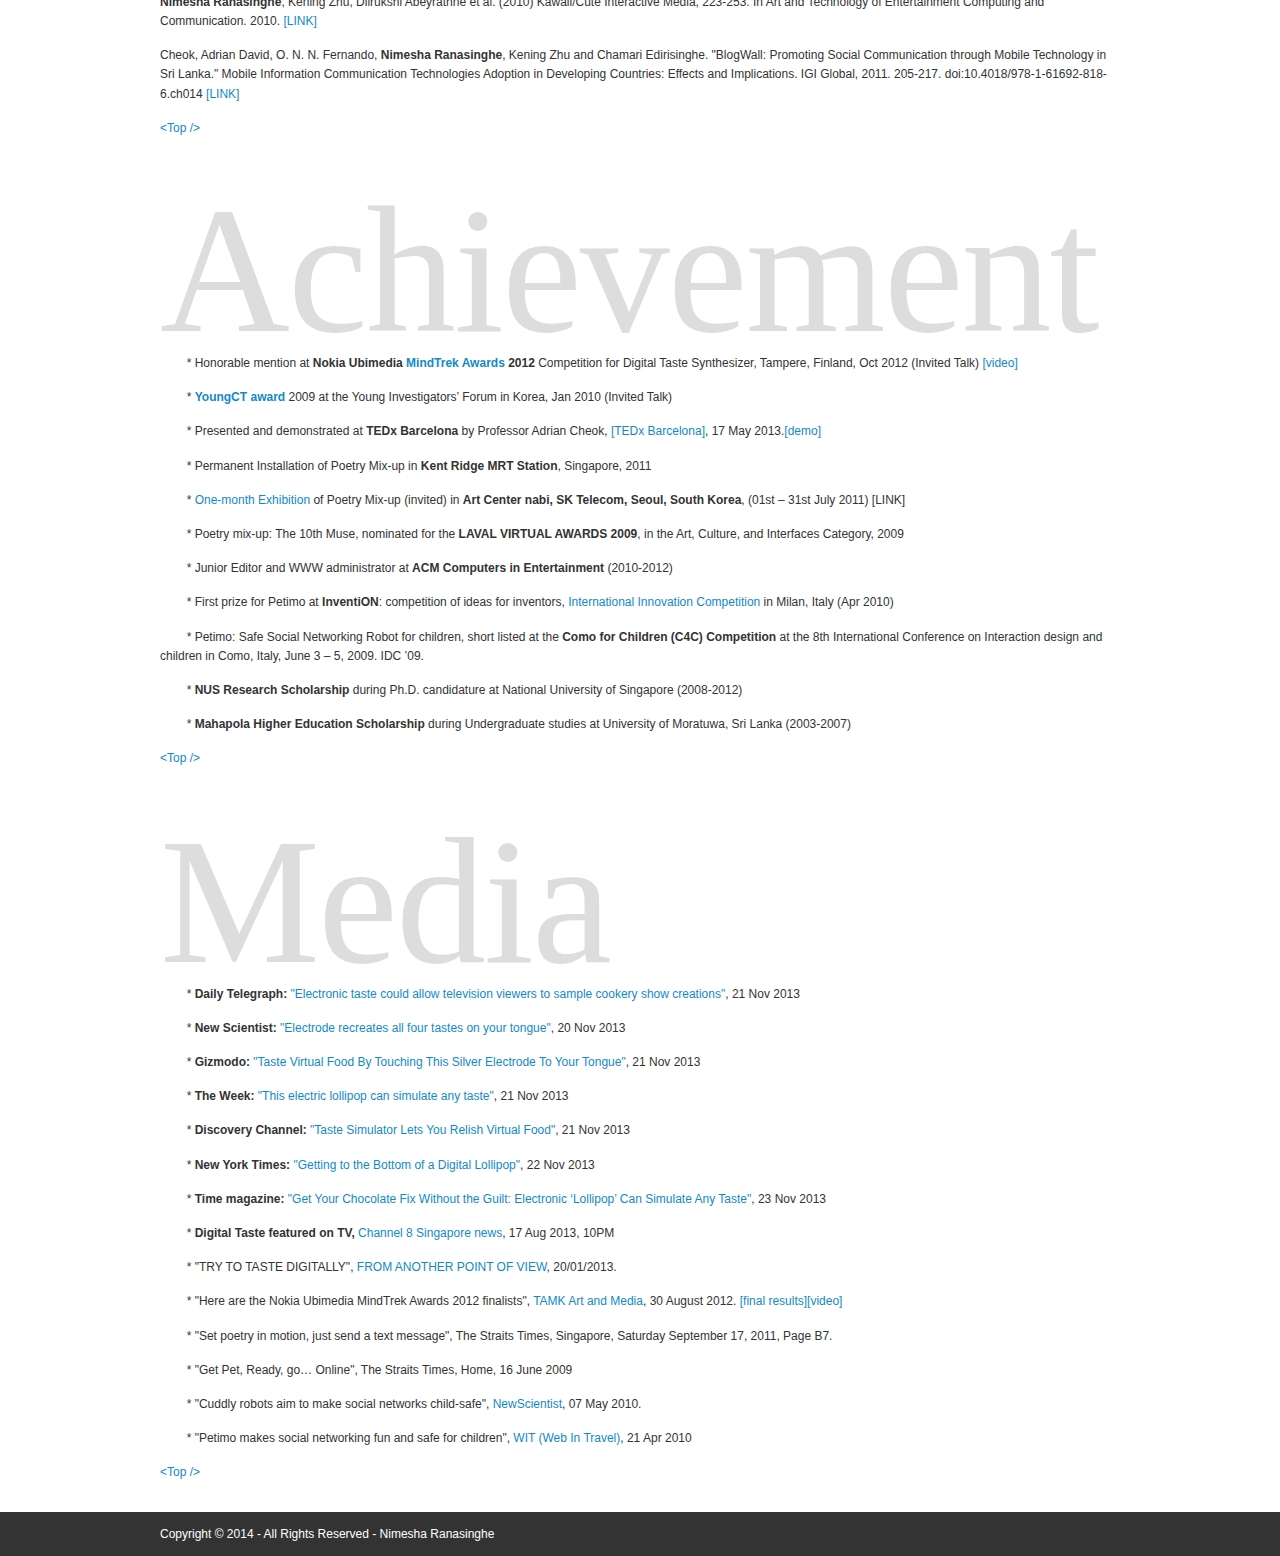
<file: nimesha/publications.html>
<!DOCTYPE html PUBLIC "-//W3C//DTD XHTML 1.0 Transitional//EN" "http://www.w3.org/TR/xhtml1/DTD/xhtml1-transitional.dtd">
<html xmlns="http://www.w3.org/1999/xhtml" xml:lang="EN" lang="EN" dir="ltr">
<head profile="http://gmpg.org/xfn/11">
<link rel="shortcut icon" type="image/x-icon" href="/favicon.ico">
<title>Portfolio of Nimesha Ranasinghe</title>
<META NAME="Description" CONTENT="This is the online portfolio of Nimesha Ranasinghe (The person who develops the Digital Taste Interface)">

<script type="text/javascript">

  var _gaq = _gaq || [];
  _gaq.push(['_setAccount', 'UA-38306237-1']);
  _gaq.push(['_trackPageview']);

  (function() {
    var ga = document.createElement('script'); ga.type = 'text/javascript'; ga.async = true;
    ga.src = ('https:' == document.location.protocol ? 'https://ssl' : 'http://www') + '.google-analytics.com/ga.js';
    var s = document.getElementsByTagName('script')[0]; s.parentNode.insertBefore(ga, s);
  })();

</script>

<meta http-equiv="Content-Type" content="text/html; charset=iso-8859-1" />
<meta http-equiv="imagetoolbar" content="no" />
<link rel="stylesheet" href="styles/layout.css" type="text/css" />
<script type="text/javascript" src="scripts/mootools.js"></script>
<script type="text/javascript" src="slideshowfade.js"></script>

</head>
<body id="top">
<div class="wrapper col1">
  <div class="accordion">
    <div id="socialise">
      <ul>
      	<li><a href="mailto:nimesha82@gmail.com" target="_blank"><img src="images/email.jpg" alt="" /><span>E-mail</span></a></li>
        <li><a href="http://www.linkedin.com/in/nimesha" target="_blank"><img src="images/linkedin.gif" alt="" /><span>Linked In</span></a></li>
        <li><a href="https://www.facebook.com/rannimesha" target="_blank"><img src="images/facebook.gif" alt="" /><span>Facebook</span></a></li>
        <li class="last"><a href="https://twitter.com/rannimesha" target="_blank"><img src="images/twitter.gif" alt="" /><span>Twitter</span></a></li>
        <li><a href="http://www.youtube.com/user/nimesha82/videos?flow=grid&view=0" target="_blank"><img src="images/youtube.png" alt="" /><span>YouTube</span></a></li>
      </ul>
      <br class="clear" />
    </div>
  </div>
</div>
<!-- ####################################################################################################### -->
<div class="wrapper col2">
  <div id="header">
    <p class="toggler"><a href="#socialise">Contact Me Services</a></p>
    <div id="logo">
      <h1><a href="index.html">Nimesha&nbsp;Ranasinghe</a></h1>
      <p>The&nbsp;Online&nbsp;Portfolio&nbsp;of&nbsp;Nimesha&nbsp;Ranasinghe</p>
    </div>
    <div id="topnav">
      <ul>
        <li><a href="projects.html">Projects</a><span>&lt;research /&gt;</span></li>
        <li class="last"><a href="publications.html">Recognition</a><span>&lt;publications /&gt;</span></li>
        <li><a href="index.html">Homepage</a><span>&lt;root /&gt;</span></li>
        <li class="last"><a href="about.html">About me!</a><span>&lt;self /&gt;</span></li>
      </ul>
    </div>
    <br class="clear" />
  </div>
</div>
<!-- ####################################################################################################### -->
<div class="wrapper col3">
<div id="breadcrumb">
    <ul>
      <li class="first">You Are Here</li>
      <li>&#187;</li>
      <li><a href="index.html">Home</a></li>
      <li>&#187;</li>
      <li class="current"><a href="publications.html">Publication</a></li>
    </ul>
  </div>
  
  <div id="intro">
    <div class="box1">
      <h2>IN THIS PAGE</h2>
      
      <ul>
        <li><a href="#publications">Publications</a></li>
        <li class="last"><a href="#awards">Awards & Achievements</a></li>
        <li class="last"><a href="#media">Media</a></li>
      </ul>
    
    </div>
    <div class="box4">
      <div class="imgholder">
      <script>

      var imgArray = new Array();
      imgArray[0] = "images/me/ss/1.png";
	  imgArray[1] = "images/me/ss/2.png";
	  imgArray[2] = "images/me/ss/3.png";
	  imgArray[3] = "images/me/ss/4.png";
	  imgArray[4] = "images/me/ss/5.png";
	  imgArray[5] = "images/me/ss/6.png";

      slideshowFade('imgholder','',imgArray,10,4000);
    
    </script>
    
      
      
      </div>
    </div>
    
    
    
   
    
  </div>
</div>

    
<!-- ####################################################################################################### -->
<div class="wrapper col4">
  <div class="overview">
    <a id="publications"></a><h1 id="title">Publication</h1>
  
<h2>Journals/Transactions</h2>
  
<p><b>Nimesha Ranasinghe</b>, Hideaki Nii, Adrian Cheok, Ryohei Nakatsu, Ponnampalam Gopalakrishnakone, "Digital Taste Lollipop: Studying Electrical Stimulation on Human Tongue to Simulate the Sensation of Taste", International Journal of Human-Computer Studies (Elsevier), Jan 2013 (Submitted) </p>

<p><b>Nimesha Ranasinghe</b>, Ryohei Nakatsu , Adrian Cheok , Ponnampalam Gopalakrishnakone, "Digital Taste Interface: A Digital Control System for Actuating the Sensation of Taste", IEEE Transactions on Instrumentation and Measurement, May 2012 (Revisions submitted) </p>

<p>Kening Zhu, <b>Nimesha Ranasinghe</b>, Chamari Edirisinghe, O. N. N. Fernando, and Adrian David Cheok, "Poetry mix-up", In Computers in Entertainment, 9(2), Article 8 (July 2011), 15 pages, ACM</p> 

<p>Chamari Edirisinghe, Kening Zhu, <b>Nimesha Ranasinghe</b>, Eng Tat Khoo, Vidyarth Eluppai Srivatsan, Janaka Prasad Wijesena, O. N. N. Fernando, Adrian David Cheok, Modeling literary culture through interactive digital media. In Virtual Reality, 2009</p>

<p>Dilrukshi Abeyrathne, Chamari Edirisinghe, <b>Nimesha Ranasinghe</b>, Kasun Karunanayaka, Kening Zhu, Roshan Lalintha Peiris, O. N. N. Fernando, Adrian David Cheok, Lan Lan, and Yukihiro Morisawa. "Connected online and offline safe social networking for children", In Computers in Entertainment, 9(2), Article 9 (July 2011), 8 pages. ACM</p>

<p>Kevin Yi-Lwern Yap, Xuejin Chuang, Alvin Jun Ming Lee, Raemarie Zejin Lee, Lijuan Lim, Jeanette Jiahui Lim, <b>Ranasinghe Nimesha</b> , Pharmaco-Cybernetics as an Interactive Component of Pharma-Culture: Empowering Drug Knowledge through User-, Experience-and Activity-Centered Designs, In International Journal of Computer Science, 3(1): 1-13, 2009</p>




<br class="clear" />
<h2>Conference Proceedings</h2>

<p><b>Nimesha Ranasinghe</b>, Kuan-Yi Lee, and Ellen Yi-Luen Do, ``Fun-Rasa: an interactive drinking platform,'' In Proceedings of the 8th International Conference on Tangible, Embedded and Embodied Interaction (TEI '14). 2014, pp. 133-136. doi=10.1145/2540930.2540939</p>

<p><b>Nimesha Ranasinghe</b>, Adrian Cheok, Ryohei Nakatsu, and Ellen Yi-Luen Do, ``Simulating the sensation of taste for immersive experiences,'' In Proceedings of the 2013 ACM Multimedia, International workshop on Immersive media experiences (ImmersiveMe '13). ACM Multimedia, 2013, New York, NY, USA, 29-34. DOI=10.1145/2512142.2512148 http://doi.acm.org/10.1145/2512142.2512148</p>

<p><b>Nimesha Ranasinghe</b>, Ryohei Nakatsu, Nii Hideaki, and Ponnampalam Gopalakrishnakone, ``Tongue Mounted Interface for Digitally Actuating the Sense of Taste,'' in Proceedings of the 16th IEEE International Symposium on Wearable Computers (ISWC), June 2012, pp. 80-87. DOI: 10.1109/ISWC.2012.16, ISSN: 1550-4816.</p>

<p><b>N. Ranasinghe</b>, A. D. Cheok, and R. Nakatsu, �Taste/IP: The Sensation of Taste for Digital Communication,� In Proceedings of the 14th ACM International Conference on Multimodal Interaction, ICMI 2012, pp. 409-416, Oct 2012, ISBN: 978-1-4503-1467-1</p>

<p><b>Nimesha Ranasinghe</b>, Kasun Karunanayaka, Adrian David Cheok, O. N. N. Fernando, Hideaki Nii, Ponnampalam Gopalakrishnakone, "Digital Taste and Smell Communication", In proceedings of international conference on Body Area Networks, BodyNets 2011, Beijing, China, November 2011, pp. 78-84. ISBN: 978-1-936968-29-9</p>

<p><b>N. Ranasinghe</b>, A. D. Cheok, O. N. N. Fernando, H. Nii, and G. Ponnampalam, ``Electronic taste stimulation,'' in Proceedings of the 13th international conference on Ubiquitous computing, ser. UbiComp'11. New York, NY, USA: ACM, 2011, pp. 561-562. DOI: 10.1145/2030112.2030213</p>

<p><b>Nimesha Ranasinghe</b>, Adrian David Cheok, O. N. N. Fernando, Hideaki Nii, Ponnampalam Gopalakrishnakone, Digital Taste: Electronic Stimulation of Taste Sensations, pp. 345-349. In proceedings of international conference on Ambient Intelligence, AmI 2011</p>

<p><b>Nimesha Ranasinghe</b>, O. N. N. Fernando, and Adrian David Cheok. 2011. Petimo: sharing experiences through physically extended social networking. In Proceedings of the International conference on Human interface and the management of information: interacting with information - Volume Part II (HCII'11), Springer-Verlag, Berlin, Heidelberg, 66-74.</p>

<p><b>Nimesha Ranasinghe</b>, Adrian David Cheok (2010) Poetry Mash-up: Poetry communication for digital youth, pp:41-49. In proceedings of the Young Investigator�s Forum on Culture Technology 2009.</p>

<p>O. N. N. Fernando, Adrian David Cheok, <b>Nimesha Ranasinghe</b>, Kening Zhu, Chamari Edirisinghe, and Yan Yan Cao. 2009. "Poetry mix-up: a poetry generating system for cultural communication". In Proceedings of the International Conference on Advances in Computer Enterntainment Technology (ACE '09), pp:396-399. DOI=10.1145/1690388.1690470 http://doi.acm.org/10.1145/1690388.1690470</p>



<br class="clear" />
<h2>Book sections</h2>

<p><b>Nimesha Ranasinghe</b>, Zhu Kening, Chamari Priyange Edirisinghe et al. (2010) Culture Computing: Interactive Technology to Explore Culture, 195-220. In Art and Technology of Entertainment Computing and Communication. 2010. <a href="http://www.springer.com/computer/information+systems+and+applications/book/978-1-84996-136-3" target="_blank">[LINK]</a>

<p><b>Nimesha Ranasinghe</b>, Kening Zhu, Dilrukshi Abeyrathne et al. (2010) Kawaii/Cute Interactive Media, 223-253. In Art and Technology of Entertainment Computing and Communication. 2010. <a href="http://www.springer.com/computer/information+systems+and+applications/book/978-1-84996-136-3" target="_blank">[LINK]</a></p>
		
<p>Cheok, Adrian David, O. N. N. Fernando, <b>Nimesha Ranasinghe</b>, Kening Zhu and Chamari Edirisinghe. "BlogWall: Promoting Social Communication through Mobile Technology in Sri Lanka." Mobile Information Communication Technologies Adoption in Developing Countries: Effects and Implications. IGI Global, 2011. 205-217. doi:10.4018/978-1-61692-818-6.ch014 <a href="http://www.igi-global.com/chapter/blogwall-promoting-social-communication-through/46493" target="_blank">[LINK]</a></p>


        <p><a href="#top">&lt;Top /&gt;</a></p>
        <br class="clear" />
        
    <a id="awards"></a><h1 id="title">Achievement</h1>
    <p>&nbsp;&nbsp;&nbsp;&nbsp;&nbsp;&nbsp;&nbsp;&nbsp;* Honorable mention at <b>Nokia Ubimedia <a href="http://www.numa.fi/" target="_blank">MindTrek Awards</a> 2012</b> Competition for Digital Taste Synthesizer, Tampere, Finland, Oct 2012 (Invited Talk) <a href="http://youtu.be/CpQjwwWPgQI" target="_blank">[video]</a></p>
    <p>&nbsp;&nbsp;&nbsp;&nbsp;&nbsp;&nbsp;&nbsp;&nbsp;* <b><a href="http://ct.kaist.ac.kr/" target="_blank">YoungCT award</a></b> 2009 at the Young Investigators� Forum in Korea, Jan 2010 (Invited Talk)</p>
    <p>&nbsp;&nbsp;&nbsp;&nbsp;&nbsp;&nbsp;&nbsp;&nbsp;* Presented and demonstrated at <b>TEDx Barcelona</b> by Professor Adrian Cheok, <a href="http://www.tedxbarcelona.com/tedxbarcelona-17-5-13/" target="_blank">[TEDx Barcelona]</a>, 17 May 2013.<a href="http://farm9.staticflickr.com/8273/8802142950_65b19d1bab_b.jpg" target="_blank">[demo]</a></p>
    <p>&nbsp;&nbsp;&nbsp;&nbsp;&nbsp;&nbsp;&nbsp;&nbsp;* Permanent Installation of Poetry Mix-up in <b>Kent Ridge MRT Station</b>, Singapore, 2011</p>
    <p>&nbsp;&nbsp;&nbsp;&nbsp;&nbsp;&nbsp;&nbsp;&nbsp;* <a href="http://www.nabi.or.kr/english/project/past_read.nab?list_num=85&idx=361&" target="_blank">One-month Exhibition</a> of Poetry Mix-up (invited) in <b>Art Center nabi, SK Telecom, Seoul, South Korea</b>, (01st � 31st July 2011) [LINK]</a></p>
    <p>&nbsp;&nbsp;&nbsp;&nbsp;&nbsp;&nbsp;&nbsp;&nbsp;* Poetry mix-up: The 10th Muse, nominated for the <b>LAVAL VIRTUAL AWARDS 2009</b>, in the Art, Culture, and Interfaces Category, 2009</p>
    <p>&nbsp;&nbsp;&nbsp;&nbsp;&nbsp;&nbsp;&nbsp;&nbsp;* Junior Editor and WWW administrator at <b>ACM Computers in Entertainment</b> (2010-2012)</p>
    <p>&nbsp;&nbsp;&nbsp;&nbsp;&nbsp;&nbsp;&nbsp;&nbsp;* First prize for Petimo at <b>InventiON</b>: competition of ideas for inventors, <a href="http://www.innovationcircus.it" target="_blank">International Innovation Competition</a> in Milan, Italy (Apr 2010)</p>
    <p>&nbsp;&nbsp;&nbsp;&nbsp;&nbsp;&nbsp;&nbsp;&nbsp;* Petimo: Safe Social Networking Robot for children, short listed at the <b>Como for Children (C4C) Competition</b> at the  8th International Conference on Interaction design and children in Como, Italy, June 3 � 5, 2009. IDC �09.</p>
    <p>&nbsp;&nbsp;&nbsp;&nbsp;&nbsp;&nbsp;&nbsp;&nbsp;* <b>NUS Research Scholarship</b> during Ph.D. candidature at National University of Singapore (2008-2012)</p>
    <p>&nbsp;&nbsp;&nbsp;&nbsp;&nbsp;&nbsp;&nbsp;&nbsp;* <b>Mahapola Higher Education Scholarship</b> during Undergraduate studies at University of Moratuwa, Sri Lanka (2003-2007)</p>
    
    <p><a href="#top">&lt;Top /&gt;</a></p>
    <br class="clear" />
    
    <a id="media"></a><h1 id="title">Media</h1>
    
    
<p>&nbsp;&nbsp;&nbsp;&nbsp;&nbsp;&nbsp;&nbsp;&nbsp;* <b>Daily Telegraph:</b> <a href="http://www.telegraph.co.uk/science/science-news/10465142/Electronic-taste-could-allow-television-viewers-to-sample-cookery-show-creations.html">"Electronic taste could allow television viewers to sample cookery show creations"</a>, 21 Nov 2013</p>

<p>&nbsp;&nbsp;&nbsp;&nbsp;&nbsp;&nbsp;&nbsp;&nbsp;* <b>New Scientist:</b> <a href="http://www.newscientist.com/article/mg22029444.500-electrode-recreates-all-four-tastes-on-your-tongue.html#.UpL-gWSSDt6">"Electrode recreates all four tastes on your tongue"</a>, 20 Nov 2013</p>

<p>&nbsp;&nbsp;&nbsp;&nbsp;&nbsp;&nbsp;&nbsp;&nbsp;* <b>Gizmodo:</b> <a href="http://gizmodo.com/taste-virtual-food-by-touching-this-silver-electrode-to-1468884292">"Taste Virtual Food By Touching This Silver Electrode To Your Tongue"</a>, 21 Nov 2013</p>

<p>&nbsp;&nbsp;&nbsp;&nbsp;&nbsp;&nbsp;&nbsp;&nbsp;* <b>The Week:</b> <a href="http://theweek.com/article/index/253227/this-electric-lollipop-can-simulate-any-taste">"This electric lollipop can simulate any taste"</a>, 21 Nov 2013</p>

<p>&nbsp;&nbsp;&nbsp;&nbsp;&nbsp;&nbsp;&nbsp;&nbsp;* <b>Discovery Channel:</b> <a href="http://news.discovery.com/tech/gear-and-gadgets/taste-simulator-lets-you-relish-virtual-food-131121.htm">"Taste Simulator Lets You Relish Virtual Food"</a>, 21 Nov 2013</p>

<p>&nbsp;&nbsp;&nbsp;&nbsp;&nbsp;&nbsp;&nbsp;&nbsp;* <b>New York Times:</b> <a href="http://bits.blogs.nytimes.com/2013/11/22/getting-to-the-bottom-of-a-digital-lollipop/?_r=0">"Getting to the Bottom of a Digital Lollipop"</a>, 22 Nov 2013</p>

<p>&nbsp;&nbsp;&nbsp;&nbsp;&nbsp;&nbsp;&nbsp;&nbsp;* <b>Time magazine:</b> <a href="http://newsfeed.time.com/2013/11/23/get-your-chocolate-fix-without-the-guilt-electronic-lollipop-can-simulate-any-taste/#ixzz2lzJJ1vkw">"Get Your Chocolate Fix Without the Guilt: Electronic �Lollipop� Can Simulate Any Taste"</a>, 23 Nov 2013</p>

<p>&nbsp;&nbsp;&nbsp;&nbsp;&nbsp;&nbsp;&nbsp;&nbsp;* <b>Digital Taste featured on TV,</b> <a href="https://www.dropbox.com/s/22q1dm3a9id5z38/DT_CH08.m4v">Channel 8 Singapore news</a>, 17 Aug 2013, 10PM</p>
    
    <p>&nbsp;&nbsp;&nbsp;&nbsp;&nbsp;&nbsp;&nbsp;&nbsp;* "TRY TO TASTE DIGITALLY", <a href="http://bernievanhegelsom.wordpress.com/2013/01/20/try-to-taste-digitally/" target="_blank">FROM ANOTHER POINT OF VIEW</a>, 20/01/2013.</p>
    <p>&nbsp;&nbsp;&nbsp;&nbsp;&nbsp;&nbsp;&nbsp;&nbsp;* "Here are the Nokia Ubimedia MindTrek Awards 2012 finalists", <a href="http://tamk-artmedia.blogspot.sg/2012/09/meet-best-of-ubimedia-at-mindtrek.html" target="_blank">TAMK Art and Media</a>, 30 August 2012. <a href="http://tamk-artmedia.blogspot.sg/2012/10/botanicus-interacticus-won-ubimedia.html" target="_blank">[final results]</a><a href="http://youtu.be/CpQjwwWPgQI" target="_blank">[video]</a></p>
    <p>&nbsp;&nbsp;&nbsp;&nbsp;&nbsp;&nbsp;&nbsp;&nbsp;* "Set poetry in motion, just send a text message", The Straits Times, Singapore, Saturday September 17, 2011, Page B7.</p>
    <p>&nbsp;&nbsp;&nbsp;&nbsp;&nbsp;&nbsp;&nbsp;&nbsp;* "Get Pet, Ready, go� Online", The Straits Times, Home, 16 June 2009</p>
    <p>&nbsp;&nbsp;&nbsp;&nbsp;&nbsp;&nbsp;&nbsp;&nbsp;* "Cuddly robots aim to make social networks child-safe", <a href="http://www.newscientist.com/article/mg20627595.600-cuddly-robots-aim-to-make-social-networks-childsafe.html" target="_blank">NewScientist</a>, 07 May 2010.</p>
    <p>&nbsp;&nbsp;&nbsp;&nbsp;&nbsp;&nbsp;&nbsp;&nbsp;* "Petimo makes social networking fun and safe for children", <a href="http://www.webintravel.com/news/petimo-makes-social-networking-fun-and-safe-for-children_25" target="_blank">WIT (Web In Travel)</a>, 21 Apr 2010</p>

    <p><a href="#top">&lt;Top /&gt;</a></p>
    <br class="clear" />
  </div>
</div>


<!-- ####################################################################################################### -->
<!-- <div class="wrapper col5">
  <div id="footer">
    <div class="box1">
      <h2>A Little Something About Myself !</h2>
      <img class="imgl" src="images/demo/imgl.gif" alt="" />
      <p>Morbitincidunt maurisque eros molest nunc anteget sed vel lacus mus semper. Anterdumnullam interdum eros dui urna consequam ac nisl nullam ligula vestassa. Condimentumfelis et amet tellent quisquet a leo lacus nec augue</p>
      <p>Portortornec condimenterdum eget consectetuer condis consequam pretium pellus sed mauris.</p>
    </div>
    <div class="box contactdetails">
      <h2>My Contact Details !</h2>
      <ul>
        <li>Company Name</li>
        <li>Street Name &amp; Number</li>
        <li>Town</li>
        <li>Postcode/Zip</li>
        <li>Tel: xxxxx xxxxxxxxxx</li>
        <li>Fax: xxxxx xxxxxxxxxx</li>
        <li>Email: info@domain.com</li>
        <li class="last">LinkedIn: <a href="#">Company Profile</a></li>
      </ul>
    </div>
    <div class="box flickrbox">
      <h2>Latest Flickr Images !</h2>
      <div class="wrap">
        <div class="fix"></div>
        <div class="flickr_badge_image" id="flickr_badge_image1"><a href="#"><img src="images/demo/80x80.gif" alt="" /></a></div>
        <div class="flickr_badge_image" id="flickr_badge_image2"><a href="#"><img src="images/demo/80x80.gif" alt="" /></a></div>
        <div class="flickr_badge_image" id="flickr_badge_image3"><a href="#"><img src="images/demo/80x80.gif" alt="" /></a></div>
        <div class="flickr_badge_image" id="flickr_badge_image4"><a href="#"><img src="images/demo/80x80.gif" alt="" /></a></div>
        <div class="flickr_badge_image" id="flickr_badge_image5"><a href="#"><img src="images/demo/80x80.gif" alt="" /></a></div>
        <div class="flickr_badge_image" id="flickr_badge_image6"><a href="#"><img src="images/demo/80x80.gif" alt="" /></a></div>
        <div class="fix"></div>
      </div>
    </div>
    <br class="clear" />
  </div>
</div> -->
<!-- ####################################################################################################### -->
<div class="wrapper col6">
  <div id="copyright">
    <p class="fl_left">Copyright &copy; 2014 - All Rights Reserved - <a href="http://www.nimesha.info">Nimesha Ranasinghe</a></p>
    <!-- <p class="fl_right">Template by <a href="http://www.os-templates.com/" title="Free Website Templates">OS Templates</a></p> -->
    <br class="clear" />
  </div>
</div>
<!-- ####################################################################################################### -->
<script type="text/javascript" src="scripts/toggle.js"></script>

</body>
</html>
</file>
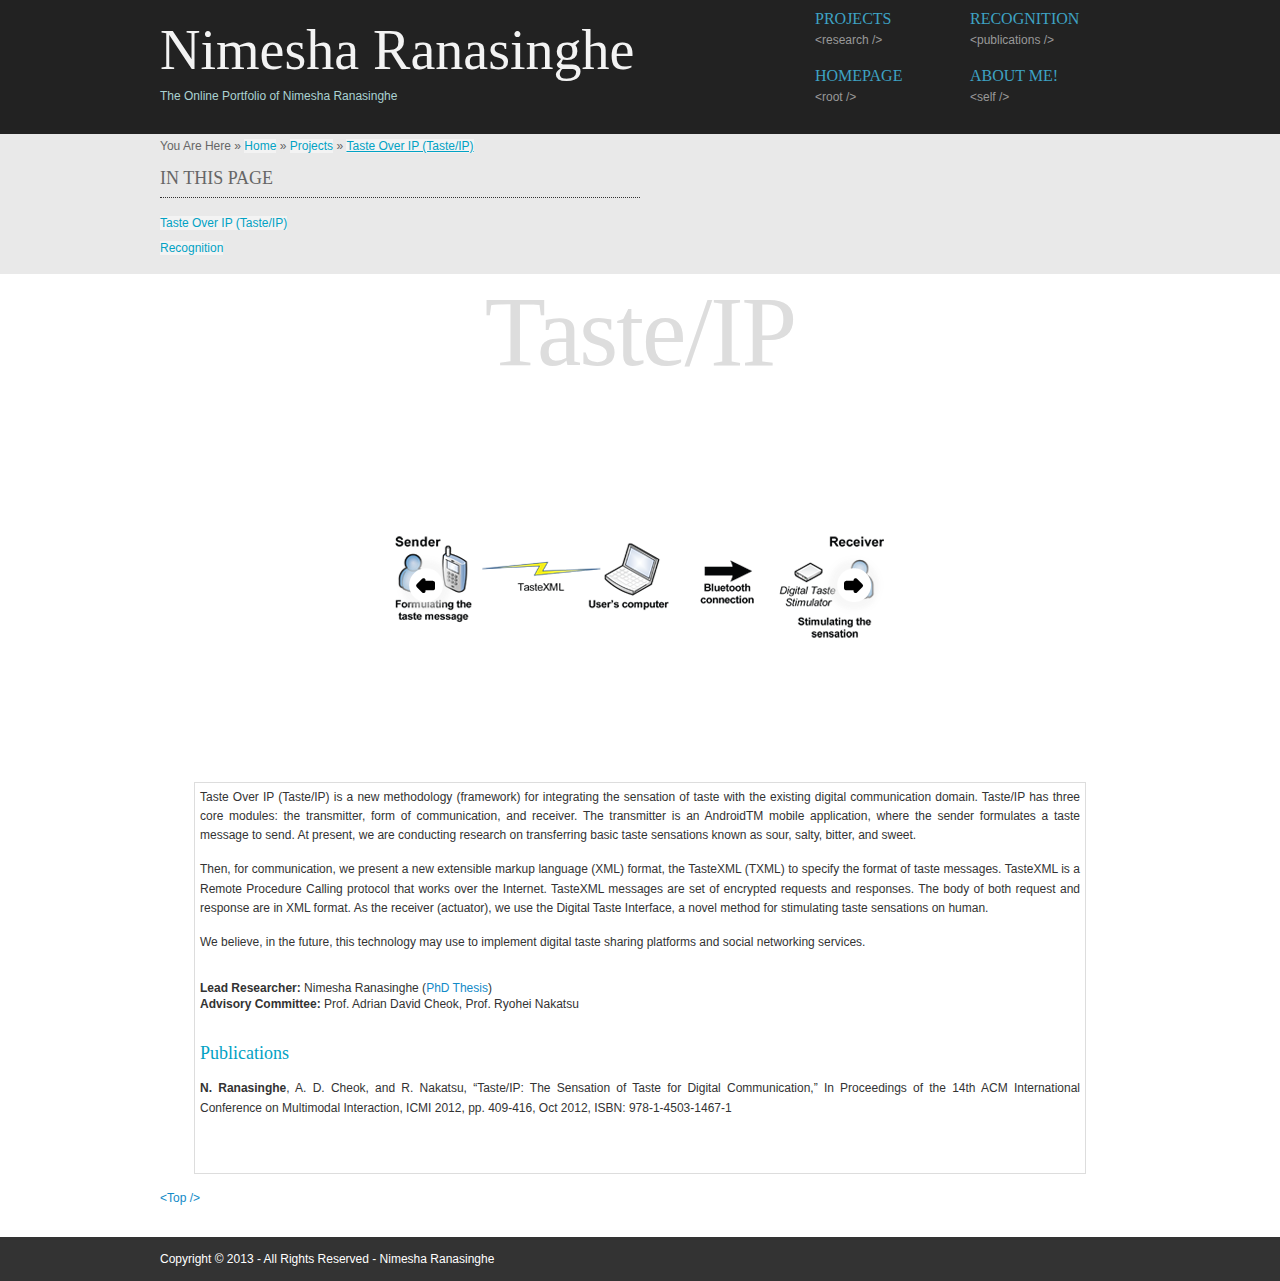
<file: nimesha/tasteip.html>
<!DOCTYPE html PUBLIC "-//W3C//DTD XHTML 1.0 Transitional//EN" "http://www.w3.org/TR/xhtml1/DTD/xhtml1-transitional.dtd">
<html xmlns="http://www.w3.org/1999/xhtml" xml:lang="EN" lang="EN" dir="ltr">
<head profile="http://gmpg.org/xfn/11">
<link rel="shortcut icon" type="image/x-icon" href="/favicon.ico">
<title>Portfolio of Nimesha Ranasinghe</title>
<META NAME="Description" CONTENT="Nimesha has been conducting research on digitally simulating the sensation of taste during his PhD. He developed three prototype systems the Digital Taste Interface, the Digital Lollipop (electronic lollipop), and the Taste Over IP (Taste/IP)">

<script type="text/javascript">

  var _gaq = _gaq || [];
  _gaq.push(['_setAccount', 'UA-38306237-1']);
  _gaq.push(['_trackPageview']);

  (function() {
    var ga = document.createElement('script'); ga.type = 'text/javascript'; ga.async = true;
    ga.src = ('https:' == document.location.protocol ? 'https://ssl' : 'http://www') + '.google-analytics.com/ga.js';
    var s = document.getElementsByTagName('script')[0]; s.parentNode.insertBefore(ga, s);
  })();

</script>

<meta http-equiv="Content-Type" content="text/html; charset=iso-8859-1" />
<meta http-equiv="imagetoolbar" content="no" />
<link rel="stylesheet" href="styles/layout.css" type="text/css" />
<link rel="stylesheet" type="text/css" href="cssstyles.css" />


</head>
<body id="top">

<!-- ####################################################################################################### -->
<div class="wrapper col2">
  <div id="header">
    
    <div id="logo">
      <h1><a href="index.html">Nimesha&nbsp;Ranasinghe</a></h1>
      <p>The&nbsp;Online&nbsp;Portfolio&nbsp;of&nbsp;Nimesha&nbsp;Ranasinghe</p>
    </div>
    <div id="topnav">
      <ul>
        <li><a href="projects.html">Projects</a><span>&lt;research /&gt;</span></li>
        <li class="last"><a href="publications.html">Recognition</a><span>&lt;publications /&gt;</span></li>
        <li><a href="index.html">Homepage</a><span>&lt;root /&gt;</span></li>
        <li class="last"><a href="about.html">About me!</a><span>&lt;self /&gt;</span></li>
      </ul>
    </div>
    <br class="clear" />
  </div>
</div>
<!-- ####################################################################################################### -->
<div class="wrapper col3">
<div id="breadcrumb">
    <ul>
      <li class="first">You Are Here</li>
      <li>&#187;</li>
      <li><a href="index.html">Home</a></li>
      <li>&#187;</li>
      <li><a href="projects.html">Projects</a></li>
      <li>&#187;</li>
      <li class="current"><a href="tasteip.html">Taste Over IP (Taste/IP)</a></li>
    </ul>
  </div>
  
  <div id="intro">
    <div class="box1">
      <h2>IN THIS PAGE</h2>
      
      <ul>
        <li><a href="#toip">Taste Over IP (Taste/IP)</a></li>
        <li class="active"><a href="#rec">Recognition</a></li>
      </ul>
    
    </div>
    <div class="box">
      <div class="imgholder"></div>
    </div>
    
    <br class="clear" /> 
  </div>
</div>
<!-- ####################################################################################################### -->
<div class="wrapper col4">
  <div class="overviewR">
    <a id="toip"></a><h1 id="title" align="center">Taste/IP</h1>
        
        <div id="container">
        <ul>
        <li><img src="images/projects/toip/toip1.png" width="500" height="333" /></li>
        <li><img src="images/projects/toip/toip2.png" width="500" height="333" /></li>
        <li><img src="images/projects/toip/toip3.png" width="500" height="333" /></li>
        <li><img src="images/projects/toip/toip4.png" width="500" height="333" /></li>
        <li><img src="images/projects/toip/toip5.png" width="500" height="333" /></li>
        </ul>
        <span class="button prevButton"></span>
        <span class="button nextButton"></span>
        </div>
            
        <div align="center">
        <div class="textbox1" align="justify" style="height:380px">
        <p>Taste Over IP (Taste/IP) is a new methodology (framework) for integrating the sensation of taste with the existing digital communication domain. Taste/IP has three core modules: the transmitter, form of communication, and receiver. The transmitter is an AndroidTM mobile application, where the sender formulates a taste message to send. At present, we are conducting research on transferring basic taste sensations known as sour, salty, bitter, and sweet. </p>

<p>Then, for communication, we present a new extensible markup language (XML) format, the TasteXML (TXML) to specify the format of taste messages. TasteXML is a Remote Procedure Calling protocol that works over the Internet. TasteXML messages are set of encrypted requests and responses. The body of both request and response are in XML format. As the receiver (actuator), we use the Digital Taste Interface, a novel method for stimulating taste sensations on human.</p> 

<p>We believe, in the future, this technology may use to implement digital taste sharing platforms and social networking services.</p>

<br class="clear" />
<b>Lead Researcher:</b> Nimesha Ranasinghe (<a href="http://scholarbank.nus.edu.sg/handle/10635/37546">PhD Thesis</a>)<br>
<p><b>Advisory Committee:</b> Prof. Adrian David Cheok, Prof. Ryohei Nakatsu
</p>

<br class="clear" />
<a id="rec"></a><h2>Publications</h2>

<p><b>N. Ranasinghe</b>, A. D. Cheok, and R. Nakatsu, �Taste/IP: The Sensation of Taste for Digital Communication,� In Proceedings of the 14th ACM International Conference on Multimodal Interaction, ICMI 2012, pp. 409-416, Oct 2012, ISBN: 978-1-4503-1467-1</p>


        </div>
        </div>
        
        
        <p><a href="#top">&lt;Top /&gt;</a></p>
        <br class="clear" />
        
    
  </div>
</div>
<!-- ####################################################################################################### -->
<!-- <div class="wrapper col5">
  <div id="footer">
    <div class="box1">
      <h2>A Little Something About Myself !</h2>
      <img class="imgl" src="images/demo/imgl.gif" alt="" />
      <p>Morbitincidunt maurisque eros molest nunc anteget sed vel lacus mus semper. Anterdumnullam interdum eros dui urna consequam ac nisl nullam ligula vestassa. Condimentumfelis et amet tellent quisquet a leo lacus nec augue</p>
      <p>Portortornec condimenterdum eget consectetuer condis consequam pretium pellus sed mauris.</p>
    </div>
    <div class="box contactdetails">
      <h2>My Contact Details !</h2>
      <ul>
        <li>Company Name</li>
        <li>Street Name &amp; Number</li>
        <li>Town</li>
        <li>Postcode/Zip</li>
        <li>Tel: xxxxx xxxxxxxxxx</li>
        <li>Fax: xxxxx xxxxxxxxxx</li>
        <li>Email: info@domain.com</li>
        <li class="last">LinkedIn: <a href="#">Company Profile</a></li>
      </ul>
    </div>
    <div class="box flickrbox">
      <h2>Latest Flickr Images !</h2>
      <div class="wrap">
        <div class="fix"></div>
        <div class="flickr_badge_image" id="flickr_badge_image1"><a href="#"><img src="images/demo/80x80.gif" alt="" /></a></div>
        <div class="flickr_badge_image" id="flickr_badge_image2"><a href="#"><img src="images/demo/80x80.gif" alt="" /></a></div>
        <div class="flickr_badge_image" id="flickr_badge_image3"><a href="#"><img src="images/demo/80x80.gif" alt="" /></a></div>
        <div class="flickr_badge_image" id="flickr_badge_image4"><a href="#"><img src="images/demo/80x80.gif" alt="" /></a></div>
        <div class="flickr_badge_image" id="flickr_badge_image5"><a href="#"><img src="images/demo/80x80.gif" alt="" /></a></div>
        <div class="flickr_badge_image" id="flickr_badge_image6"><a href="#"><img src="images/demo/80x80.gif" alt="" /></a></div>
        <div class="fix"></div>
      </div>
    </div>
    <br class="clear" />
  </div>
</div> -->
<!-- ####################################################################################################### -->
<div class="wrapper col6">
  <div id="copyright">
    <p class="fl_left">Copyright &copy; 2013 - All Rights Reserved - <a href="http://www.nimesha.info">Nimesha Ranasinghe</a></p>
    <!-- <p class="fl_right">Template by <a href="http://www.os-templates.com/" title="Free Website Templates">OS Templates</a></p> -->
    <br class="clear" />
  </div>
</div>
<!-- ####################################################################################################### -->

<script type="text/javascript" src="jquery-1.4.2.min.js"></script>
<script>
$(window).load(function(){
		var pages = $('#container li'), current=0;
		var currentPage,nextPage;
		var timeoutID;
		var buttonClicked=0;

		var handler1=function(){
			buttonClicked=1;
			$('#container .button').unbind('click');
			currentPage= pages.eq(current);
			if($(this).hasClass('prevButton'))
			{
				if (current <= 0)
					current=pages.length-1;
					else
					current=current-1;
			}
			else
			{

				if (current >= pages.length-1)
					current=0;
				else
					current=current+1;
			}
			nextPage = pages.eq(current);	
			currentPage.fadeTo('slow',0.3,function(){
				nextPage.fadeIn('slow',function(){
					nextPage.css("opacity",1);
					currentPage.hide();
					currentPage.css("opacity",1);
					$('#container .button').bind('click',handler1);
				});	
			});			
		}

		var handler2=function(){
			if (buttonClicked==0)
			{
			$('#container .button').unbind('click');
			currentPage= pages.eq(current);
			if (current >= pages.length-1)
				current=0;
			else
				current=current+1;
			nextPage = pages.eq(current);	
			currentPage.fadeTo('slow',0.3,function(){
				nextPage.fadeIn('slow',function(){
					nextPage.css("opacity",1);
					currentPage.hide();
					currentPage.css("opacity",1);
					$('#container .button').bind('click',handler1);				
				});	
			});
			timeoutID=setTimeout(function(){
				handler2();	
			}, 3000);
			}
		}

		$('#container .button').click(function(){
			clearTimeout(timeoutID);
			handler1();
		});

		timeoutID=setTimeout(function(){
			handler2();	
			}, 3000);
		
});

</script>

</body>
</html>
</file>
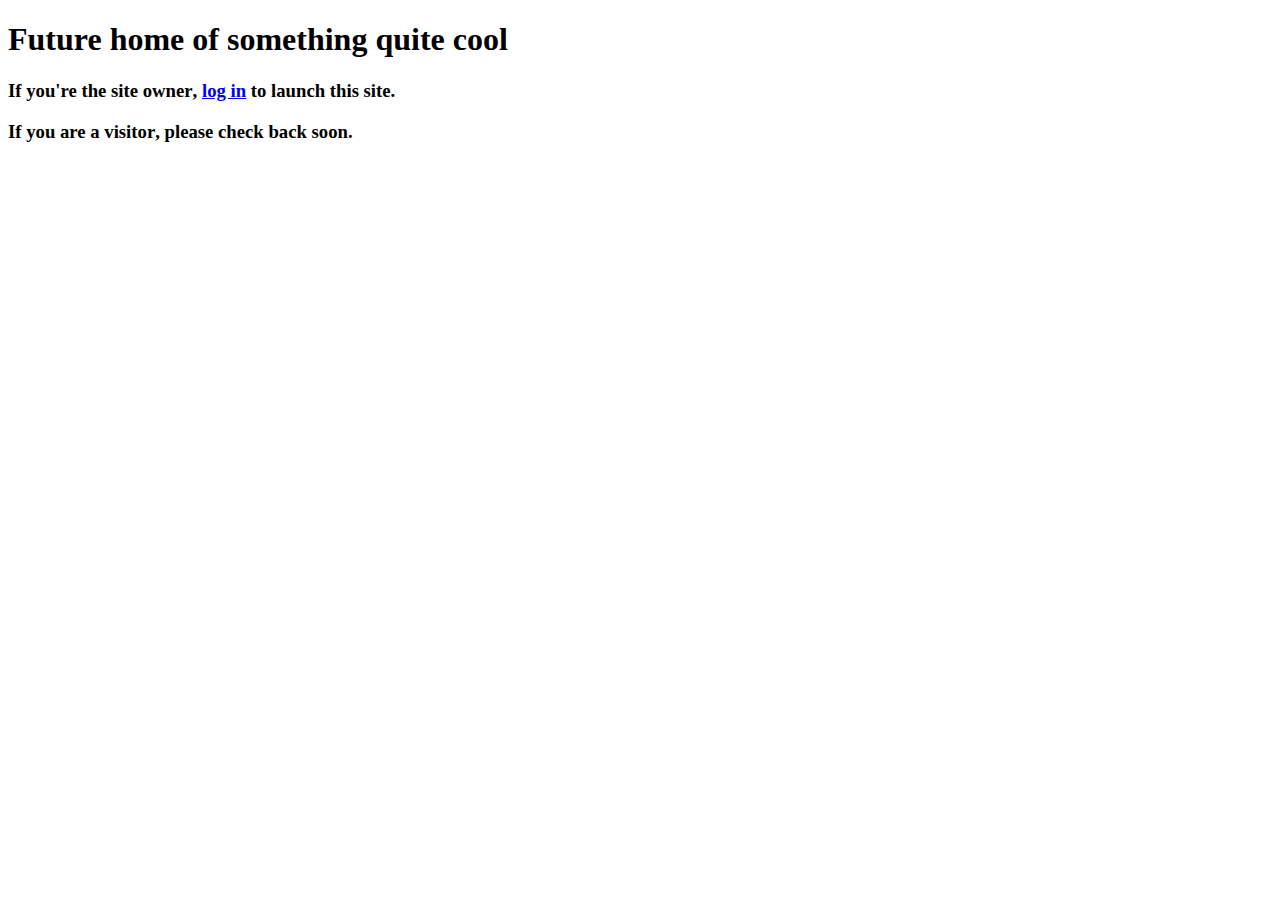
<file: nimesha/welcome.html>
<!DOCTYPE html PUBLIC "-//W3C//DTD XHTML 1.0 Transitional//EN" "http://www.w3.org/TR/xhtml1/DTD/xhtml1-transitional.dtd">
<html xmlns="http://www.w3.org/1999/xhtml">

<head>
<meta http-equiv="Content-Type" content="text/html; charset=utf-8" />
<title>Coming Soon - Future home of something quite cool</title>

<link href="http://p3nlhclust404.shr.prod.phx3.secureserver.net/SharedContent/404-etc-styles.css" rel="stylesheet" type="text/css" media="screen" />

</head>

<body>

	<div class="body-coming-soon">
		<h1>
			<span>Future home of something quite cool</span>
		</h1>
		
		<div class="info-container">
			<div class="inner-border clear-fix">
				<h3 class="coming-soon-owner">
					If you're the <strong>site owner</strong>, <a href="https://hostingmanager.secureserver.net">log in</a> to launch this site.
				</h3>
				<h3 class="coming-soon-visitor">
					If you are a <strong>visitor</strong>, please check back soon.
				</h3>
			</div>
		</div>
	</div>

</body>
</html>
</file>
<file: css/custom.css>
body {
	padding-top: 50px;
	color: #959595;
	}
	
h1, h2, h3, h4, h5, h6 {
	color: black;
	}

p{
	color: #555555;
}
	
.feature {
	background: black linear-gradient(to bottom, black, black);
	color: black;
	}
.col-lg-12 {
	color: #555555;
}

#feature-carousel {
	min-height: 400px;
	}

#feature-carousel img {
	margin: 0 auto;
	}
		
.article-intro {
    margin-bottom: 25px;
}

.footer-blurb {
    padding: 30px 0;
    background-color: lightblue;
    color: #555555;
}
    
.footer-blurb-item {
    padding: 30px;
    }
 
.small-print {
	background-color: #F6F6F6;
	padding: 30px 0;
}

.feature,
.page-intro,
.article-intro,
.footer-blurb,
.small-print {
	text-align: center;
	}







.projectcontainer {
    position: relative;
    width: 100%;
	color: #555555;
}

.image {
  opacity: 1;
  display: block;
  width: 100%;
  height: auto;
  transition: .5s ease;
  backface-visibility: hidden;
}

.middle {
  transition: .4s ease;
  opacity: 0;
  position: absolute;
  top: 50%;
  left: 50%;
  transform: translate(-50%, -50%);
  -ms-transform: translate(-50%, -50%)
}

.projectcontainer:hover .image {
  opacity: 0.2;
  box-shadow: 0 0 2px 1px rgba(0, 0, 0, 0.7);
}

.projectcontainer:hover .middle {
  opacity: 1;
}

.text {
  color: black;
  font-weight: bold;
  font-size: 16px;
  padding: 5px 5px;
}

.text-title {
  color: black;
  font-weight: bold;
  font-size: 21px;
  padding: 2px 1px;
}
</file>
<file: nimesha/styles/layout.css>
/*
Template Name: OnlineFolio
File: Layout CSS
Author: OS Templates
Author URI: http://www.os-templates.com/
Licence: <a href="http://www.os-templates.com/template-terms">Website Template Licence</a>
*/

@import url(navi.css);
@import url(forms.css);
@import url(tables.css);

body{
	margin:0;
	padding:0;
	font-size:12px;
	font-family:verdana, Arial, Helvetica, sans-serif;
	color:#FFFFFF;
	background-color:#333333;
	}

img{display:block; margin:0; padding:0; border:0;}
.justify{text-align:justify;}
.bold{font-weight:bold;}
.center{text-align:center;}
.right{text-align:right;}
.nostart {list-style-type:none; margin:0; padding:0;}
.clear:after{content:"."; display:block; height:0; clear:both; visibility:hidden;}
br.clear{clear:both; margin-top:-15px;}
a{outline:none; text-decoration:none;}


.fl_left{float:left;}
.fl_right{float:right;}

.imgl, .imgr{border:1px solid #1F262C; padding:5px;}
.imgl{float:left; margin:0 8px 8px 0; clear:left;}
.imgr{float:right; margin:0 0 8px 8px; clear:right;}

/* ----------------------------------------------Wrapper-------------------------------------*/

div.wrapper{
	position:relative;
	float:left;
	width:100%;
	margin:0;
	text-align:left;
	}

div.wrapper h1, div.wrapper h2, div.wrapper h3, div.wrapper h4, div.wrapper h5, div.wrapper h6{
	margin:0;
	padding:0;
	line-height:normal;
	font-weight:normal;
	font-size:18px;
	font-family:Georgia, "Times New Roman", Times, serif;
	}

.col1{color:#333333; background-color:#222222; border-bottom:1px dotted #666666;}
.col2{color:#AAD2D2; background-color:#222222;}
.col3{color:#666666; background-color:#e9e9e9;}
.col13{color:#666666; background-color:#FFFFFF;}
.col3 a{color:#02A2C4; background-color:#F3F3F3;}
.col4{color:#333333; background-color:#FFFFFF;}
.col4 a{color:#128ac8; background-color:#FFFFFF;}
.col5{color:#FFFFFF; background-color:#000000;}
.col5 a{color:#60E1FD; background-color:#000000;}
.col6, .col6 a{color:#FFFFFF; background-color:#333333;}

/* ----------------------------------------------Generalise-------------------------------------*/

#socialise, #header, #intro, .overview, .overviewTicker, .overviewR, #breadcrumb, #container, #footer, #copyright{
	position:relative;
	margin:0 auto 0;
	text-align:left;
	width:960px;
	}
	
/* ----------------------------------------------Social Bar-------------------------------------*/

#socialise{
	padding:5px 0;
	}

#socialise ul{
	display:inline;
	margin:0;
	padding:0;
	list-style:none;
	font-size:12px;
	font-family:Georgia, "Times New Roman", Times, serif;
	}

#socialise li{
	display:block;
	float:left;
	margin:0 50px 0 0;
	text-align:center;
	}

#socialise li span{
	display:block;
	margin:1px 0 0 0;
	}

#socialise li.last{
	margin-right:0;
	margin:0 50px 0 0;
	}

#socialise a{
	color:#333333;
	background-color:#222222;
	}

#socialise a:hover{
	color:#CCCCCC;
	background-color:#222222;
	}

/* ----------------------------------------------Header-------------------------------------*/

#header{
	padding:0 0 20px 0;
	font-family:Verdana, Arial, Helvetica, sans-serif;
	}

#header h1, #header p{
	margin:0;
	padding:0;
	}

#header #logo{
	display:block;
	float:left;
	width:260px;
	margin-top:18px;
	}

#header h1{
	margin:0 0 7px 0;
	font-size:56px;
	font-family:Georgia, "Times New Roman", Times, serif;
	}

#header h1 a{
	color:#F3F3F3;
	background-color:#222222;
	}

#header p.toggler{
	display:inline;
	}

#header p.toggler a{
	display:block;
	width:170px;
	padding:5px 0;
	text-align:center;
	text-transform:uppercase;
	color:#46dbfd;
	background-color:#333333;
	}


/* ----------------------------------------------Homepage Intro-------------------------------------*/

#intro{
	padding:10px 0 10px 0;
	}

#intro h2{
	margin:0 0 15px 0;
	padding:0 0 8px 0;
	border-bottom:1px dotted #333333;
	}

#intro ul{
	margin:0;
	padding:0;
	list-style:none;
	}

#intro li{
	margin-bottom:5px;
	}

#intro li.last{
	margin-bottom:0;
	}

#intro a:hover {
	text-decoration:underline;
	}
	

#intro .box2{
	display:block;
	float:right;
	width:130px;
	margin:0 0 0 25px;
	padding:0;
	}
	
#intro .box4{
	display:block;
	float:right;
	width:200px;
	margin:0 0 0 25px;
	padding:0;
	}
	
#intro .box{
	display:block;
	float:right;
	width:255px;
	margin:0 0 0 25px;
	padding:0;
	}

#intro .box1{
	display:block;
	float:left;
	width:480px;
	line-height:1.7em;
	text-align:justify
	}
	
#intro .box3{
	display:block;
	float:left;
	width:800px;
	line-height:1.8em;
	text-align:justify
	}
	


/* ----------------------------------------------BreadCrumb-------------------------------------*/

#breadcrumb{
	padding: 5px 0;
	}

#breadcrumb ul{
	margin:0;
	padding:0;
	list-style:none;
	}
	
#breadcrumb li a:hover, #breadcrumb ul li.active a{
	
	text-decoration:underline;
	}

#breadcrumb ul li{display:inline;}
#breadcrumb ul li.current a{text-decoration:underline;}

/* ----------------------------------------------Portfolio OverviewR-------------------------------------*/

div.overviewR{
	padding:20px 0 0 0;
	}

.overviewR h1#title{
	display:block;
	width:100%;
	margin-top:-20px;
	font-size:100px;
	letter-spacing:-2px;
	color:#DDDDDD;
	background-color:#FFFFFF;
	}
	
.overviewR h3#title1{
	display:block;
	width:100%;
	margin-top:-20px;
	font-size:20px;
	letter-spacing:1px;
	color:#02A2C4;
	background-color:#FFFFFF;
	}

.overviewR ul{
	margin:0;
	padding:0;
	list-style:none;
	}

.overview li{
	display:block;
	float:left;
	width:296px;
	margin:0 36px 36px 0;
	padding:0;
	}

.overviewR li.last{
	margin-bottom:0;
	}
	
.overviewR a:hover{
	text-decoration:underline;
	}
	

.wrapper .overviewR h2, .overviewR p, .overviewR div{
	margin:0 0 15px 0;
	padding:0;
	}
	
.wrapper .overviewR h2 {
	color:#02A2C4
	}

.overviewR p{
	line-height:1.6em;
	}

.overviewR div.imgholder{
	display:block;
	width:284px;
	height:144px;
	padding:5px;
	border:1px solid #DDDDDD;
	}
	
.overviewR div.textbox1{
	display:block;
	width:880px;
	height:1320px;
	padding:5px;
	border:1px solid #DDDDDD;
	}

.overviewR p.readmore{
	display:block;
	width:100%;
	margin:0;
	padding:0;
	font-weight:bold;
	line-height:normal;
	}


/* ----------------------------------------------Portfolio Overview-------------------------------------*/

div.overview{
	padding:0px 0 0 0;
	}

.overview h1#title{
	display:block;
	width:100%;
	margin-bottom: -20px;
	font-size:180px;
	letter-spacing:-2px;
	color:#DDDDDD;
	background-color:#FFFFFF;
	}

.overview ul{
	margin:0;
	padding:0;
	list-style:none;
	}

.overview li{
	display:block;
	float:left;
	width:296px;
	margin:0 36px 36px 0;
	padding:0;
	}

.overview li.last{
	margin-right:0;
	}
	
.overview a:hover{
	text-decoration:underline;
	}

.wrapper .overview h2, .overview p, .overview div{
	margin:0 0 15px 0;
	padding:0;
	}

.overview p{
	line-height:1.6em;
	}

.overview div.imgholder{
	display:block;
	width:284px;
	height:144px;
	padding:5px;
	border:1px solid #DDDDDD;
	}

.overview p.readmore{
	display:block;
	width:100%;
	margin:0;
	padding:0;
	font-weight:bold;
	line-height:normal;
	}


/* ----------------------------------------------Portfolio Overview Ticker-------------------------------------*/

div.overviewTicker{
	padding:2px 0 0 0;
	}

.overviewTicker h1#title{
	display:block;
	width:100%;
	margin-top:0px;
	font-size:10px;
	letter-spacing:-2px;
	color:#DDDDDD;
	background-color:#FFFFFF;
	}

.overviewTicker ul{
	margin:0;
	padding:0;
	list-style:none;
	}

.overviewTicker li{
	display:block;
	float:left;
	width:296px;
	margin:0 10px 10px 0;
	padding:0;
	}

.overviewTicker li.last{
	margin-right:0;
	}
	
.overviewTicker a:hover{
	text-decoration:underline;
	}

.wrapper .overviewTicker h2, .overviewTicker p, .overviewTicker div{
	margin:0 0 15px 0;
	padding:0;
	}

.overviewTicker p{
	line-height:1.0em;
	}

.overviewTicker div.imgholder{
	display:block;
	width:284px;
	height:144px;
	padding:5px;
	border:1px solid #DDDDDD;
	}

.overviewTicker p.readmore{
	display:block;
	width:100%;
	margin:0;
	padding:0;
	font-weight:bold;
	line-height:normal;
	}

/* ----------------------------------------------Content-------------------------------------*/

#container{
	padding:30px 0;
	line-height:1.4em;
	}

#container h1, #container h2, #container h3, #container h4, #container h5, #container h6{
	margin-bottom:15px;
	padding-bottom:8px;
	border-bottom:1px dotted #CCCCCC;
	}

#content{
	display:block;
	float:left;
	width:600px;
	}

/* ------Comments-----*/

#comments{margin-bottom:40px;}

#comments .commentlist {margin:0; padding:0;}

#comments .commentlist ul{margin:0; padding:0; list-style:none;}

#comments .commentlist li.comment_odd, #comments .commentlist li.comment_even{margin:0 0 10px 0; padding:15px; list-style:none;}

#comments .commentlist li.comment_odd{color:#666666; background-color:#F7F7F7;}
#comments .commentlist li.comment_odd a{color:#60E1FD; background-color:#F7F7F7;}

#comments .commentlist li.comment_even{color:#666666; background-color:#E8E8E8;}
#comments .commentlist li.comment_even a{color:#60E1FD; background-color:#E8E8E8;}

#comments .commentlist .author .name{font-weight:bold;}
#comments .commentlist .submitdate{font-size:smaller;}

#comments .commentlist p{margin:10px 5px 10px 0; padding:0; font-weight: normal;text-transform: none;}

#comments .commentlist li .avatar{float:right; border:1px solid #EEEEEE; margin:0 0 0 10px;}

/* ----------------------------------------------Column-------------------------------------*/

#column{
	display:block;
	float:right;
	width:300px;
	}

#column .holder, #column #featured{
	display:block;
	width:300px;
	margin-bottom:20px;
	}

#column .holder h2.title{
	display:block;
	width:100%;
	height:65px;
	margin:0;
	padding:15px 0 0 0;
	font-size:20px;
	line-height:normal;
	border-bottom:1px dashed #666666;
	}

#column .holder h2.title img{
	float:left;
	margin:-15px 8px 0 0;
	padding:5px;
	border:1px solid #666666;
	}

#column div.imgholder{
	display:block;
	width:290px;
	margin:0 0 10px 0;
	padding:4px;
	color:#666666;
	background-color:#FFFFFF;
	border:1px solid #CCCCCC;
	}

#column .holder p.readmore{
	display:block;
	width:100%;
	font-weight:bold;
	text-align:right;
	line-height:normal;
	}
	
/* Featured Block */

#column #featured a{
	color:#666666;
	background-color:#F9F9F9;
	}

#column #featured ul, #column #featured h2, #column #featured p{
	margin:0;
	padding:0;
	list-style:none;
	}

#column #featured a{
	color:#60E1FD;
	background-color:#F9F9F9;
	}

#column #featured li{
	display:block;
	width:250px;
	margin:0;
	padding:20px 25px;
	color:#666666;
	background-color:#F9F9F9;
	}

#column #featured li p.imgholder{
	display:block;
	width:240px;
	height:90px;
	margin:20px 0 15px 0;
	padding:4px;
	border:1px solid #CCCCCC;
	}

#column #featured li h2{
	margin:0;
	padding:0 0 14px 0;
	font-weight:normal;
	font-family:Georgia, "Times New Roman", Times, serif;
	line-height:normal;
	border-bottom:1px dashed #666666;
	}

#column #featured p.readmore{
	display:block;
	width:100%;
	margin-top:15px;
	font-weight:bold;
	text-align:right;
	line-height:normal;
	}

#column #latestnews{
	display:block;
	width:100%;
	margin:0;
	padding:0;
	list-style:none;
	}

#column #latestnews li{
	display:block;
	margin:0 0 20px 0;
	padding:0 0 15px 0;
	border-bottom:1px dotted #CCCCCC;
	}

#column #latestnews li.last{
	margin-bottom:0;
	}

#column #latestnews p{
	margin:0 0 5px 0;
	padding:0;
	}

#column #latestnews p.readmore{
	margin:0;
	padding:0;
	}

#column #latestnews .imgl{
	margin:0 10px 10px 0;
	padding:4px;
	}

/* ----------------------------------------------Footer-------------------------------------*/

#footer{
	padding:15px 0;
	}

#footer ul{
	margin:0;
	padding:0;
	list-style:none;
	}

#footer h2{
	margin:0 0 15px 0;
	padding:0 0 8px 0;
	border-bottom:1px dotted #CCCCCC;
	}

#footer .box{
	display:block;
	float:right;
	width:250px;
	margin:0 0 0 25px;
	padding:0;
	}

#footer .box1{
	display:block;
	float:left;
	width:400px;
	line-height:1.6em;
	}

#footer .box1 .imgl{border:1px solid #CCCCCC; padding:5px; color:#FFFFFF; background-color:#000000;}

#footer .contactdetails li{
	margin:0 0 8px 0;
	}

#footer .flickrbox, #footer .flickrbox .wrap{display:block; width:260px;}
#footer .flickrbox .wrap .fix{clear:both;}
#footer .flickrbox .wrap .flickr_badge_image{display:block; float:left; margin:0 10px 10px 0; width:80px; height:80px;}
#footer .flickrbox .wrap #flickr_badge_image3, #footer .flickrbox .wrap #flickr_badge_image6{margin-right:0;}

/* ----------------------------------------------Copyright-------------------------------------*/

#copyright{
	padding:15px 0;
	}

#copyright p{
	margin:0;
	padding:0;
	}
</file>
<file: nimesha/cssstyles.css>
*{
	margin:0;
	padding:0;
}

#container{
	width:500px;
	height:333px;
	position:relative;
}

#container .prevButton{
	height:72px;
	width:68px;
	position:absolute;
	background:url('images/buttons.png') no-repeat;
	top:50%;
	margin-top:-36px;
	cursor:pointer;
	z-index:2000;
	background-position:left top;
	left:0
}

#container .prevButton:hover{ background-position:left bottom;left:0;}

#container .nextButton{
	height:72px;
	width:68px;
	position:absolute;
	background:url('images/buttons.png') no-repeat;
	top:50%;
	margin-top:-36px;
	cursor:pointer;
	z-index:2000;
	background-position:right top;
	right:0
}

#container .nextButton:hover{background-position:right bottom;right:0;}

#container ul{
	width:604px;
	height:453px;
	list-style:none outside none;
	position:relative;
	overflow:hidden;
}

#container li:first-child{
	display:list-item;
	position:absolute;
}

#container li{
	position:absolute;
	display:none;
}
</file>
